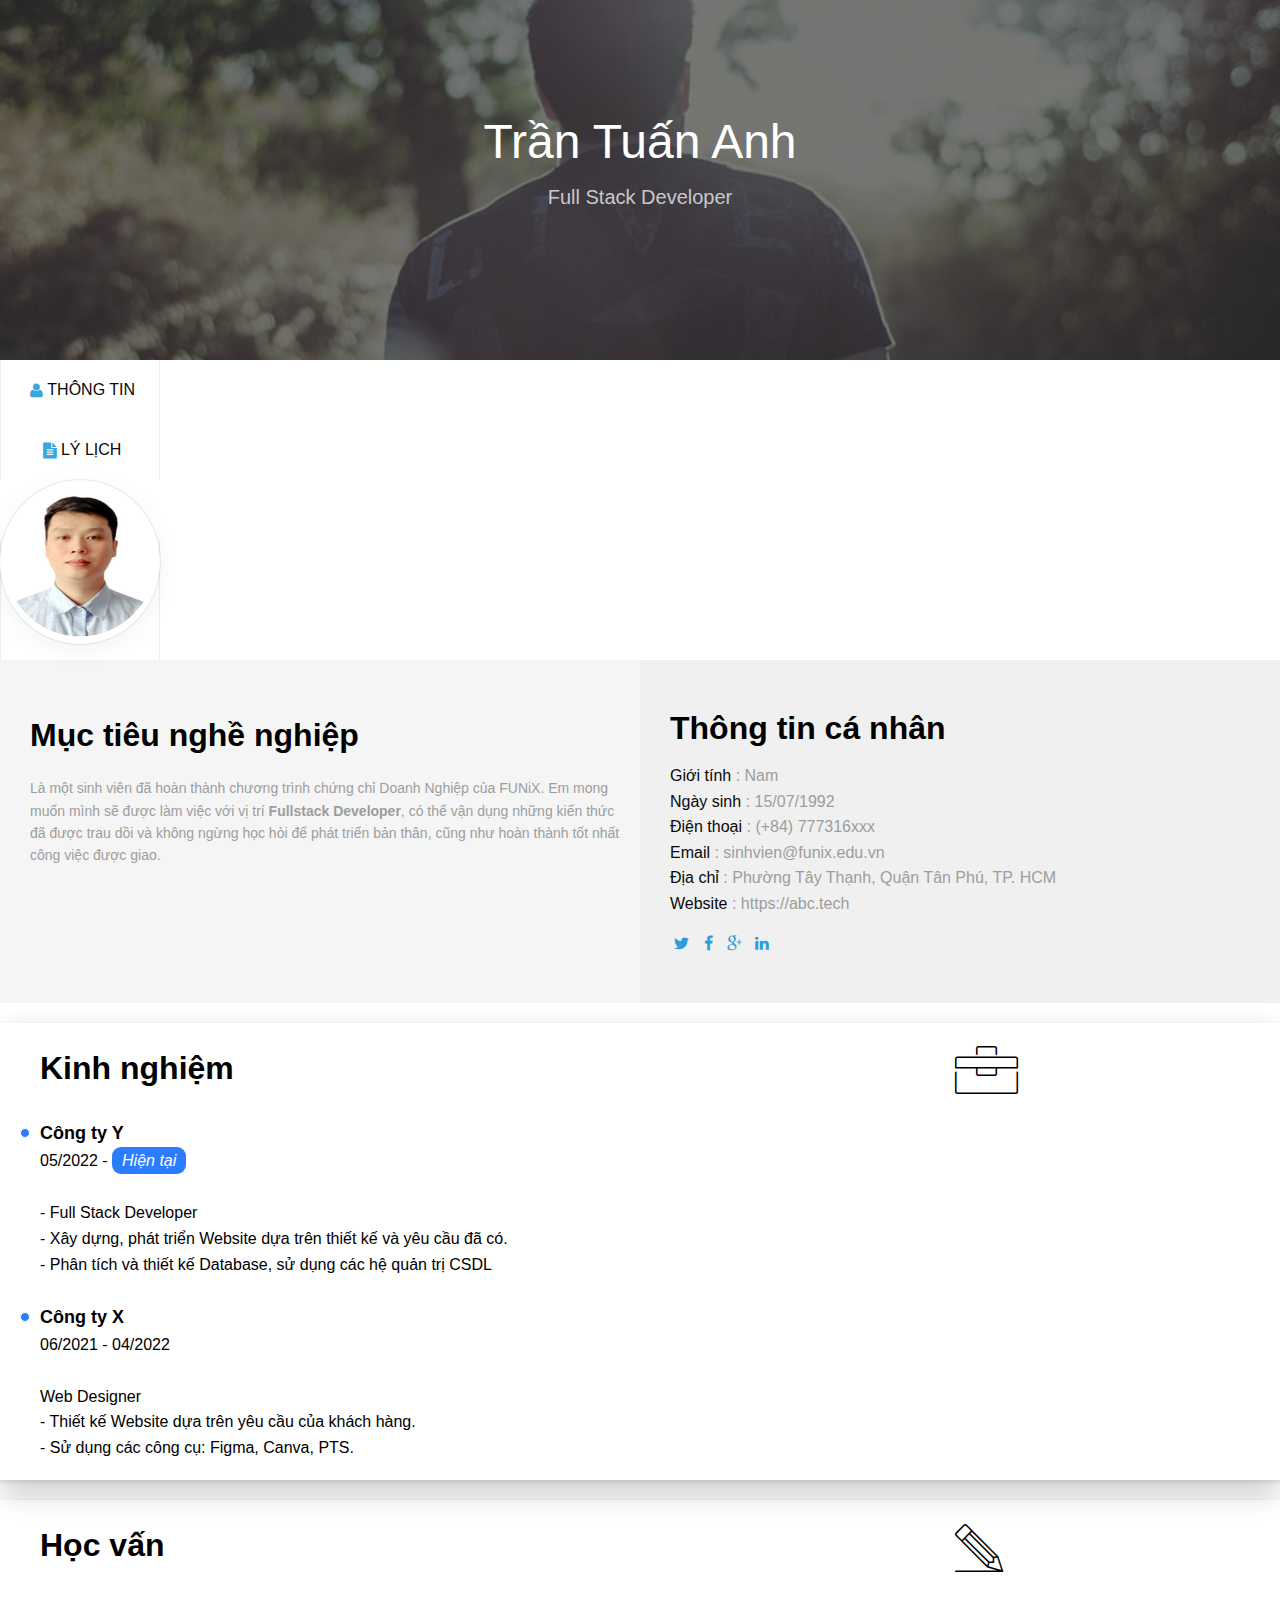
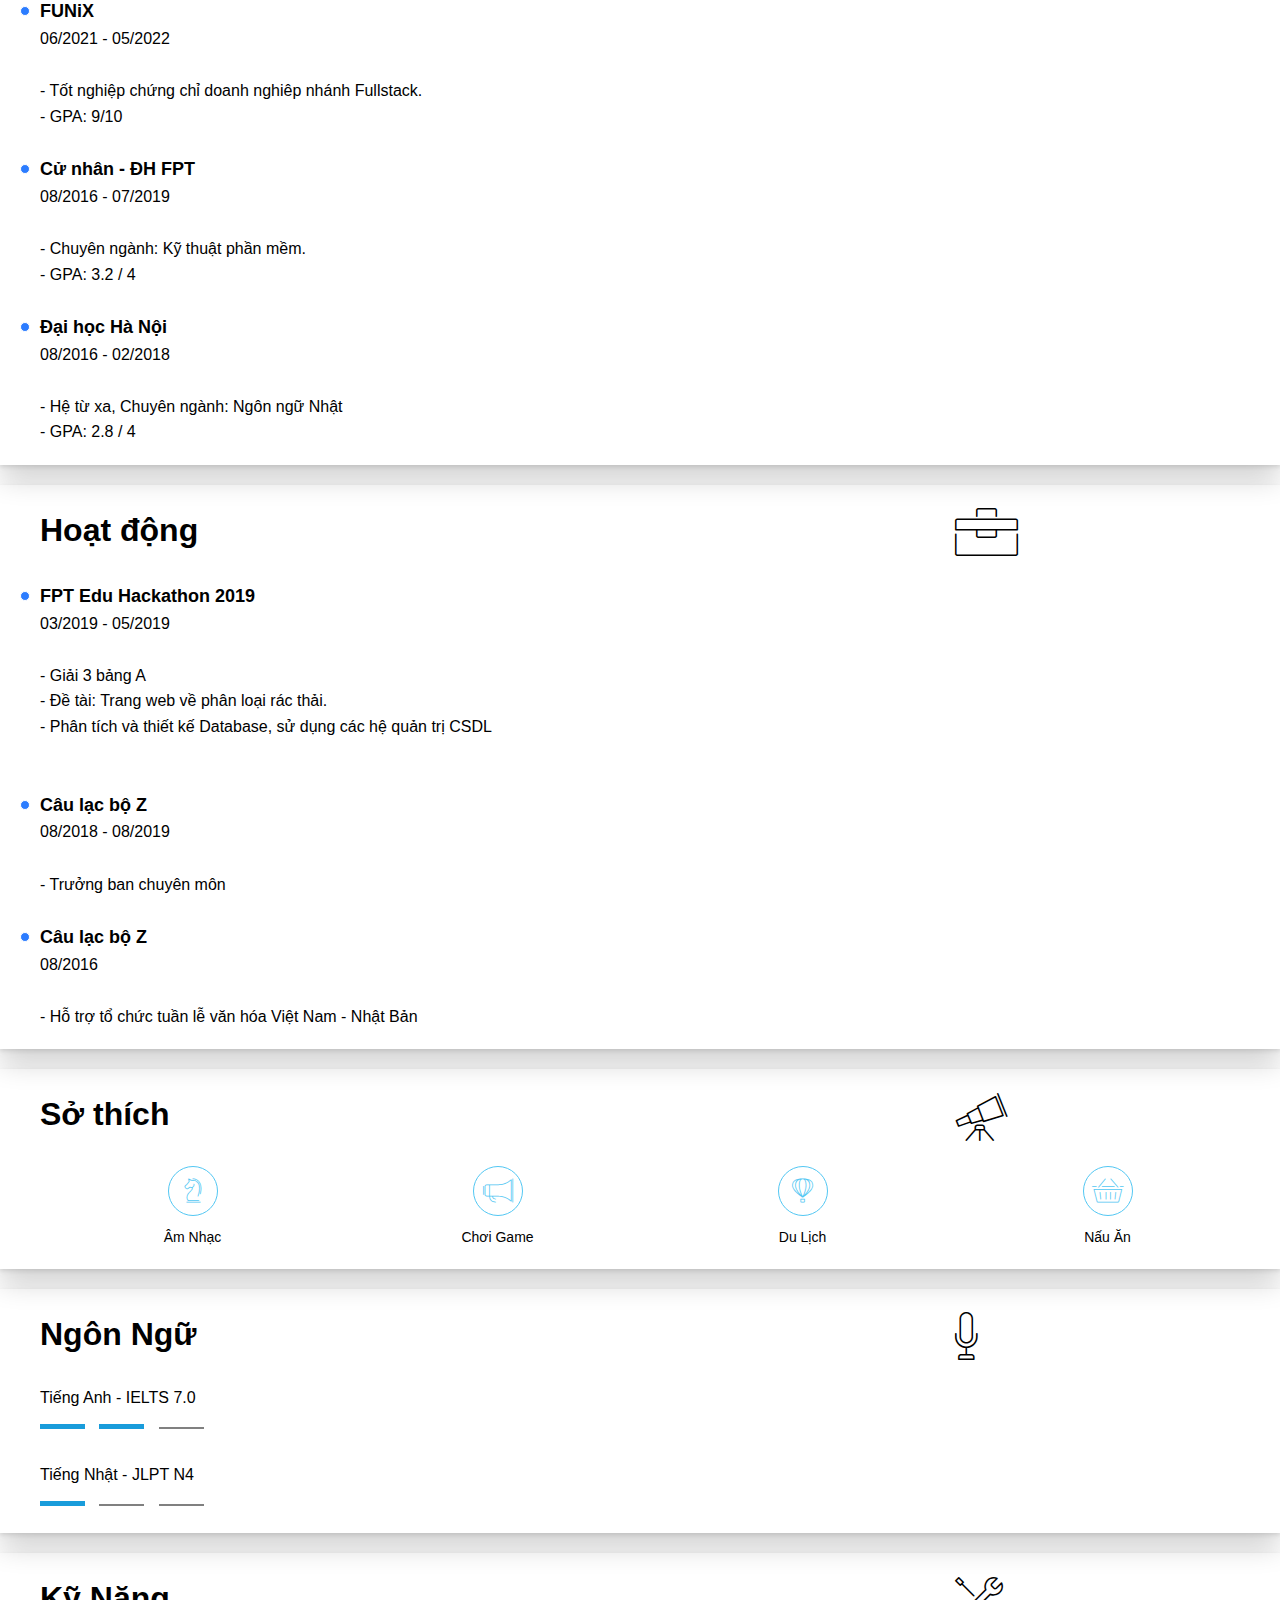
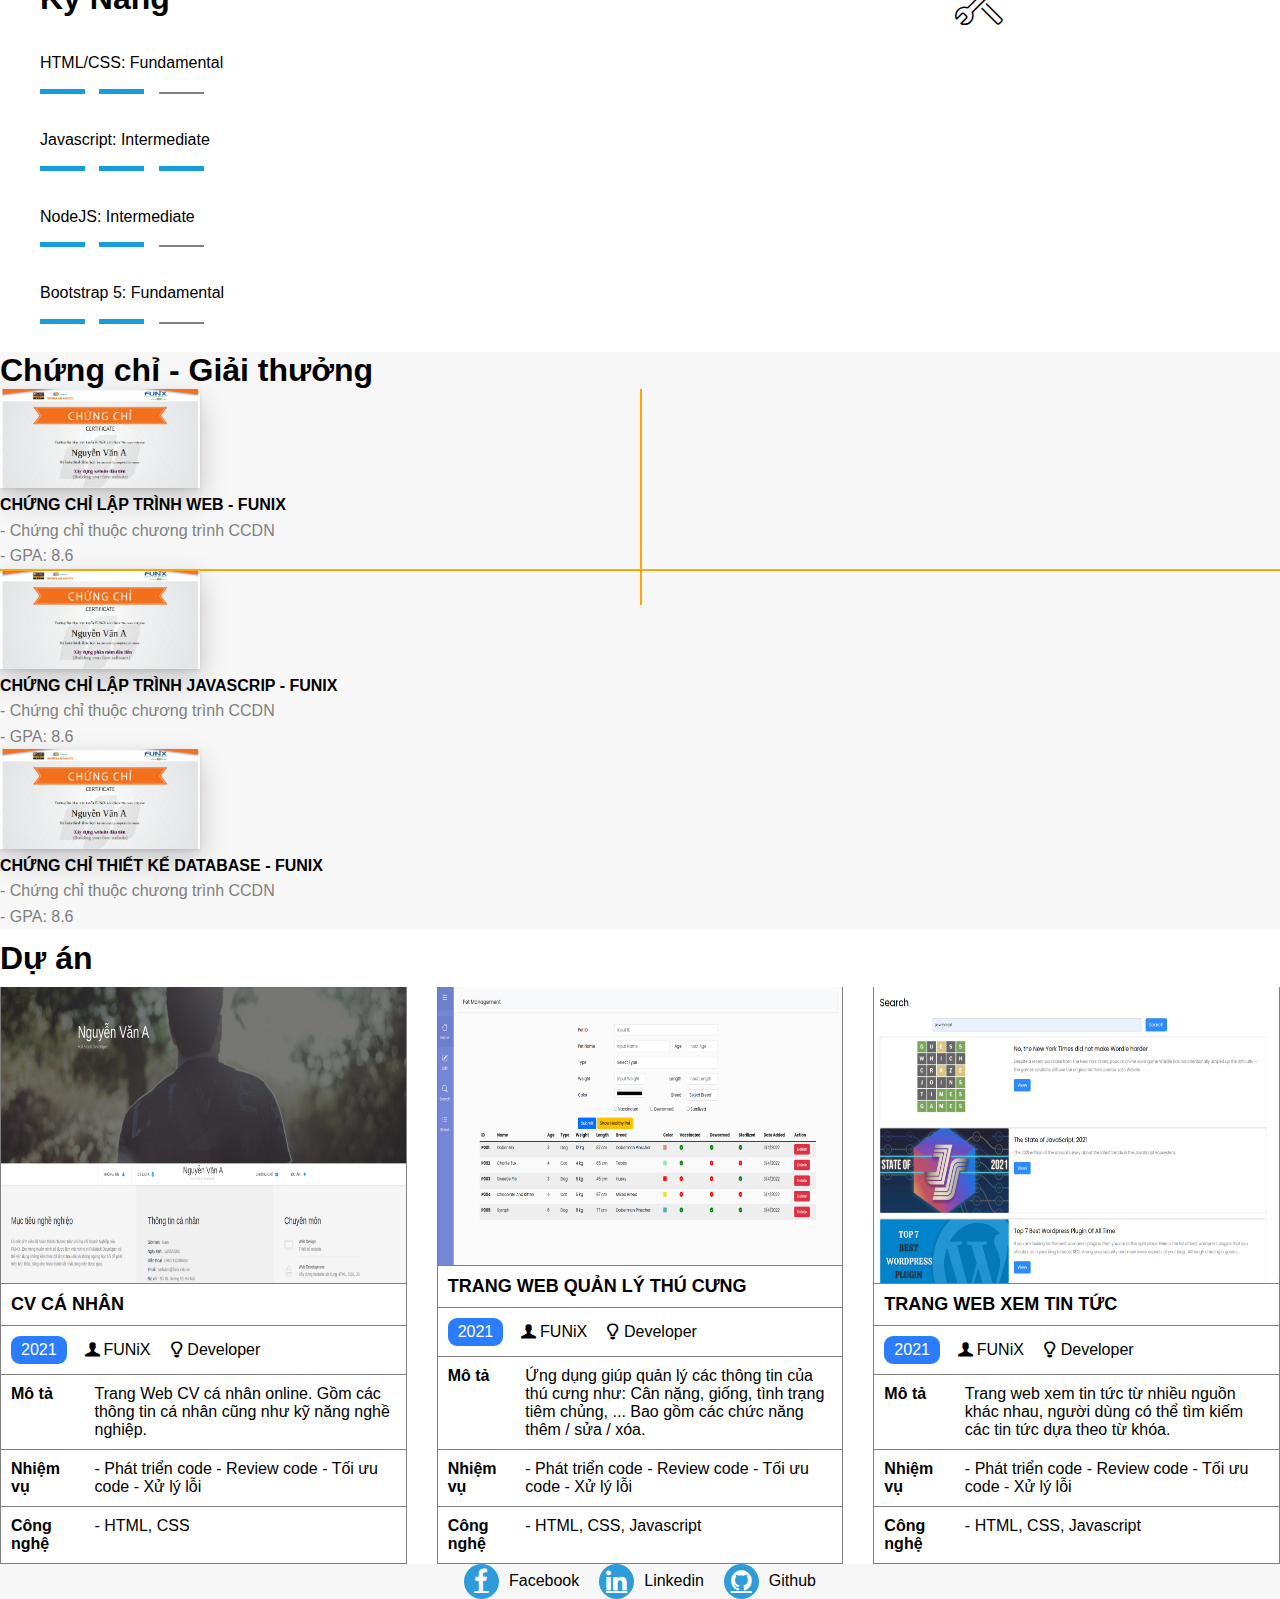
<file: index.html>
<!DOCTYPE html>
<html lang="en">
  <head>
    <meta charset="UTF-8" />
    <meta http-equiv="X-UA-Compatible" content="IE=edge" />
    <meta name="viewport" content="width=device-width, initial-scale=1.0" />
    <link
      href="https://cdn.jsdelivr.net/npm/bootstrap@5.3.0/dist/css/bootstrap.min.css"
      rel="stylesheet"
      integrity="sha384-9ndCyUaIbzAi2FUVXJi0CjmCapSmO7SnpJef0486qhLnuZ2cdeRhO02iuK6FUUVM"
      crossorigin="anonymous"
    />
    <link rel="stylesheet" href="./css/style.css" />
    <link rel="stylesheet" href="./css/font.css" />
    <link rel="stylesheet" href="./css/mobile.css" />
    <link rel="stylesheet" href="./css/tablet.css" />
    <link rel="stylesheet" href="./css/laptop.css" />
    <title>Assignment 03</title>
  </head>

  <body>
    <div class="header">
      <!-- <img
        class="banner--img"
        src="./images/banner.jpg"
        alt="hinh banner"
        style="width: 100%"
      /> -->
      <div id="banner" style="padding: 50px">
        <div class="banner--info">
          <h1>Trần Tuấn Anh</h1>
          <span>Full Stack Developer</span>
        </div>
      </div>
    </div>

    <!-- NAVBAR -->
    <section id="nav-bar">
      <nav class="container--nav">
        <div class="navbar justify-content-center">
          <div>
            <a
              class="icon-user border-start border-end border-secondary-subtle"
              href="./digital-cv.html"
              >Thông tin</a
            >
          </div>
          <div>
            <a
              class="icon-doc-text-inv border-start border-end border-secondary-subtle"
              href="./digital-cv.html"
              >Lý lịch</a
            >
          </div>
          <!-- AVATAR -->
          <div class="default-avatar d--none">
            <img src="./images/avatar.jpg" alt="default-avatar" />
          </div>
          <!-- END AVATAR -->
          <!-- SPACE BETWEEN FOR TABLET AND MOBILE-->
          <div class="ovuong"></div>
          <!-- SPACE BETWEEN FOR TABLET AND MOBILE-->
          <div class="ovuong1 d--none">
            <!-- <img src="./images/default-avatar.webp" alt="default avatar" /> -->
          </div>
          <div>
            <a
              class="icon-mail-alt border-start border-end border-secondary-subtle"
              href="./digital-cv.html"
              >Chứng chỉ</a
            >
          </div>
          <div>
            <a
              class="icon-star-1 border-start border-end border-secondary-subtle"
              href="./digital-cv.html"
              >Dự Án</a
            >
          </div>
        </div>
      </nav>
    </section>
    <!-- END NAVBAR -->

    <section id="about" class="bg-grey">
      <div class="container-md" id="container--about">
        <div id="target" class="card">
          <h1 class="section-title">Mục tiêu nghề nghiệp</h1>
          <p>
            Là một sinh viên đã hoàn thành chương trình chứng chỉ Doanh Nghiệp
            của FUNiX. Em mong muốn mình sẽ được làm việc với vị trí
            <b>Fullstack Developer</b>, có thể vận dụng những kiến thức đã được
            trau dồi và không ngừng học hỏi để phát triển bản thân, cũng như
            hoàn thành tốt nhất công việc được giao.
          </p>
        </div>
        <div id="personal-info" class="card" style="margin-top: 0px">
          <h1 class="section-title">Thông tin cá nhân</h1>
          <ul class="mt-40 info">
            <li><span>Giới tính</span> : Nam</li>
            <li><span>Ngày sinh</span> : 15/07/1992</li>
            <li><span>Điện thoại</span> : (+84) 777316xxx</li>
            <li><span>Email</span> : sinhvien@funix.edu.vn</li>
            <li>
              <span>Địa chỉ</span> : Phường Tây Thạnh, Quận Tân Phú, TP. HCM
            </li>
            <li><span>Website</span> : https://abc.tech</li>
          </ul>
          <br />
          <div class="personal-info-icon">
            <i class="icon-twitter"></i>
            <i class="icon-facebook" id="icon-facebook--Blue"></i>
            <i class="icon-gplus"></i>
            <i class="icon-linkedin" id="icon-facebook--Blue"></i>
          </div>
        </div>
      </div>
    </section>
    <!-- THÔNG TIN CÔNG VIỆC -->
    <section id="job-info">
      <div
        class="container row justify-content-evenly"
        id="job-info--container"
      >
        <!-- KINH NGHIỆM -->
        <div
          class="job-info--container--item col-md-5 col-xl-4 col-12"
          style="margin-top: 20px"
        >
          <div class="job-info--tittle">
            <h1>Kinh nghiệm</h1>
            <i class="ic-toolbox"></i>
          </div>
          <div>
            <br />
            <div class="mini-tittle">
              <i class="mini-tittle__icon"></i>
              <h2>Công ty Y</h2>
              05/2022 -
              <i class="hilight"> Hiện tại </i>
            </div>
            <br />
            - Full Stack Developer <br />
            - Xây dựng, phát triển Website dựa trên thiết kế và yêu cầu đã có.
            <br />
            - Phân tích và thiết kế Database, sử dụng các hệ quản trị CSDL
            <br />
            <br />
            <div class="mini-tittle">
              <i class="mini-tittle__icon"></i>
              <h2>Công ty X</h2>
              06/2021 - 04/2022
            </div>
            <br />

            Web Designer
            <br />
            - Thiết kế Website dựa trên yêu cầu của khách hàng.
            <br />
            - Sử dụng các công cụ: Figma, Canva, PTS.
          </div>
        </div>
        <!-- END KINH NGHIỆM -->
        <!-- HỌC VẤN -->
        <div
          class="job-info--container--item col-md-5 col-xl-4 col-12"
          style="margin-top: 20px"
        >
          <div class="job-info--tittle">
            <h1>Học vấn</h1>
            <i class="ic-pencil" style="font-size: 48px"></i>
          </div>
          <br />
          <div class="mini-tittle">
            <i class="mini-tittle__icon"></i>
            <h2>FUNiX</h2>
            06/2021 - 05/2022
          </div>
          <br />
          - Tốt nghiệp chứng chỉ doanh nghiêp nhánh Fullstack.
          <br />
          - GPA: 9/10
          <br />
          <br />
          <div class="mini-tittle">
            <i class="mini-tittle__icon"></i>
            <h2>Cử nhân - ĐH FPT</h2>
            08/2016 - 07/2019
          </div>
          <br />
          - Chuyên ngành: Kỹ thuật phần mềm.
          <br />
          - GPA: 3.2 / 4
          <br />
          <br />
          <div class="mini-tittle">
            <i class="mini-tittle__icon"></i>
            <h2>Đại học Hà Nội</h2>
            08/2016 - 02/2018
          </div>

          <br />
          - Hệ từ xa, Chuyên ngành: Ngôn ngữ Nhật
          <br />
          - GPA: 2.8 / 4
        </div>

        <!-- END HỌC VẤN-->
        <!-- HOẠT ĐỘNG -->
        <div
          class="job-info--container--item col-md-5 col-xl-4 col-12"
          style="margin-top: 20px"
        >
          <div class="job-info--tittle">
            <h1>Hoạt động</h1>
            <i class="ic-toolbox"></i>
          </div>
          <div>
            <br />
            <div class="mini-tittle">
              <i class="mini-tittle__icon"></i>
              <h2>FPT Edu Hackathon 2019</h2>
              <p>03/2019 - 05/2019</p>
              <!-- <i class="hilight"> Hiện tại </i> -->
            </div>
            <br />
            <p>
              - Giải 3 bảng A
              <br />
              - Đề tài: Trang web về phân loại rác thải.
              <br />
              - Phân tích và thiết kế Database, sử dụng các hệ quản trị CSDL
            </p>
            <br />
            <br />
            <div class="mini-tittle">
              <i class="mini-tittle__icon"></i>
              <h2>Câu lạc bộ Z</h2>
              <p>08/2018 - 08/2019</p>
            </div>
            <br />
            <p>- Trưởng ban chuyên môn</p>
            <br />
            <div class="mini-tittle">
              <i class="mini-tittle__icon"></i>
              <h2>Câu lạc bộ Z</h2>
              <p>08/2016</p>
            </div>
            <br />
            <p>- Hỗ trợ tổ chức tuần lễ văn hóa Việt Nam - Nhật Bản</p>
          </div>
        </div>
        <!-- END HOẠT ĐỘNG -->
        <!-- SỞ THÍCH -->
        <div
          class="job-info--container--item col-md-5 col-xl-4 col-12"
          style="margin-top: 20px"
        >
          <div class="job-info--tittle">
            <h1>Sở thích</h1>
            <i class="ic-telescope" style="font-size: 48px"></i>
          </div>
          <br />
          <!-- Container icon hobby -->
          <div>
            <div id="container--icon">
              <div class="icon--item">
                <div class="icon--item--1st">
                  <div class="container--icon--item ic-strategy"></div>
                </div>
                <div class="icon--item--2nd">Âm Nhạc</div>
              </div>
              <div class="icon--item">
                <div class="icon--item--1st">
                  <div class="container--icon--item ic-megaphone"></div>
                </div>
                <div class="icon--item--2nd" style="white-space: nowrap">
                  Chơi Game
                </div>
              </div>
              <div class="icon--item">
                <div class="icon--item--1st">
                  <div class="container--icon--item ic-hotairballoon"></div>
                </div>
                <div class="icon--item--2nd">Du Lịch</div>
              </div>
              <div class="icon--item">
                <div class="icon--item--1st">
                  <div class="container--icon--item ic-basket"></div>
                </div>
                <div class="icon--item--2nd">Nấu Ăn</div>
              </div>
            </div>
          </div>
          <!-- Container icon hobby -->
        </div>
        <!--End SỞ THÍCH -->
        <!-- 1 BLOCK -->
        <!-- NGÔN NGỮ -->
        <div
          class="job-info--container--item col-md-5 col-xl-4 col-12"
          style="margin-top: 20px"
        >
          <div class="job-info--tittle">
            <h1>Ngôn Ngữ</h1>
            <i class="ic-mic" style="font-size: 48px"></i>
          </div>
          <br />
          <div>
            <p>Tiếng Anh - IELTS 7.0</p>
            <p class="border active"></p>
            <p class="border active"></p>
            <p class="border"></p>
          </div>
          <br />
          <div>
            <p>Tiếng Nhật - JLPT N4</p>
            <p class="border active"></p>
            <p class="border"></p>
            <p class="border"></p>
          </div>
        </div>
        <!-- END NGÔN NGỮ -->
        <!-- KỸ NĂNG -->
        <div
          class="job-info--container--item col-md-5 col-xl-4 col-12"
          style="margin-top: 20px"
        >
          <div class="job-info--tittle">
            <h1>Kỹ Năng</h1>
            <i class="ic-tools-2" style="font-size: 48px"></i>
          </div>
          <br />
          <div>
            <p>HTML/CSS: Fundamental</p>
            <p class="border active"></p>
            <p class="border active"></p>
            <p class="border"></p>
          </div>
          <br />
          <div>
            <p>Javascript: Intermediate</p>
            <p class="border active"></p>
            <p class="border active"></p>
            <p class="border active"></p>
          </div>
          <br />
          <div>
            <p>NodeJS: Intermediate</p>
            <p class="border active"></p>
            <p class="border active"></p>
            <p class="border"></p>
          </div>
          <br />
          <div>
            <p>Bootstrap 5: Fundamental</p>
            <p class="border active"></p>
            <p class="border active"></p>
            <p class="border"></p>
          </div>
        </div>
        <!-- END KỸ NĂNG -->
      </div>
    </section>
    <!-- CHỨNG CHỈ GIẢI THƯỞNG -->
    <section id="certificate" class="bg-grey mt-3">
      <div class="container">
        <h1 class="section-title">Chứng chỉ - Giải thưởng</h1>
        <!--  -->
        <div class="container_item my-1 row container justify-content-between">
          <div
            class="container_item__1 container_item__2 project col-md-5 p-1 m-1"
          >
            <img class="w-75" src="./images/Cert_DBI.png" alt="certificate 1" />
            <p>
              <b style="color: black"> CHỨNG CHỈ LẬP TRÌNH WEB - FUNIX</b>
              <br />

              - Chứng chỉ thuộc chương trình CCDN
              <br />
              - GPA: 8.6
            </p>
          </div>
          <!--  -->

          <!--  -->
          <div class="container_item__1 col-md-5 p-1 m-1">
            <img class="w-75" src="./images/Cert_PRF.png" alt="certificate 2" />
            <div>
              <p>
                <b style="color: black">
                  CHỨNG CHỈ LẬP TRÌNH JAVASCRIP - FUNIX
                </b>
                <br />
                - Chứng chỉ thuộc chương trình CCDN
                <br />
                - GPA: 8.6
              </p>
            </div>
          </div>
          <!--  -->
          <div class="container_item__1 col-md-5 p-1 m-1">
            <img class="w-75" src="./images/Cert_WEB.png" alt="certificate 3" />
            <p>
              <b style="color: black">CHỨNG CHỈ THIẾT KẾ DATABASE - FUNIX</b>
              <br />

              - Chứng chỉ thuộc chương trình CCDN
              <br />
              - GPA: 8.6
            </p>
          </div>
          <!--  -->
          <div class="container_item__1 col-md-5 p-1 m-1"></div>
          <!--  -->
        </div>
      </div>
    </section>
    <!-- END CHỨNG CHỈ GIẢI THƯỞNG -->
    <!-- DỰ ÁN -->
    <section id="project" class="mt-3 mb-3">
      <div class="container">
        <h1 class="section-title padding_1">Dự án</h1>
        <div class="project-container">
          <!-- PROJECT 1 -->
          <div class="grid1 border_left_right">
            <img src="./images/project_1.png" alt="project 1" />
            <div class="padding_1 border_top_bot">
              <h2 style="margin-left: 10px">CV CÁ NHÂN</h2>
            </div>
            <div class="padding_1">
              <p
                class="hilight"
                style="
                  width: fit-content;
                  display: inline-block;
                  margin-left: 10px;
                "
              >
                2021
              </p>
              <span class="icon-user-1 margin_left_right">FUNiX </span>

              <span class="icon-lamp">Developer</span>
            </div>
            <table>
              <tr>
                <th>Mô tả</th>
                <td>
                  Trang Web CV cá nhân online. Gồm các thông tin cá nhân cũng
                  như kỹ năng nghề nghiệp.
                </td>
              </tr>
              <tr>
                <th>Nhiệm vụ</th>
                <td>
                  - Phát triển code - Review code - Tối ưu code - Xử lý lỗi
                </td>
              </tr>
              <tr>
                <th>Công nghệ</th>
                <td>- HTML, CSS</td>
              </tr>
            </table>
          </div>
          <!-- END PROJECT 1 -->
          <!-- PROJECT 2 -->
          <div class="grid1 border_left_right">
            <img src="./images/project_2.png" alt="project 1" />
            <div class="padding_1 border_top_bot">
              <h2 style="margin-left: 10px">TRANG WEB QUẢN LÝ THÚ CƯNG</h2>
            </div>
            <div class="padding_1">
              <p
                class="hilight"
                style="
                  width: fit-content;
                  display: inline-block;
                  margin-left: 10px;
                "
              >
                2021
              </p>
              <span class="icon-user-1 margin_left_right">FUNiX </span>

              <span class="icon-lamp">Developer</span>
            </div>
            <table>
              <tr>
                <th>Mô tả</th>
                <td>
                  Ứng dụng giúp quản lý các thông tin của thú cưng như: Cân
                  nặng, giống, tình trạng tiêm chủng, ... Bao gồm các chức năng
                  thêm / sửa / xóa.
                </td>
              </tr>
              <tr>
                <th>Nhiệm vụ</th>
                <td>
                  - Phát triển code - Review code - Tối ưu code - Xử lý lỗi
                </td>
              </tr>
              <tr>
                <th>Công nghệ</th>
                <td>- HTML, CSS, Javascript</td>
              </tr>
            </table>
          </div>
          <!-- END PROJECT 2 -->
          <!-- PROJECT 3 -->
          <div class="grid1 border_left_right">
            <img src="./images/project_3.png" alt="project 1" />
            <div class="padding_1 border_top_bot">
              <h2 style="margin-left: 10px">TRANG WEB XEM TIN TỨC</h2>
            </div>
            <div class="padding_1">
              <p
                class="hilight"
                style="
                  width: fit-content;
                  display: inline-block;
                  margin-left: 10px;
                "
              >
                2021
              </p>
              <span class="icon-user-1 margin_left_right">FUNiX </span>

              <span class="icon-lamp">Developer</span>
            </div>
            <table>
              <tr>
                <th>Mô tả</th>
                <td>
                  Trang web xem tin tức từ nhiều nguồn khác nhau, người dùng có
                  thể tìm kiếm các tin tức dựa theo từ khóa.
                </td>
              </tr>
              <tr>
                <th>Nhiệm vụ</th>
                <td>
                  - Phát triển code - Review code - Tối ưu code - Xử lý lỗi
                </td>
              </tr>
              <tr>
                <th>Công nghệ</th>
                <td>- HTML, CSS, Javascript</td>
              </tr>
            </table>
          </div>
          <!-- END PROJECT 3 -->
        </div>
      </div>
    </section>
    <!-- END DỰ ÁN -->
    <section id="footer" class="bg-grey">
      <div class="container">
        <ul class="footer__icon">
          <li class="footer__icon__facebook">
            <a class="icon-facebook circleicon" href="./digital-cv.html"></a>
            <span>Facebook</span>
          </li>
          <li class="footer__icon__facebook">
            <a
              class="icon-linkedin circleicon"
              href="./digital-cv.html"
              style="color: white"
            ></a>
            <span>Linkedin</span>
          </li>
          <li class="footer__icon__facebook">
            <a
              class="icon-github-circled circleicon"
              href="./digital-cv.html"
            ></a>
            <span>Github</span>
          </li>
        </ul>
      </div>
    </section>
  </body>
</html>
</file>
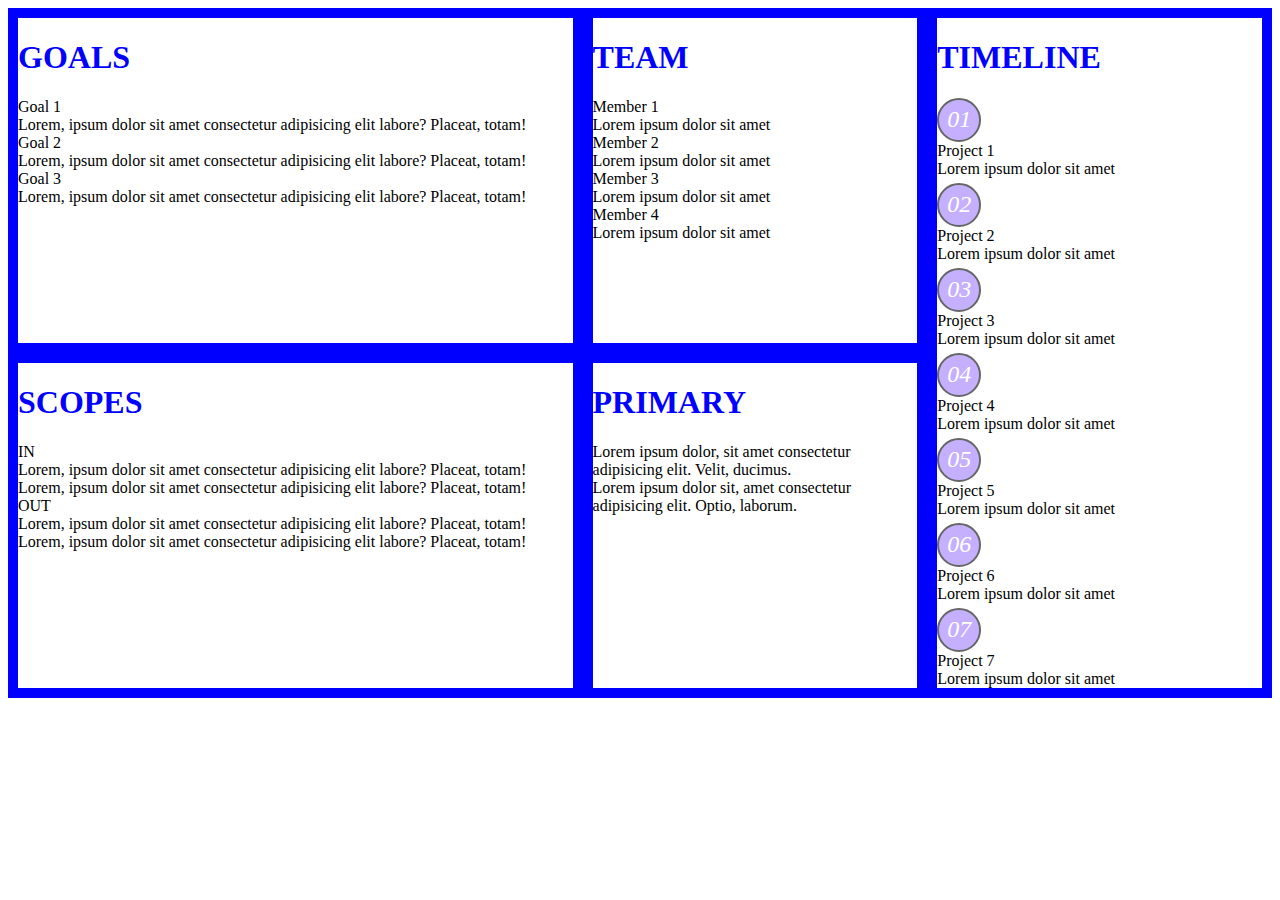
<file: digital-cv.html>
<!DOCTYPE html>
<html lang="en">
  <head>
    <meta charset="UTF-8" />
    <meta http-equiv="X-UA-Compatible" content="IE=edge" />
    <meta name="viewport" content="width=device-width, initial-scale=1.0" />
    <link
      href="https://cdn.jsdelivr.net/npm/bootstrap@5.0.2/dist/css/bootstrap.min.css"
      rel="stylesheet"
      integrity="sha384-EVSTQN3/azprG1Anm3QDgpJLIm9Nao0Yz1ztcQTwFspd3yD65VohhpuuCOmLASjC"
      crossorigin="anonymous"
    />
    <link
      rel="stylesheet"
      href="https://cdnjs.cloudflare.com/ajax/libs/font-awesome/6.4.0/css/all.min.css"
      integrity="sha512-iecdLmaskl7CVkqkXNQ/ZH/XLlvWZOJyj7Yy7tcenmpD1ypASozpmT/E0iPtmFIB46ZmdtAc9eNBvH0H/ZpiBw=="
      crossorigin="anonymous"
      referrerpolicy="no-referrer"
    />
    <link rel="stylesheet" href="./css/laptop.css" />
    <link rel="stylesheet" href="./css/tablet.css" />
    <link rel="stylesheet" href="./css/mobile.css" />
    <style>
      .border-top {
        width: 100%;
      }
      .card {
        border: 10px solid blue;
      }
      .text-blue {
        color: blue;
      }

      .circle {
        margin-top: 5px;
        display: flex;
        border-radius: 50%;
        width: 60px;
        height: 60px;
        background: #c4b0ff;
        border: 2px solid #666;
        justify-content: center;
        align-items: center;
      }
      .number {
        padding: 8px;
        color: white;
        text-align: center;
        font-size: 32px;
      }
    </style>
    <title>Digital-CV</title>
  </head>

  <body>
    <div class="digital-cv container">
      <!-- GOAL CARD -->
      <div class="goals card">
        <div class="row container mb-5 mt-3 ms-3">
          <h1 class="tittle text-blue">GOALS</h1>
          <!--  -->
          <div
            class="row justify-content-around border-2 border-top border-secondary pt-2"
          >
            <div class="col-xl-1 col-md-11 fs-1 text-center">
              <i class="fa-solid fa-flag-checkered"></i>
            </div>
            <div class="col-xl-10">
              <p class="fw-bold">Goal 1</p>
              <p>
                Lorem, ipsum dolor sit amet consectetur adipisicing elit labore?
                Placeat, totam!
              </p>
            </div>
          </div>
          <!--  -->
          <!--  -->
          <div
            class="row justify-content-around border-2 border-top border-secondary pt-2"
          >
            <div class="col-xl-1 col-md-11 fs-1 text-center">
              <i class="fa-solid fa-flag-checkered"></i>
            </div>
            <div class="col-xl-10">
              <p class="fw-bold">Goal 2</p>
              <p>
                Lorem, ipsum dolor sit amet consectetur adipisicing elit labore?
                Placeat, totam!
              </p>
            </div>
          </div>
          <!--  -->
          <!--  -->
          <div
            class="row justify-content-around border-2 border-top border-secondary pt-2"
          >
            <div class="col-xl-1 col-md-11 fs-1 text-center">
              <i class="fa-solid fa-flag-checkered"></i>
            </div>
            <div class="col-xl-10">
              <p class="fw-bold">Goal 3</p>
              <p>
                Lorem, ipsum dolor sit amet consectetur adipisicing elit labore?
                Placeat, totam!
              </p>
            </div>
          </div>
          <!--  -->
        </div>
      </div>
      <!--END GOAL CARD -->
      <!--TEAM CARD -->
      <div class="team card">
        <div class="row container mb-5 mt-3 ms-3">
          <h1 class="tittle text-blue">TEAM</h1>
          <!--  -->
          <div
            class="row justify-content-around border-2 border-top border-secondary pt-2"
          >
            <div class="col-xl-2 fs-1 text-center">
              <i class="fa-solid fa-user"></i>
            </div>
            <div class="col-xl-9">
              <p class="fw-bold">Member 1</p>
              <p>Lorem ipsum dolor sit amet</p>
            </div>
          </div>
          <!--  -->
          <!--  -->
          <div
            class="row justify-content-around border-2 border-top border-secondary pt-2"
          >
            <div class="col-xl-2 fs-1 text-center">
              <i class="fa-solid fa-user"></i>
            </div>
            <div class="col-xl-9">
              <p class="fw-bold">Member 2</p>
              <p>Lorem ipsum dolor sit amet</p>
            </div>
          </div>
          <!--  --xl-2
          <!--  -->
          <div
            class="row justify-content-around border-2 border-top border-secondary pt-2"
          >
            <div class="col-xl-2 fs-1 text-center">
              <i class="fa-solid fa-user"></i>
            </div>
            <div class="col-xl-9">
              <p class="fw-bold">Member 3</p>
              <p>Lorem ipsum dolor sit amet</p>
            </div>
          </div>
          <!--  -->
          <!--  -->
          <div
            class="row justify-content-around border-2 border-top border-secondary pt-2"
          >
            <div class="col-xl-2 fs-1 text-center">
              <i class="fa-solid fa-user"></i>
            </div>
            <div class="col-xl-9">
              <p class="fw-bold">Member 4</p>
              <p>Lorem ipsum dolor sit amet</p>
            </div>
          </div>
          <!--  -->
        </div>
      </div>
      <!--END TEAM CARD -->

      <!--TIMELINE -->
      <div class="timeline card">
        <div class="row container mb-5 mt-3 ms-3">
          <h1 class="tittle text-blue">TIMELINE</h1>
          <!--  -->
          <div
            class="row justify-content-between border-2 border-top border-secondary pt-2"
          >
            <div class="col-xl-2 fs-1">
              <div class="circle">
                <i class="number">01</i>
              </div>
            </div>
            <div class="col-xl-9">
              <p class="fw-bold">Project 1</p>
              <p>Lorem ipsum dolor sit amet</p>
            </div>
          </div>
          <!--  -->
          <!--  -->
          <div
            class="row justify-content-between border-2 border-top border-secondary pt-2"
          >
            <div class="col-xl-2 fxl-2-1">
              <div class="circle">
                <i class="number">02</i>
              </div>
            </div>
            <div class="col-xl-9">
              <p class="fw-bold">Project 2</p>
              <p>Lorem ipsum dolor sit amet</p>
            </div>
          </div>
          <!--  -->
          <!--  -->
          <div
            class="row justify-content-between border-2 border-top border-secondary pt-2"
          >
            <div class="col-xl-2 fs-1">
              <div class="circle">
                <i class="number">03</i>
              </div>
            </div>
            <div class="col-xl-9">
              <p class="fw-bold">Project 3</p>
              <p>Lorem ipsum dolor sit amet</p>
            </div>
          </div>
          <!--  -->
          <!--  -->
          <div
            class="row justify-content-between border-2 border-top border-secondary pt-2"
          >
            <div class="col-xl-2 fs-1">
              <div class="circle">
                <i class="number">04</i>
              </div>
            </div>
            <div class="col-xl-9">
              <p class="fw-bold">Project 4</p>
              <p>Lorem ipsum dolor sit amet</p>
            </div>
          </div>
          <!--  -->
          <!--  -->
          <div
            class="row justify-content-between border-2 border-top border-secondary pt-2"
          >
            <div class="col-xl-2 fs-1">
              <div class="circle">
                <i class="number">05</i>
              </div>
            </div>
            <div class="col-xl-9">
              <p class="fw-bold">Project 5</p>
              <p>Lorem ipsum dolor sit amet</p>
            </div>
          </div>
          <!--  -->
          <!--  -->
          <div
            class="row justify-content-between border-2 border-top border-secondary pt-2"
          >
            <div class="col-xl-2 fs-1">
              <div class="circle">
                <i class="number">06</i>
              </div>
            </div>
            <div class="col-xl-9">
              <p class="fw-bold">Project 6</p>
              <p>Lorem ipsum dolor sit amet</p>
            </div>
          </div>
          <!--  -->
          <!--  -->
          <div
            class="row justify-content-between border-2 border-top border-secondary pt-2"
          >
            <div class="col-xl-2 fs-1">
              <div class="circle">
                <i class="number">07</i>
              </div>
            </div>
            <div class="col-xl-9">
              <p class="fw-bold">Project 7</p>
              <p>Lorem ipsum dolor sit amet</p>
            </div>
          </div>
          <!--  -->
        </div>
      </div>
      <!--END TIMELINE -->

      <!-- SCOPES -->
      <div class="goals card">
        <div class="row container mb-5 mt-3 ms-3">
          <h1 class="tittle text-blue">SCOPES</h1>
          <!--  -->
          <div
            class="row justify-content-center border-2 border-top border-secondary pt-2"
          >
            <!--  -->
            <div class="col-xl-5 col-md-11">
              <p class="fw-bold fs-2">IN</p>
              <p>
                Lorem, ipsum dolor sit amet consectetur adipisicing elit labore?
                Placeat, totam!
              </p>
              <p>
                Lorem, ipsum dolor sit amet consectetur adipisicing elit labore?
                Placeat, totam!
              </p>
            </div>
            <!--  -->
            <div class="col-xl-5 col-md-11">
              <p class="fw-bold fs-2">OUT</p>
              <p>
                Lorem, ipsum dolor sit amet consectetur adipisicing elit labore?
                Placeat, totam!
              </p>
              <p>
                Lorem, ipsum dolor sit amet consectetur adipisicing elit labore?
                Placeat, totam!
              </p>
            </div>
            <!--  -->
          </div>
          <!--  -->
        </div>
      </div>
      <!--END SCOPES -->
      <!-- PRIMARY -->
      <div class="goals card">
        <div class="row container mb-5 mt-3 ms-3">
          <h1 class="tittle text-blue">PRIMARY</h1>
          <!--  -->
          <div
            class="row justify-content-center border-2 border-top border-secondary pt-2"
          >
            <!--  -->
            <!--  -->
            <div class="row justify-content-between pt-2">
              <div class="col-xl-2 fs-1 text-center">
                <i
                  class="fa-solid fa-circle-question"
                  style="text-align: center"
                ></i>
              </div>
              <div
                class="col-xl-9"
                style="
                  display: flex;
                  justify-content: flex-start;
                  align-items: center;
                "
              >
                <p>
                  Lorem ipsum dolor, sit amet consectetur adipisicing elit.
                  Velit, ducimus.
                </p>
              </div>
            </div>
            <!--  -->
            <!--  -->
            <div class="row justify-content-between pt-2">
              <div class="col-xl-2 fs-1 text-center">
                <i class="fa-solid fa-circle-question"></i>
              </div>
              <div
                class="col-xl-9"
                style="
                  display: flex;
                  justify-content: flex-start;
                  align-items: center;
                "
              >
                <p>
                  Lorem ipsum dolor sit, amet consectetur adipisicing elit.
                  Optio, laborum.
                </p>
              </div>
            </div>
            <!--  -->
          </div>
          <!--  -->
        </div>
      </div>
      <!--END PRIMARY -->
    </div>

    <script
      src="https://cdn.jsdelivr.net/npm/bootstrap@5.0.2/dist/js/bootstrap.bundle.min.js"
      integrity="sha384-MrcW6ZMFYlzcLA8Nl+NtUVF0sA7MsXsP1UyJoMp4YLEuNSfAP+JcXn/tWtIaxVXM"
      crossorigin="anonymous"
    ></script>
  </body>
</html>
</file>
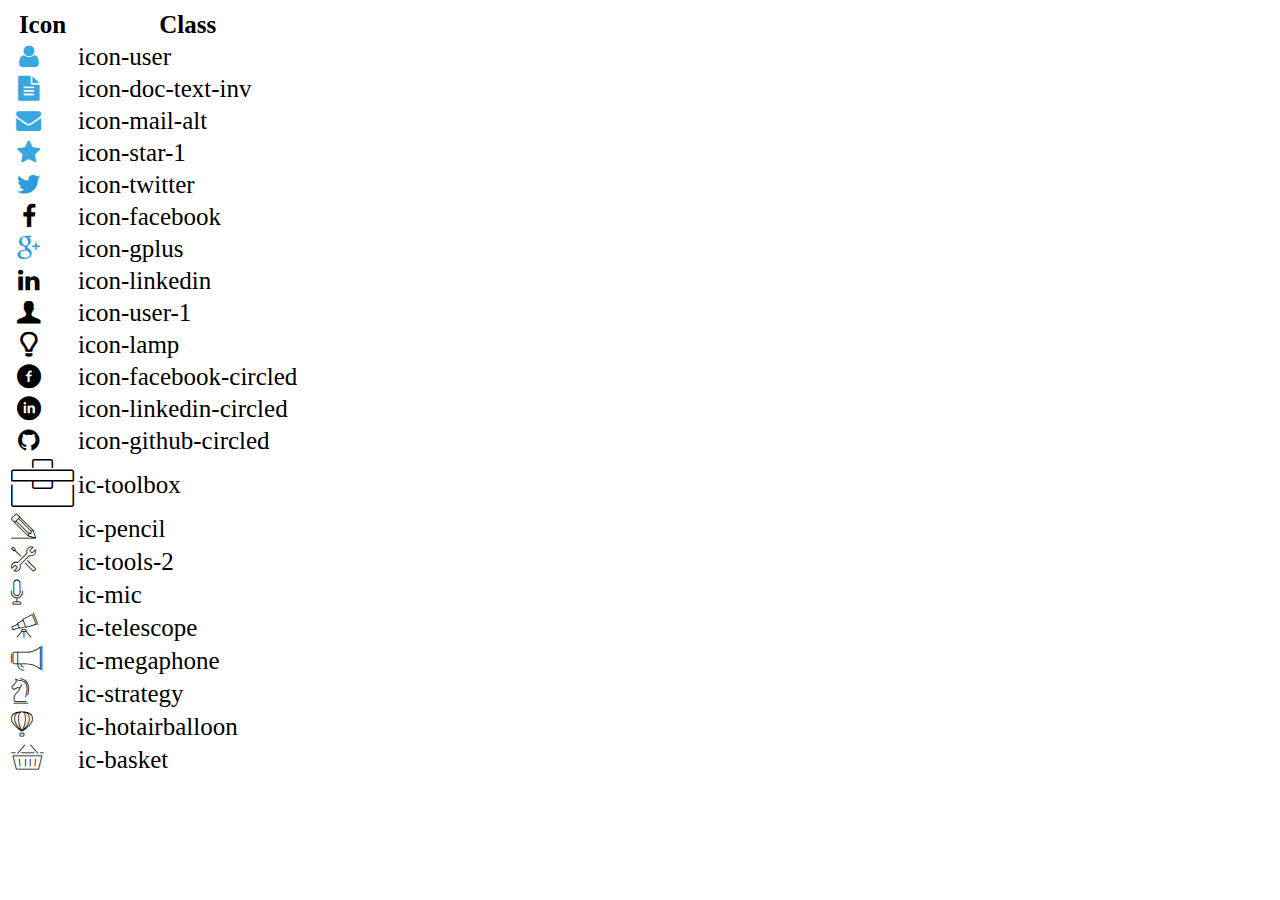
<file: icon-list.html>
<!DOCTYPE html>
<html lang="en">

<head>
    <meta charset="UTF-8">
    <meta http-equiv="X-UA-Compatible" content="IE=edge">
    <meta name="viewport" content="width=device-width, initial-scale=1.0">
    <link rel="stylesheet" href="css/font.css">
    <title>Icon List</title>
</head>

<body>
    <table style="font-size: 25px;">
        <thead>
            <tr>
                <th>Icon</th>
                <th>Class</th>
            </tr>
        </thead>
        <tbody>
            <tr>
                <td><i class="icon-user"></i></td>
                <td>icon-user</td>
            </tr>
            <tr>
                <td><i class="icon-doc-text-inv"></i></td>
                <td>icon-doc-text-inv</td>
            </tr>
            <tr>
                <td><i class="icon-mail-alt"></i></td>
                <td>icon-mail-alt</td>
            </tr>
            <tr>
                <td><i class="icon-star-1"></i></td>
                <td>icon-star-1</td>
            </tr>
            <tr>
                <td><i class="icon-twitter"></i></td>
                <td>icon-twitter</td>
            </tr>
            <tr>
                <td><i class="icon-facebook"></i></td>
                <td>icon-facebook</td>
            </tr>
            <tr>
                <td><i class="icon-gplus"></i></td>
                <td>icon-gplus</td>
            </tr>
            <tr>
                <td><i class="icon-linkedin"></i></td>
                <td>icon-linkedin</td>
            </tr>
            <tr>
                <td><i class="icon-user-1"></i></td>
                <td>icon-user-1</td>
            </tr>
            <tr>
                <td><i class="icon-lamp"></i></td>
                <td>icon-lamp</td>
            </tr>
            <tr>
                <td><i class="icon-facebook-circled"></i></td>
                <td>icon-facebook-circled</td>
            </tr>
            <tr>
                <td><i class="icon-linkedin-circled"></i></td>
                <td>icon-linkedin-circled</td>
            </tr>
            <tr>
                <td><i class="icon-github-circled"></i></td>
                <td>icon-github-circled</td>
            </tr>
            <tr>
                <td><i class="ic-toolbox"></i></td>
                <td>ic-toolbox</td>
            </tr>
            <tr>
                <td><i class="ic-pencil"></i></td>
                <td>ic-pencil</td>
            </tr>
            <tr>
                <td><i class="ic-tools-2"></i></td>
                <td>ic-tools-2</td>
            </tr>

            <tr>
                <td><i class="ic-mic"></i></td>
                <td>ic-mic</td>
            </tr>
            <tr>
                <td><i class="ic-telescope"></i></td>
                <td>ic-telescope</td>
            </tr>
            <tr>
                <td><i class="ic-megaphone"></i></td>
                <td>ic-megaphone</td>
            </tr>
            <tr>
                <td><i class="ic-strategy"></i></td>
                <td>ic-strategy</td>
            </tr>
            <tr>
                <td><i class="ic-hotairballoon"></i></td>
                <td>ic-hotairballoon</td>
            </tr>
            <tr>
                <td><i class="ic-basket"></i></td>
                <td>ic-basket</td>
            </tr>
        </tbody>
    </table>
</body>

</html>
</file>
<file: css/style.css>
* {
  margin: 0px;
  padding: 0px;
  box-sizing: border-box;
}
html {
  font-family: "Open Sans", sans-serif;
}

.bg-grey {
  background: #f7f7f7;
}

/* HEADER */
h2 {
  font-size: 18px;
}
/* BANNER */
.header {
  position: relative;
  background-image: linear-gradient(
      rgba(34, 34, 34, 0.6),
      rgba(34, 34, 34, 0.6)
    ),
    url(../images/banner.jpg);
  background-size: cover;
  height: 40vh;
}
.banner--info {
  position: absolute;
  top: 50px;
  /* right: 50%; */
  left: 50%;
  transform: translate(-50%, 50%);
  color: white;
  text-align: center;
  line-height: 1.6;
}
.banner--info h1 {
  font-size: 48px;
  font-weight: normal;
}
.banner--info span {
  font-size: 20px;
  font-weight: normal;
  color: rgb(201, 201, 201);
}

/* NAV BAR */

#nav-bar {
  text-align: center;
}
.nav--container {
  width: 80%;
  height: fit-content;
  margin: 0 auto;
  display: flex;
  justify-content: center;
  justify-items: center;
  align-items: center;
  position: relative;
}
.container--nav a {
  display: flex;
  width: 160px;
  height: 60px;
  text-transform: uppercase;
  text-decoration: none;
  padding: 15px 20px;
  border-right: solid 1px rgb(238, 238, 238);
  border-left: solid 1px rgb(238, 238, 238);
  justify-content: center;
  align-items: center;
  color: #090909;
}
.nav--container a {
  display: flex;
  width: 160px;
  height: 60px;
  text-transform: uppercase;
  text-decoration: none;
  padding: 15px 20px;
  border-right: solid 1px rgb(238, 238, 238);
  border-left: solid 1px rgb(238, 238, 238);
  justify-content: center;
  align-items: center;
  color: #090909;
}
.nav--container a:hover {
  color: black;
  background-color: gray;
}
.nav--info {
  padding: 5px 60px;

  /* width: 160px; */
  /* position: absolute; */
}
.default-avatar {
  position: absolute;
  padding: 5px;
  background-color: white;
  border-radius: 50%;
  box-shadow: rgba(0, 0, 0, 0.05) 0px 6px 24px 0px,
    rgba(0, 0, 0, 0.08) 0px 0px 0px 1px;
}
.default-avatar img {
  width: 150px;
  height: 150px;
  border-radius: 50%;
  transform: translate(0, 1%);
}

#icon-facebook--Blue {
  color: #2e9cdb;
  font-size: 16px;
}
/* ABOUT */
#container--about {
  display: grid;
  grid-template-columns: 1fr 1fr;
  padding: 0px;
}
#target {
  line-height: 1.6;
  padding-left: 30px;
  padding-right: 20px;
  padding-top: 50px;
  padding-bottom: 50px;
  background-color: #f5f5f5;
}
#target p {
  padding-top: 16px;
  font-size: 14px;
  color: #9d9d9d;
}
#personal-info {
  padding-left: 30px;
  padding-top: 50px;
  padding-bottom: 50px;
  background-color: #f0f0f0;
}
.mt-40 {
  list-style: none;
  color: #9d9d9d;
  padding-top: 16px;
}
.mt-40 span {
  list-style: none;
  color: #090909;
  line-height: 1.6;
}

/* JOB INFO */
#job-info--container {
  margin: 0 auto;
}
.job-info--tittle {
  /* display: flex;
  justify-content: space-between; */
  display: grid;
  grid-template-columns: 3fr 1fr;
  align-items: end;
}
.job-info--container--item {
  /* max-height: 650px;
  min-height: 400px;
  height: fit-content; */
  box-shadow: rgba(0, 0, 0, 0.2) 0px 12px 28px 0px,
    rgba(0, 0, 0, 0.1) 0px 2px 4px 0px,
    rgba(255, 255, 255, 0.05) 0px 0px 0px 1px inset;
  padding: 20px 20px 20px 40px;
  line-height: 1.6;
}
.hilight {
  padding: 5px 10px;
  background-color: #2b7cff;
  border-radius: 9px;
  color: white;
}
.mini-tittle {
  margin-bottom: 1px;
  position: relative;
}
.mini-tittle__icon {
  position: absolute;
  width: 10px;
  height: 10px;
  background-color: #2b7cff;
  border: 1px solid white;
  border-radius: 50%;
  top: 9px;
  transform: translate(-200%, 0%);
}
#container--icon {
  display: grid;
  grid-template-columns: 1fr 1fr 1fr 1fr;
  /* justify-content: space-around; */
}
.icon--item {
  display: flex;
  flex-direction: column;
  justify-content: center;
  align-items: center;
  gap: 10px;
}
.icon--item--1st {
  display: flex;
  width: 50px;
  height: 50px;
  color: #52c7f3;
  border: 1px solid #52c7f3;
  border-radius: 50%;
  justify-content: center;
  align-items: center;
}
.icon--item--2nd {
  font-size: 14px;
  text-align: center;
}
.container--icon--item {
  font-size: 24px;
  color: #52c7f3;
  /* padding-bottom: -50%; */
  /* transform: translate(0, -50%); */
  text-align: center;
}
.border {
  background: gray;
  display: inline-block;
  height: 2px;
  margin-right: 10px;
  width: 45px;
}
.active {
  background: #199cdb !important;
  display: inline-block;
  height: 5px;
  margin-right: 10px;
  width: 45px;
}
.container_item {
  position: relative;
}
.container_item img {
  width: 200px;
  box-shadow: rgba(0, 0, 0, 0.2) 0px 12px 28px 0px,
    rgba(0, 0, 0, 0.1) 0px 2px 4px 0px,
    rgba(255, 255, 255, 0.05) 0px 0px 0px 1px inset;
  margin-right: 20px;
}
.container_item p {
  /* width: 500px; */
  line-height: 1.6;
  color: gray;
}
.container_item__1 {
}
.project-container {
  display: grid;
  grid-template-columns: 1fr 1fr 1fr;
  gap: 30px;
}
.project-container img {
  width: 100%;
}
.grid1 {
  display: grid;
  grid-template-columns: 1fr;
  grid-template-rows: 4fr 0.6fr 0.6fr 4fr;
  width: auto;
}
.margin_left_right {
  margin: 0px 10px;
}
.padding_1 {
  padding-top: 10px;
  padding-bottom: 10px;
}
.border_top_bot {
  border-top: 1px solid gray;
  border-bottom: 1px solid gray;
}
.border_left_right {
  border-left: 1px solid gray;
  border-right: 1px solid gray;
}
table {
  border-bottom: 1px solid gray;
  border-collapse: collapse;
  width: fit-content;
}
td {
  vertical-align: top;
  padding: 10px 10px;
  border-top: 1px solid gray;
  height: fit-content;
}
th {
  vertical-align: top;
  padding: 10px 10px;
  border-top: 1px solid gray;
  height: fit-content;
  width: 110px;
  text-align: left;
}
.footer__icon {
  display: flex;
  justify-content: center;
  list-style: none;
  gap: 20px;
}
.footer__icon__facebook {
  display: flex;
  justify-content: space-between;
  gap: 10px;
}

.icon-facebook {
  color: white;
  font-size: 24px;
}
.icon-linkedin {
  color: white;
  font-size: 24px;
}
.icon-github-circled {
  color: white;
  font-size: 24px;
}
.circleicon {
  display: flex;
  width: 35px;
  height: 35px;
  background-color: #2e9cdb;
  border-radius: 50%;
  justify-content: center;
  align-items: center;
}
.footer__icon span {
  display: flex;
  justify-content: center;
  align-items: center;
}
</file>
<file: css/font.css>
@font-face {
  font-family: "open_sanslight";
  src: url("../fonts/OpenSans-Light-webfont.eot");
  src: url("../fonts/OpenSans-Light-webfont.eot#iefix")
      format("embedded-opentype"),
    url("../fonts/OpenSans-Light-webfont.woff") format("woff"),
    url("../fonts/OpenSans-Light-webfont.ttf") format("truetype"),
    url("../fonts/OpenSans-Light-webfont.svg#open_sanslight") format("svg");
  font-weight: normal;
  font-style: normal;
}

@font-face {
  font-family: "open_sansitalic";
  src: url("../fonts/OpenSans-Italic-webfont.eot");
  src: url("../fonts/OpenSans-Italic-webfont.eot#iefix")
      format("embedded-opentype"),
    url("../fonts/OpenSans-Italic-webfont.woff") format("woff"),
    url("../fonts/OpenSans-Italic-webfont.ttf") format("truetype"),
    url("../fonts/OpenSans-Italic-webfont.svg#open_sansitalic") format("svg");
  font-weight: normal;
  font-style: normal;
}

@font-face {
  font-family: "open_sanssemibold";
  src: url("../fonts/OpenSans-Semibold-webfont.eot");
  src: url("../fonts/OpenSans-Semibold-webfont.eot#iefix")
      format("embedded-opentype"),
    url("../fonts/OpenSans-Semibold-webfont.woff") format("woff"),
    url("../fonts/OpenSans-Semibold-webfont.ttf") format("truetype"),
    url("../fonts/OpenSans-Semibold-webfont.svg#open_sanssemibold")
      format("svg");
  font-weight: normal;
  font-style: normal;
}

@font-face {
  font-family: "open_sanslight_italic";
  src: url("../fonts/OpenSans-LightItalic-webfont.eot");
  src: url("../fonts/OpenSans-LightItalic-webfont.eot#iefix")
      format("embedded-opentype"),
    url("../fonts/OpenSans-LightItalic-webfont.woff") format("woff"),
    url("../fonts/OpenSans-LightItalic-webfont.ttf") format("truetype"),
    url("../fonts/OpenSans-LightItalic-webfont.svg#open_sanslight_italic")
      format("svg");
  font-weight: normal;
  font-style: normal;
}

@font-face {
  font-family: "open_sansregular";
  src: url("../fonts/OpenSans-Regular-webfont.eot");
  src: url("../fonts/OpenSans-Regular-webfont.eot#iefix")
      format("embedded-opentype"),
    url("../fonts/OpenSans-Regular-webfont.woff") format("woff"),
    url("../fonts/OpenSans-Regular-webfont.ttf") format("truetype"),
    url("../fonts/OpenSans-Regular-webfont.svg#open_sansregular") format("svg");
  font-weight: normal;
  font-style: normal;
}

@font-face {
  font-family: "fontello";
  src: url("../fonts/fontello.eot");
  src: url("../fonts/fontello.eot#iefix") format("embedded-opentype"),
    url("../fonts/fontello.woff") format("woff"),
    url("../fonts/fontello.ttf") format("truetype"),
    url("../fonts/fontello.svg#fontello") format("svg");
  font-weight: normal;
  font-style: normal;
}

[class^="icon-"]:before,
[class*=" icon-"]:before {
  font-family: "fontello";
  font-style: normal;
  font-weight: normal;
  speak: none;

  display: inline-block;
  text-decoration: inherit;
  width: 1em;
  margin-right: 0.2em;
  text-align: center;
  /* opacity: .8; */

  /* For safety - reset parent styles, that can break glyph codes*/
  font-variant: normal;
  text-transform: none;

  /* fix buttons height, for twitter bootstrap */
  line-height: 1em;

  /* Animation center compensation - margins should be symmetric */
  /* remove if not needed */
  margin-left: 0.2em;

  /* you can be more comfortable with increased icons size */
  /* font-size: 120%; */

  /* Font smoothing. That was taken from TWBS */
  -webkit-font-smoothing: antialiased;
  -moz-osx-font-smoothing: grayscale;

  /* Uncomment for 3D effect */
  /* text-shadow: 1px 1px 1px rgba(127, 127, 127, 0.3); */
}

.icon-emo-happy:before {
  content: "\e800";
}

/* '' */
.icon-emo-wink:before {
  content: "\e801";
}

/* '' */
.icon-emo-wink2:before {
  content: "\e802";
}

/* '' */
.icon-emo-unhappy:before {
  content: "\e803";
}

/* '' */
.icon-emo-sleep:before {
  content: "\e804";
}

/* '' */
.icon-emo-thumbsup:before {
  content: "\e805";
}

/* '' */
.icon-emo-devil:before {
  content: "\e806";
}

/* '' */
.icon-emo-surprised:before {
  content: "\e807";
}

/* '' */
.icon-emo-tongue:before {
  content: "\e808";
}

/* '' */
.icon-emo-coffee:before {
  content: "\e809";
}

/* '' */
.icon-emo-sunglasses:before {
  content: "\e80a";
}

/* '' */
.icon-emo-displeased:before {
  content: "\e80b";
}

/* '' */
.icon-emo-beer:before {
  content: "\e80c";
}

/* '' */
.icon-emo-grin:before {
  content: "\e80d";
}

/* '' */
.icon-emo-angry:before {
  content: "\e80e";
}

/* '' */
.icon-emo-saint:before {
  content: "\e80f";
}

/* '' */
.icon-emo-cry:before {
  content: "\e810";
}

/* '' */
.icon-emo-shoot:before {
  content: "\e811";
}

/* '' */
.icon-emo-squint:before {
  content: "\e812";
}

/* '' */
.icon-emo-laugh:before {
  content: "\e813";
}

/* '' */
.icon-spin1:before {
  content: "\e814";
}

/* '' */
.icon-spin2:before {
  content: "\e815";
}

/* '' */
.icon-spin3:before {
  content: "\e816";
}

/* '' */
.icon-spin4:before {
  content: "\e817";
}

/* '' */
.icon-spin5:before {
  content: "\e818";
}

/* '' */
.icon-spin6:before {
  content: "\e819";
}

/* '' */
.icon-firefox:before {
  content: "\e81a";
}

/* '' */
.icon-chrome:before {
  content: "\e81b";
}

/* '' */
.icon-opera:before {
  content: "\e81c";
}

/* '' */
.icon-ie:before {
  content: "\e81d";
}

/* '' */
.icon-crown:before {
  content: "\e81e";
}

/* '' */
.icon-crown-plus:before {
  content: "\e81f";
}

/* '' */
.icon-crown-minus:before {
  content: "\e820";
}

/* '' */
.icon-marquee:before {
  content: "\e821";
}

/* '' */
.icon-glass:before {
  content: "\e822";
}

/* '' */
.icon-music:before {
  content: "\e823";
}

/* '' */
.icon-search:before {
  content: "\e824";
}

/* '' */
.icon-mail:before {
  content: "\e825";
}

/* '' */
.icon-mail-alt:before {
  content: "\e826";
  color: #38a6df;
}

/* '' */
.icon-mail-squared:before {
  content: "\e827";
}

/* '' */
.icon-heart:before {
  content: "\e828";
}

/* '' */
.icon-heart-empty:before {
  content: "\e829";
}

/* '' */
.icon-star-1:before {
  content: "\e82a";
  color: #38a6df;
}

/* '' */
.icon-star-empty-1:before {
  content: "\e82b";
}

/* '' */
.icon-star-half:before {
  content: "\e82c";
}

/* '' */
.icon-star-half-alt:before {
  content: "\e82d";
}

/* '' */
.icon-user:before {
  content: "\e82e";
  color: #38a6df;
}

/* '' */
.icon-user-plus:before {
  content: "\e82f";
}

/* '' */
.icon-user-times:before {
  content: "\e830";
}

/* '' */
.icon-users:before {
  content: "\e831";
}

/* '' */
.icon-male:before {
  content: "\e832";
}

/* '' */
.icon-female:before {
  content: "\e833";
}

/* '' */
.icon-child:before {
  content: "\e834";
}

/* '' */
.icon-user-secret:before {
  content: "\e835";
}

/* '' */
.icon-video:before {
  content: "\e836";
}

/* '' */
.icon-videocam:before {
  content: "\e837";
}

/* '' */
.icon-picture:before {
  content: "\e838";
}

/* '' */
.icon-camera:before {
  content: "\e839";
}

/* '' */
.icon-camera-alt:before {
  content: "\e83a";
}

/* '' */
.icon-th-large:before {
  content: "\e83b";
}

/* '' */
.icon-th:before {
  content: "\e83c";
}

/* '' */
.icon-th-list:before {
  content: "\e83d";
}

/* '' */
.icon-ok:before {
  content: "\e83e";
}

/* '' */
.icon-ok-circled:before {
  content: "\e83f";
}

/* '' */
.icon-ok-circled2:before {
  content: "\e840";
}

/* '' */
.icon-ok-squared:before {
  content: "\e841";
}

/* '' */
.icon-cancel:before {
  content: "\e842";
}

/* '' */
.icon-cancel-circled:before {
  content: "\e843";
}

/* '' */
.icon-cancel-circled2:before {
  content: "\e844";
}

/* '' */
.icon-plus:before {
  content: "\e845";
}

/* '' */
.icon-plus-circled:before {
  content: "\e846";
}

/* '' */
.icon-plus-squared:before {
  content: "\e847";
}

/* '' */
.icon-plus-squared-alt:before {
  content: "\e848";
}

/* '' */
.icon-minus:before {
  content: "\e849";
}

/* '' */
.icon-minus-circled:before {
  content: "\e84a";
}

/* '' */
.icon-minus-squared:before {
  content: "\e84b";
}

/* '' */
.icon-minus-squared-alt:before {
  content: "\e84c";
}

/* '' */
.icon-help:before {
  content: "\e84d";
}

/* '' */
.icon-help-circled:before {
  content: "\e84e";
}

/* '' */
.icon-info-circled:before {
  content: "\e84f";
}

/* '' */
.icon-info:before {
  content: "\e850";
}

/* '' */
.icon-home:before {
  content: "\e851";
}

/* '' */
.icon-link:before {
  content: "\e852";
}

/* '' */
.icon-unlink:before {
  content: "\e853";
}

/* '' */
.icon-link-ext:before {
  content: "\e854";
}

/* '' */
.icon-link-ext-alt:before {
  content: "\e855";
}

/* '' */
.icon-attach:before {
  content: "\e856";
}

/* '' */
.icon-lock:before {
  content: "\e857";
}

/* '' */
.icon-lock-open:before {
  content: "\e858";
}

/* '' */
.icon-lock-open-alt:before {
  content: "\e859";
}

/* '' */
.icon-pin:before {
  content: "\e85a";
}

/* '' */
.icon-eye:before {
  content: "\e85b";
}

/* '' */
.icon-eye-off:before {
  content: "\e85c";
}

/* '' */
.icon-tag-1:before {
  content: "\e85d";
}

/* '' */
.icon-tags:before {
  content: "\e85e";
}

/* '' */
.icon-bookmark:before {
  content: "\e85f";
}

/* '' */
.icon-bookmark-empty:before {
  content: "\e860";
}

/* '' */
.icon-flag:before {
  content: "\e861";
}

/* '' */
.icon-flag-empty:before {
  content: "\e862";
}

/* '' */
.icon-flag-checkered:before {
  content: "\e863";
}

/* '' */
.icon-thumbs-up:before {
  content: "\e864";
}

/* '' */
.icon-thumbs-down:before {
  content: "\e865";
}

/* '' */
.icon-thumbs-up-alt:before {
  content: "\e866";
}

/* '' */
.icon-thumbs-down-alt:before {
  content: "\e867";
}

/* '' */
.icon-download:before {
  content: "\e868";
}

/* '' */
.icon-upload:before {
  content: "\e869";
}

/* '' */
.icon-download-cloud:before {
  content: "\e86a";
}

/* '' */
.icon-upload-cloud:before {
  content: "\e86b";
}

/* '' */
.icon-reply:before {
  content: "\e86c";
}

/* '' */
.icon-reply-all:before {
  content: "\e86d";
}

/* '' */
.icon-forward:before {
  content: "\e86e";
}

/* '' */
.icon-quote-left:before {
  content: "\e86f";
}

/* '' */
.icon-quote-right:before {
  content: "\e870";
}

/* '' */
.icon-code:before {
  content: "\e871";
}

/* '' */
.icon-export:before {
  content: "\e872";
}

/* '' */
.icon-export-alt:before {
  content: "\e873";
}

/* '' */
.icon-share:before {
  content: "\e874";
}

/* '' */
.icon-share-squared:before {
  content: "\e875";
}

/* '' */
.icon-pencil:before {
  content: "\e876";
}

/* '' */
.icon-pencil-squared:before {
  content: "\e877";
}

/* '' */
.icon-edit:before {
  content: "\e878";
}

/* '' */
.icon-print:before {
  content: "\e879";
}

/* '' */
.icon-retweet:before {
  content: "\e87a";
}

/* '' */
.icon-keyboard:before {
  content: "\e87b";
}

/* '' */
.icon-gamepad:before {
  content: "\e87c";
}

/* '' */
.icon-comment:before {
  content: "\e87d";
}

/* '' */
.icon-chat:before {
  content: "\e87e";
}

/* '' */
.icon-comment-empty:before {
  content: "\e87f";
}

/* '' */
.icon-chat-empty:before {
  content: "\e880";
}

/* '' */
.icon-bell:before {
  content: "\e881";
}

/* '' */
.icon-bell-alt:before {
  content: "\e882";
}

/* '' */
.icon-bell-off:before {
  content: "\e883";
}

/* '' */
.icon-bell-off-empty:before {
  content: "\e884";
}

/* '' */
.icon-attention-alt:before {
  content: "\e885";
}

/* '' */
.icon-attention:before {
  content: "\e886";
}

/* '' */
.icon-attention-circled:before {
  content: "\e887";
}

/* '' */
.icon-location:before {
  content: "\e888";
}

/* '' */
.icon-direction:before {
  content: "\e889";
}

/* '' */
.icon-compass:before {
  content: "\e88a";
}

/* '' */
.icon-trash:before {
  content: "\e88b";
}

/* '' */
.icon-trash-empty:before {
  content: "\e88c";
}

/* '' */
.icon-doc:before {
  content: "\e88d";
}

/* '' */
.icon-docs:before {
  content: "\e88e";
}

/* '' */
.icon-doc-text:before {
  content: "\e88f";
}

/* '' */
.icon-doc-inv:before {
  content: "\e890";
}

/* '' */
.icon-doc-text-inv:before {
  content: "\e891";
  color: #38a6df;
}

/* '' */
.icon-file-pdf:before {
  content: "\e892";
}

/* '' */
.icon-file-word:before {
  content: "\e893";
}

/* '' */
.icon-file-excel:before {
  content: "\e894";
}

/* '' */
.icon-file-powerpoint:before {
  content: "\e895";
}

/* '' */
.icon-file-image:before {
  content: "\e896";
}

/* '' */
.icon-file-archive:before {
  content: "\e897";
}

/* '' */
.icon-file-audio:before {
  content: "\e898";
}

/* '' */
.icon-file-video:before {
  content: "\e899";
}

/* '' */
.icon-file-code:before {
  content: "\e89a";
}

/* '' */
.icon-folder:before {
  content: "\e89b";
}

/* '' */
.icon-folder-open:before {
  content: "\e89c";
}

/* '' */
.icon-folder-empty:before {
  content: "\e89d";
}

/* '' */
.icon-folder-open-empty:before {
  content: "\e89e";
}

/* '' */
.icon-box:before {
  content: "\e89f";
}

/* '' */
.icon-rss:before {
  content: "\e8a0";
}

/* '' */
.icon-rss-squared:before {
  content: "\e8a1";
}

/* '' */
.icon-phone:before {
  content: "\e8a2";
}

/* '' */
.icon-phone-squared:before {
  content: "\e8a3";
}

/* '' */
.icon-fax:before {
  content: "\e8a4";
}

/* '' */
.icon-menu:before {
  content: "\e8a5";
}

/* '' */
.icon-cog:before {
  content: "\e8a6";
}

/* '' */
.icon-cog-alt:before {
  content: "\e8a7";
}

/* '' */
.icon-wrench:before {
  content: "\e8a8";
}

/* '' */
.icon-sliders:before {
  content: "\e8a9";
}

/* '' */
.icon-basket:before {
  content: "\e8aa";
}

/* '' */
.icon-cart-plus:before {
  content: "\e8ab";
}

/* '' */
.icon-cart-arrow-down:before {
  content: "\e8ac";
}

/* '' */
.icon-calendar:before {
  content: "\e8ad";
}

/* '' */
.icon-calendar-empty:before {
  content: "\e8ae";
}

/* '' */
.icon-login:before {
  content: "\e8af";
}

/* '' */
.icon-logout:before {
  content: "\e8b0";
}

/* '' */
.icon-mic:before {
  content: "\e8b1";
}

/* '' */
.icon-mute:before {
  content: "\e8b2";
}

/* '' */
.icon-volume-off:before {
  content: "\e8b3";
}

/* '' */
.icon-volume-down:before {
  content: "\e8b4";
}

/* '' */
.icon-volume-up:before {
  content: "\e8b5";
}

/* '' */
.icon-headphones:before {
  content: "\e8b6";
}

/* '' */
.icon-clock:before {
  content: "\e8b7";
}

/* '' */
.icon-lightbulb:before {
  content: "\e8b8";
}

/* '' */
.icon-block:before {
  content: "\e8b9";
}

/* '' */
.icon-resize-full:before {
  content: "\e8ba";
}

/* '' */
.icon-resize-full-alt:before {
  content: "\e8bb";
}

/* '' */
.icon-resize-small:before {
  content: "\e8bc";
}

/* '' */
.icon-resize-vertical:before {
  content: "\e8bd";
}

/* '' */
.icon-resize-horizontal:before {
  content: "\e8be";
}

/* '' */
.icon-move:before {
  content: "\e8bf";
}

/* '' */
.icon-zoom-in:before {
  content: "\e8c0";
}

/* '' */
.icon-zoom-out:before {
  content: "\e8c1";
}

/* '' */
.icon-down-circled2:before {
  content: "\e8c2";
}

/* '' */
.icon-up-circled2:before {
  content: "\e8c3";
}

/* '' */
.icon-left-circled2:before {
  content: "\e8c4";
}

/* '' */
.icon-right-circled2:before {
  content: "\e8c5";
}

/* '' */
.icon-down-dir:before {
  content: "\e8c6";
}

/* '' */
.icon-up-dir:before {
  content: "\e8c7";
}

/* '' */
.icon-left-dir:before {
  content: "\e8c8";
}

/* '' */
.icon-right-dir:before {
  content: "\e8c9";
}

/* '' */
.icon-down-open:before {
  content: "\e8ca";
}

/* '' */
.icon-left-open:before {
  content: "\e8cb";
}

/* '' */
.icon-right-open:before {
  content: "\e8cc";
}

/* '' */
.icon-up-open:before {
  content: "\e8cd";
}

/* '' */
.icon-angle-left:before {
  content: "\e8ce";
}

/* '' */
.icon-angle-right:before {
  content: "\e8cf";
}

/* '' */
.icon-angle-up:before {
  content: "\e8d0";
}

/* '' */
.icon-angle-down:before {
  content: "\e8d1";
}

/* '' */
.icon-angle-circled-left:before {
  content: "\e8d2";
}

/* '' */
.icon-angle-circled-right:before {
  content: "\e8d3";
}

/* '' */
.icon-angle-circled-up:before {
  content: "\e8d4";
}

/* '' */
.icon-angle-circled-down:before {
  content: "\e8d5";
}

/* '' */
.icon-angle-double-left:before {
  content: "\e8d6";
}

/* '' */
.icon-angle-double-right:before {
  content: "\e8d7";
}

/* '' */
.icon-angle-double-up:before {
  content: "\e8d8";
}

/* '' */
.icon-angle-double-down:before {
  content: "\e8d9";
}

/* '' */
.icon-down:before {
  content: "\e8da";
}

/* '' */
.icon-left:before {
  content: "\e8db";
}

/* '' */
.icon-right:before {
  content: "\e8dc";
}

/* '' */
.icon-up:before {
  content: "\e8dd";
}

/* '' */
.icon-down-big:before {
  content: "\e8de";
}

/* '' */
.icon-left-big:before {
  content: "\e8df";
}

/* '' */
.icon-right-big:before {
  content: "\e8e0";
}

/* '' */
.icon-up-big:before {
  content: "\e8e1";
}

/* '' */
.icon-right-hand:before {
  content: "\e8e2";
}

/* '' */
.icon-left-hand:before {
  content: "\e8e3";
}

/* '' */
.icon-up-hand:before {
  content: "\e8e4";
}

/* '' */
.icon-down-hand:before {
  content: "\e8e5";
}

/* '' */
.icon-left-circled:before {
  content: "\e8e6";
}

/* '' */
.icon-right-circled:before {
  content: "\e8e7";
}

/* '' */
.icon-up-circled:before {
  content: "\e8e8";
}

/* '' */
.icon-down-circled:before {
  content: "\e8e9";
}

/* '' */
.icon-cw:before {
  content: "\e8ea";
}

/* '' */
.icon-ccw:before {
  content: "\e8eb";
}

/* '' */
.icon-arrows-cw:before {
  content: "\e8ec";
}

/* '' */
.icon-level-up:before {
  content: "\e8ed";
}

/* '' */
.icon-level-down:before {
  content: "\e8ee";
}

/* '' */
.icon-shuffle:before {
  content: "\e8ef";
}

/* '' */
.icon-exchange:before {
  content: "\e8f0";
}

/* '' */
.icon-history:before {
  content: "\e8f1";
}

/* '' */
.icon-expand:before {
  content: "\e8f2";
}

/* '' */
.icon-collapse:before {
  content: "\e8f3";
}

/* '' */
.icon-expand-right:before {
  content: "\e8f4";
}

/* '' */
.icon-collapse-left:before {
  content: "\e8f5";
}

/* '' */
.icon-play:before {
  content: "\e8f6";
}

/* '' */
.icon-play-circled:before {
  content: "\e8f7";
}

/* '' */
.icon-play-circled2:before {
  content: "\e8f8";
}

/* '' */
.icon-stop:before {
  content: "\e8f9";
}

/* '' */
.icon-pause:before {
  content: "\e8fa";
}

/* '' */
.icon-to-end:before {
  content: "\e8fb";
}

/* '' */
.icon-to-end-alt:before {
  content: "\e8fc";
}

/* '' */
.icon-to-start:before {
  content: "\e8fd";
}

/* '' */
.icon-to-start-alt:before {
  content: "\e8fe";
}

/* '' */
.icon-fast-fw:before {
  content: "\e8ff";
}

/* '' */
.icon-fast-bw:before {
  content: "\e900";
}

/* '' */
.icon-eject:before {
  content: "\e901";
}

/* '' */
.icon-target:before {
  content: "\e902";
}

/* '' */
.icon-signal:before {
  content: "\e903";
}

/* '' */
.icon-wifi:before {
  content: "\e904";
}

/* '' */
.icon-award:before {
  content: "\e905";
}

/* '' */
.icon-desktop:before {
  content: "\e906";
}

/* '' */
.icon-laptop:before {
  content: "\e907";
}

/* '' */
.icon-tablet:before {
  content: "\e908";
}

/* '' */
.icon-mobile:before {
  content: "\e909";
}

/* '' */
.icon-inbox:before {
  content: "\e90a";
}

/* '' */
.icon-globe:before {
  content: "\e90b";
}

/* '' */
.icon-sun:before {
  content: "\e90c";
}

/* '' */
.icon-cloud:before {
  content: "\e90d";
}

/* '' */
.icon-flash:before {
  content: "\e90e";
}

/* '' */
.icon-moon:before {
  content: "\e90f";
}

/* '' */
.icon-umbrella-1:before {
  content: "\e910";
}

/* '' */
.icon-flight:before {
  content: "\e911";
}

/* '' */
.icon-fighter-jet:before {
  content: "\e912";
}

/* '' */
.icon-paper-plane:before {
  content: "\e913";
}

/* '' */
.icon-paper-plane-empty:before {
  content: "\e914";
}

/* '' */
.icon-space-shuttle:before {
  content: "\e915";
}

/* '' */
.icon-leaf:before {
  content: "\e916";
}

/* '' */
.icon-font:before {
  content: "\e917";
}

/* '' */
.icon-bold:before {
  content: "\e918";
}

/* '' */
.icon-medium:before {
  content: "\e919";
}

/* '' */
.icon-italic:before {
  content: "\e91a";
}

/* '' */
.icon-header:before {
  content: "\e91b";
}

/* '' */
.icon-paragraph:before {
  content: "\e91c";
}

/* '' */
.icon-text-height:before {
  content: "\e91d";
}

/* '' */
.icon-text-width:before {
  content: "\e91e";
}

/* '' */
.icon-align-left:before {
  content: "\e91f";
}

/* '' */
.icon-align-center:before {
  content: "\e920";
}

/* '' */
.icon-align-right:before {
  content: "\e921";
}

/* '' */
.icon-align-justify:before {
  content: "\e922";
}

/* '' */
.icon-list:before {
  content: "\e923";
}

/* '' */
.icon-indent-left:before {
  content: "\e924";
}

/* '' */
.icon-indent-right:before {
  content: "\e925";
}

/* '' */
.icon-list-bullet:before {
  content: "\e926";
}

/* '' */
.icon-list-numbered:before {
  content: "\e927";
}

/* '' */
.icon-strike:before {
  content: "\e928";
}

/* '' */
.icon-underline:before {
  content: "\e929";
}

/* '' */
.icon-superscript:before {
  content: "\e92a";
}

/* '' */
.icon-subscript:before {
  content: "\e92b";
}

/* '' */
.icon-table:before {
  content: "\e92c";
}

/* '' */
.icon-columns:before {
  content: "\e92d";
}

/* '' */
.icon-crop:before {
  content: "\e92e";
}

/* '' */
.icon-scissors:before {
  content: "\e92f";
}

/* '' */
.icon-paste:before {
  content: "\e930";
}

/* '' */
.icon-briefcase:before {
  content: "\e931";
}

/* '' */
.icon-suitcase:before {
  content: "\e932";
}

/* '' */
.icon-ellipsis:before {
  content: "\e933";
}

/* '' */
.icon-ellipsis-vert:before {
  content: "\e934";
}

/* '' */
.icon-off:before {
  content: "\e935";
}

/* '' */
.icon-road:before {
  content: "\e936";
}

/* '' */
.icon-list-alt:before {
  content: "\e937";
}

/* '' */
.icon-qrcode:before {
  content: "\e938";
}

/* '' */
.icon-barcode:before {
  content: "\e939";
}

/* '' */
.icon-book:before {
  content: "\e93a";
}

/* '' */
.icon-ajust:before {
  content: "\e93b";
}

/* '' */
.icon-tint:before {
  content: "\e93c";
}

/* '' */
.icon-toggle-off:before {
  content: "\e93d";
}

/* '' */
.icon-toggle-on:before {
  content: "\e93e";
}

/* '' */
.icon-check:before {
  content: "\e93f";
}

/* '' */
.icon-check-empty:before {
  content: "\e940";
}

/* '' */
.icon-circle:before {
  content: "\e941";
}

/* '' */
.icon-circle-empty:before {
  content: "\e942";
}

/* '' */
.icon-circle-thin:before {
  content: "\e943";
}

/* '' */
.icon-circle-notch:before {
  content: "\e944";
}

/* '' */
.icon-dot-circled:before {
  content: "\e945";
}

/* '' */
.icon-asterisk:before {
  content: "\e946";
}

/* '' */
.icon-gift:before {
  content: "\e947";
}

/* '' */
.icon-fire:before {
  content: "\e948";
}

/* '' */
.icon-magnet:before {
  content: "\e949";
}

/* '' */
.icon-chart-bar:before {
  content: "\e94a";
}

/* '' */
.icon-chart-area:before {
  content: "\e94b";
}

/* '' */
.icon-chart-pie:before {
  content: "\e94c";
}

/* '' */
.icon-chart-line:before {
  content: "\e94d";
}

/* '' */
.icon-ticket:before {
  content: "\e94e";
}

/* '' */
.icon-credit-card:before {
  content: "\e94f";
}

/* '' */
.icon-floppy:before {
  content: "\e950";
}

/* '' */
.icon-megaphone:before {
  content: "\e951";
}

/* '' */
.icon-hdd:before {
  content: "\e952";
}

/* '' */
.icon-key:before {
  content: "\e953";
}

/* '' */
.icon-fork:before {
  content: "\e954";
}

/* '' */
.icon-rocket:before {
  content: "\e955";
}

/* '' */
.icon-bug:before {
  content: "\e956";
}

/* '' */
.icon-certificate:before {
  content: "\e957";
}

/* '' */
.icon-tasks:before {
  content: "\e958";
}

/* '' */
.icon-filter:before {
  content: "\e959";
}

/* '' */
.icon-beaker:before {
  content: "\e95a";
}

/* '' */
.icon-magic:before {
  content: "\e95b";
}

/* '' */
.icon-cab:before {
  content: "\e95c";
}

/* '' */
.icon-taxi:before {
  content: "\e95d";
}

/* '' */
.icon-truck:before {
  content: "\e95e";
}

/* '' */
.icon-bus:before {
  content: "\e95f";
}

/* '' */
.icon-bicycle:before {
  content: "\e960";
}

/* '' */
.icon-motorcycle:before {
  content: "\e961";
}

/* '' */
.icon-train:before {
  content: "\e962";
}

/* '' */
.icon-subway:before {
  content: "\e963";
}

/* '' */
.icon-ship:before {
  content: "\e964";
}

/* '' */
.icon-money:before {
  content: "\e965";
}

/* '' */
.icon-euro:before {
  content: "\e966";
}

/* '' */
.icon-pound:before {
  content: "\e967";
}

/* '' */
.icon-dollar:before {
  content: "\e968";
}

/* '' */
.icon-rupee:before {
  content: "\e969";
}

/* '' */
.icon-yen:before {
  content: "\e96a";
}

/* '' */
.icon-rouble:before {
  content: "\e96b";
}

/* '' */
.icon-shekel:before {
  content: "\e96c";
}

/* '' */
.icon-try:before {
  content: "\e96d";
}

/* '' */
.icon-won:before {
  content: "\e96e";
}

/* '' */
.icon-bitcoin:before {
  content: "\e96f";
}

/* '' */
.icon-viacoin:before {
  content: "\e970";
}

/* '' */
.icon-sort:before {
  content: "\e971";
}

/* '' */
.icon-sort-down:before {
  content: "\e972";
}

/* '' */
.icon-sort-up:before {
  content: "\e973";
}

/* '' */
.icon-sort-alt-up:before {
  content: "\e974";
}

/* '' */
.icon-sort-alt-down:before {
  content: "\e975";
}

/* '' */
.icon-sort-name-up:before {
  content: "\e976";
}

/* '' */
.icon-sort-name-down:before {
  content: "\e977";
}

/* '' */
.icon-sort-number-up:before {
  content: "\e978";
}

/* '' */
.icon-sort-number-down:before {
  content: "\e979";
}

/* '' */
.icon-hammer:before {
  content: "\e97a";
}

/* '' */
.icon-gauge:before {
  content: "\e97b";
}

/* '' */
.icon-sitemap:before {
  content: "\e97c";
}

/* '' */
.icon-spinner:before {
  content: "\e97d";
}

/* '' */
.icon-coffee:before {
  content: "\e97e";
}

/* '' */
.icon-food:before {
  content: "\e97f";
}

/* '' */
.icon-beer:before {
  content: "\e980";
}

/* '' */
.icon-user-md:before {
  content: "\e981";
}

/* '' */
.icon-stethoscope:before {
  content: "\e982";
}

/* '' */
.icon-heartbeat:before {
  content: "\e983";
}

/* '' */
.icon-ambulance:before {
  content: "\e984";
}

/* '' */
.icon-medkit:before {
  content: "\e985";
}

/* '' */
.icon-h-sigh:before {
  content: "\e986";
}

/* '' */
.icon-bed:before {
  content: "\e987";
}

/* '' */
.icon-hospital:before {
  content: "\e988";
}

/* '' */
.icon-building:before {
  content: "\e989";
}

/* '' */
.icon-building-filled:before {
  content: "\e98a";
}

/* '' */
.icon-bank:before {
  content: "\e98b";
}

/* '' */
.icon-smile:before {
  content: "\e98c";
}

/* '' */
.icon-frown:before {
  content: "\e98d";
}

/* '' */
.icon-meh:before {
  content: "\e98e";
}

/* '' */
.icon-anchor:before {
  content: "\e98f";
}

/* '' */
.icon-terminal:before {
  content: "\e990";
}

/* '' */
.icon-eraser:before {
  content: "\e991";
}

/* '' */
.icon-puzzle:before {
  content: "\e992";
}

/* '' */
.icon-shield:before {
  content: "\e993";
}

/* '' */
.icon-extinguisher:before {
  content: "\e994";
}

/* '' */
.icon-bullseye:before {
  content: "\e995";
}

/* '' */
.icon-wheelchair:before {
  content: "\e996";
}

/* '' */
.icon-language:before {
  content: "\e997";
}

/* '' */
.icon-graduation-cap:before {
  content: "\e998";
}

/* '' */
.icon-paw:before {
  content: "\e999";
}

/* '' */
.icon-spoon:before {
  content: "\e99a";
}

/* '' */
.icon-cube:before {
  content: "\e99b";
}

/* '' */
.icon-cubes:before {
  content: "\e99c";
}

/* '' */
.icon-recycle:before {
  content: "\e99d";
}

/* '' */
.icon-tree:before {
  content: "\e99e";
}

/* '' */
.icon-database:before {
  content: "\e99f";
}

/* '' */
.icon-server:before {
  content: "\e9a0";
}

/* '' */
.icon-lifebuoy:before {
  content: "\e9a1";
}

/* '' */
.icon-rebel:before {
  content: "\e9a2";
}

/* '' */
.icon-empire:before {
  content: "\e9a3";
}

/* '' */
.icon-bomb:before {
  content: "\e9a4";
}

/* '' */
.icon-soccer-ball:before {
  content: "\e9a5";
}

/* '' */
.icon-tty:before {
  content: "\e9a6";
}

/* '' */
.icon-binoculars:before {
  content: "\e9a7";
}

/* '' */
.icon-plug:before {
  content: "\e9a8";
}

/* '' */
.icon-newspaper:before {
  content: "\e9a9";
}

/* '' */
.icon-calc:before {
  content: "\e9aa";
}

/* '' */
.icon-copyright:before {
  content: "\e9ab";
}

/* '' */
.icon-at:before {
  content: "\e9ac";
}

/* '' */
.icon-eyedropper:before {
  content: "\e9ad";
}

/* '' */
.icon-brush:before {
  content: "\e9ae";
}

/* '' */
.icon-birthday:before {
  content: "\e9af";
}

/* '' */
.icon-diamond:before {
  content: "\e9b0";
}

/* '' */
.icon-street-view:before {
  content: "\e9b1";
}

/* '' */
.icon-venus:before {
  content: "\e9b2";
}

/* '' */
.icon-mars:before {
  content: "\e9b3";
}

/* '' */
.icon-mercury:before {
  content: "\e9b4";
}

/* '' */
.icon-transgender:before {
  content: "\e9b5";
}

/* '' */
.icon-transgender-alt:before {
  content: "\e9b6";
}

/* '' */
.icon-venus-double:before {
  content: "\e9b7";
}

/* '' */
.icon-mars-double:before {
  content: "\e9b8";
}

/* '' */
.icon-venus-mars:before {
  content: "\e9b9";
}

/* '' */
.icon-mars-stroke:before {
  content: "\e9ba";
}

/* '' */
.icon-mars-stroke-v:before {
  content: "\e9bb";
}

/* '' */
.icon-mars-stroke-h:before {
  content: "\e9bc";
}

/* '' */
.icon-neuter:before {
  content: "\e9bd";
}

/* '' */
.icon-cc-visa:before {
  content: "\e9be";
}

/* '' */
.icon-cc-mastercard:before {
  content: "\e9bf";
}

/* '' */
.icon-cc-discover:before {
  content: "\e9c0";
}

/* '' */
.icon-cc-amex:before {
  content: "\e9c1";
}

/* '' */
.icon-cc-paypal:before {
  content: "\e9c2";
}

/* '' */
.icon-cc-stripe:before {
  content: "\e9c3";
}

/* '' */
.icon-adn:before {
  content: "\e9c4";
}

/* '' */
.icon-android:before {
  content: "\e9c5";
}

/* '' */
.icon-angellist:before {
  content: "\e9c6";
}

/* '' */
.icon-apple:before {
  content: "\e9c7";
}

/* '' */
.icon-behance:before {
  content: "\e9c8";
}

/* '' */
.icon-behance-squared:before {
  content: "\e9c9";
}

/* '' */
.icon-bitbucket:before {
  content: "\e9ca";
}

/* '' */
.icon-bitbucket-squared:before {
  content: "\e9cb";
}

/* '' */
.icon-buysellads:before {
  content: "\e9cc";
}

/* '' */
.icon-cc:before {
  content: "\e9cd";
}

/* '' */
.icon-codeopen:before {
  content: "\e9ce";
}

/* '' */
.icon-connectdevelop:before {
  content: "\e9cf";
}

/* '' */
.icon-css3:before {
  content: "\e9d0";
}

/* '' */
.icon-dashcube:before {
  content: "\e9d1";
}

/* '' */
.icon-delicious:before {
  content: "\e9d2";
}

/* '' */
.icon-deviantart:before {
  content: "\e9d3";
}

/* '' */
.icon-digg:before {
  content: "\e9d4";
}

/* '' */
.icon-dribbble:before {
  content: "\e9d5";
}

/* '' */
.icon-dropbox:before {
  content: "\e9d6";
}

/* '' */
.icon-drupal:before {
  content: "\e9d7";
}

/* '' */
.icon-facebook:before {
  content: "\e9d8";
}

/* '' */
.icon-facebook-squared:before {
  content: "\e9d9";
}

/* '' */
.icon-facebook-official:before {
  content: "\e9da";
}

/* '' */
.icon-flickr:before {
  content: "\e9db";
}

/* '' */
.icon-forumbee:before {
  content: "\e9dc";
}

/* '' */
.icon-foursquare:before {
  content: "\e9dd";
}

/* '' */
.icon-git-squared:before {
  content: "\e9de";
}

/* '' */
.icon-git:before {
  content: "\e9df";
}

/* '' */
.icon-github:before {
  content: "\e9e0";
}

/* '' */
.icon-github-squared:before {
  content: "\e9e1";
}

/* '' */
.icon-github-circled:before {
  content: "\e9e2";
}

/* '' */
.icon-gittip:before {
  content: "\e9e3";
}

/* '' */
.icon-google:before {
  content: "\e9e4";
}

/* '' */
.icon-gplus:before {
  content: "\e9e5";
  color: #2e9cdb;
}

/* '' */
.icon-gplus-squared:before {
  content: "\e9e6";
}

/* '' */
.icon-gwallet:before {
  content: "\e9e7";
}

/* '' */
.icon-hacker-news:before {
  content: "\e9e8";
}

/* '' */
.icon-html5:before {
  content: "\e9e9";
}

/* '' */
.icon-instagram:before {
  content: "\e9ea";
}

/* '' */
.icon-ioxhost:before {
  content: "\e9eb";
}

/* '' */
.icon-joomla:before {
  content: "\e9ec";
}

/* '' */
.icon-jsfiddle:before {
  content: "\e9ed";
}

/* '' */
.icon-lastfm:before {
  content: "\e9ee";
}

/* '' */
.icon-lastfm-squared:before {
  content: "\e9ef";
}

/* '' */
.icon-leanpub:before {
  content: "\e9f0";
}

/* '' */
.icon-linkedin-squared:before {
  content: "\e9f1";
}

/* '' */
.icon-linux:before {
  content: "\e9f2";
}

/* '' */
.icon-linkedin:before {
  content: "\e9f3";
}

/* '' */
.icon-maxcdn:before {
  content: "\e9f4";
}

/* '' */
.icon-meanpath:before {
  content: "\e9f5";
}

/* '' */
.icon-openid:before {
  content: "\e9f6";
}

/* '' */
.icon-pagelines:before {
  content: "\e9f7";
}

/* '' */
.icon-paypal:before {
  content: "\e9f8";
}

/* '' */
.icon-pied-piper-squared:before {
  content: "\e9f9";
}

/* '' */
.icon-pied-piper-alt:before {
  content: "\e9fa";
}

/* '' */
.icon-pinterest:before {
  content: "\e9fb";
}

/* '' */
.icon-pinterest-circled:before {
  content: "\e9fc";
}

/* '' */
.icon-pinterest-squared:before {
  content: "\e9fd";
}

/* '' */
.icon-qq:before {
  content: "\e9fe";
}

/* '' */
.icon-reddit:before {
  content: "\e9ff";
}

/* '' */
.icon-reddit-squared:before {
  content: "\ea00";
}

/* '' */
.icon-renren:before {
  content: "\ea01";
}

/* '' */
.icon-sellsy:before {
  content: "\ea02";
}

/* '' */
.icon-shirtsinbulk:before {
  content: "\ea03";
}

/* '' */
.icon-simplybuilt:before {
  content: "\ea04";
}

/* '' */
.icon-skyatlas:before {
  content: "\ea05";
}

/* '' */
.icon-skype:before {
  content: "\ea06";
}

/* '' */
.icon-slack:before {
  content: "\ea07";
}

/* '' */
.icon-slideshare:before {
  content: "\ea08";
}

/* '' */
.icon-soundcloud:before {
  content: "\ea09";
}

/* '' */
.icon-spotify:before {
  content: "\ea0a";
}

/* '' */
.icon-stackexchange:before {
  content: "\ea0b";
}

/* '' */
.icon-stackoverflow:before {
  content: "\ea0c";
}

/* '' */
.icon-steam:before {
  content: "\ea0d";
}

/* '' */
.icon-steam-squared:before {
  content: "\ea0e";
}

/* '' */
.icon-stumbleupon:before {
  content: "\ea0f";
}

/* '' */
.icon-stumbleupon-circled:before {
  content: "\ea10";
}

/* '' */
.icon-tencent-weibo:before {
  content: "\ea11";
}

/* '' */
.icon-trello:before {
  content: "\ea12";
}

/* '' */
.icon-tumblr:before {
  content: "\ea13";
}

/* '' */
.icon-tumblr-squared:before {
  content: "\ea14";
}

/* '' */
.icon-twitch:before {
  content: "\ea15";
}

/* '' */
.icon-note:before {
  content: "\ea16";
}

/* '' */
.icon-note-beamed:before {
  content: "\ea17";
}

/* '' */
.icon-music-1:before {
  content: "\ea18";
}

/* '' */
.icon-search-1:before {
  content: "\ea19";
}

/* '' */
.icon-flashlight:before {
  content: "\ea1a";
}

/* '' */
.icon-mail-1:before {
  content: "\ea1b";
}

/* '' */
.icon-heart-1:before {
  content: "\ea1c";
}

/* '' */
.icon-heart-empty-1:before {
  content: "\ea1d";
}

/* '' */
.icon-star:before {
  content: "\ea1e";
}

/* '' */
.icon-star-empty:before {
  content: "\ea1f";
}

/* '' */
.icon-user-1:before {
  content: "\ea20";
}

/* '' */
.icon-users-1:before {
  content: "\ea21";
}

/* '' */
.icon-user-add:before {
  content: "\ea22";
}

/* '' */
.icon-video-1:before {
  content: "\ea23";
}

/* '' */
.icon-picture-1:before {
  content: "\ea24";
}

/* '' */
.icon-camera-1:before {
  content: "\ea25";
}

/* '' */
.icon-layout:before {
  content: "\ea26";
}

/* '' */
.icon-menu-1:before {
  content: "\ea27";
}

/* '' */
.icon-check-1:before {
  content: "\ea28";
}

/* '' */
.icon-cancel-1:before {
  content: "\ea29";
}

/* '' */
.icon-cancel-circled-1:before {
  content: "\ea2a";
}

/* '' */
.icon-cancel-squared:before {
  content: "\ea2b";
}

/* '' */
.icon-plus-1:before {
  content: "\ea2c";
}

/* '' */
.icon-plus-circled-1:before {
  content: "\ea2d";
}

/* '' */
.icon-plus-squared-1:before {
  content: "\ea2e";
}

/* '' */
.icon-minus-1:before {
  content: "\ea2f";
}

/* '' */
.icon-minus-circled-1:before {
  content: "\ea30";
}

/* '' */
.icon-minus-squared-1:before {
  content: "\ea31";
}

/* '' */
.icon-help-1:before {
  content: "\ea32";
}

/* '' */
.icon-help-circled-1:before {
  content: "\ea33";
}

/* '' */
.icon-info-1:before {
  content: "\ea34";
}

/* '' */
.icon-info-circled-1:before {
  content: "\ea35";
}

/* '' */
.icon-back:before {
  content: "\ea36";
}

/* '' */
.icon-home-1:before {
  content: "\ea37";
}

/* '' */
.icon-link-1:before {
  content: "\ea38";
}

/* '' */
.icon-attach-1:before {
  content: "\ea39";
}

/* '' */
.icon-lock-1:before {
  content: "\ea3a";
}

/* '' */
.icon-lock-open-1:before {
  content: "\ea3b";
}

/* '' */
.icon-eye-1:before {
  content: "\ea3c";
}

/* '' */
.icon-tag:before {
  content: "\ea3d";
}

/* '' */
.icon-bookmark-1:before {
  content: "\ea3e";
}

/* '' */
.icon-bookmarks:before {
  content: "\ea3f";
}

/* '' */
.icon-flag-1:before {
  content: "\ea40";
}

/* '' */
.icon-thumbs-up-1:before {
  content: "\ea41";
}

/* '' */
.icon-thumbs-down-1:before {
  content: "\ea42";
}

/* '' */
.icon-download-1:before {
  content: "\ea43";
}

/* '' */
.icon-upload-1:before {
  content: "\ea44";
}

/* '' */
.icon-upload-cloud-1:before {
  content: "\ea45";
}

/* '' */
.icon-reply-1:before {
  content: "\ea46";
}

/* '' */
.icon-reply-all-1:before {
  content: "\ea47";
}

/* '' */
.icon-forward-1:before {
  content: "\ea48";
}

/* '' */
.icon-quote:before {
  content: "\ea49";
}

/* '' */
.icon-code-1:before {
  content: "\ea4a";
}

/* '' */
.icon-export-1:before {
  content: "\ea4b";
}

/* '' */
.icon-pencil-1:before {
  content: "\ea4c";
}

/* '' */
.icon-feather:before {
  content: "\ea4d";
}

/* '' */
.icon-print-1:before {
  content: "\ea4e";
}

/* '' */
.icon-retweet-1:before {
  content: "\ea4f";
}

/* '' */
.icon-keyboard-1:before {
  content: "\ea50";
}

/* '' */
.icon-comment-1:before {
  content: "\ea51";
}

/* '' */
.icon-chat-1:before {
  content: "\ea52";
}

/* '' */
.icon-bell-1:before {
  content: "\ea53";
}

/* '' */
.icon-attention-1:before {
  content: "\ea54";
}

/* '' */
.icon-alert:before {
  content: "\ea55";
}

/* '' */
.icon-vcard:before {
  content: "\ea56";
}

/* '' */
.icon-address:before {
  content: "\ea57";
}

/* '' */
.icon-location-1:before {
  content: "\ea58";
}

/* '' */
.icon-map:before {
  content: "\ea59";
}

/* '' */
.icon-direction-1:before {
  content: "\ea5a";
}

/* '' */
.icon-compass-1:before {
  content: "\ea5b";
}

/* '' */
.icon-cup:before {
  content: "\ea5c";
}

/* '' */
.icon-trash-1:before {
  content: "\ea5d";
}

/* '' */
.icon-doc-1:before {
  content: "\ea5e";
}

/* '' */
.icon-docs-1:before {
  content: "\ea5f";
}

/* '' */
.icon-doc-landscape:before {
  content: "\ea60";
}

/* '' */
.icon-doc-text-1:before {
  content: "\ea61";
}

/* '' */
.icon-doc-text-inv-1:before {
  content: "\ea62";
}

/* '' */
.icon-newspaper-1:before {
  content: "\ea63";
}

/* '' */
.icon-book-open:before {
  content: "\ea64";
}

/* '' */
.icon-book-1:before {
  content: "\ea65";
}

/* '' */
.icon-folder-1:before {
  content: "\ea66";
}

/* '' */
.icon-archive:before {
  content: "\ea67";
}

/* '' */
.icon-box-1:before {
  content: "\ea68";
}

/* '' */
.icon-rss-1:before {
  content: "\ea69";
}

/* '' */
.icon-phone-1:before {
  content: "\ea6a";
}

/* '' */
.icon-cog-1:before {
  content: "\ea6b";
}

/* '' */
.icon-tools:before {
  content: "\ea6c";
}

/* '' */
.icon-share-1:before {
  content: "\ea6d";
}

/* '' */
.icon-shareable:before {
  content: "\ea6e";
}

/* '' */
.icon-basket-1:before {
  content: "\ea6f";
}

/* '' */
.icon-bag:before {
  content: "\ea70";
}

/* '' */
.icon-calendar-1:before {
  content: "\ea71";
}

/* '' */
.icon-login-1:before {
  content: "\ea72";
}

/* '' */
.icon-logout-1:before {
  content: "\ea73";
}

/* '' */
.icon-mic-1:before {
  content: "\ea74";
}

/* '' */
.icon-mute-1:before {
  content: "\ea75";
}

/* '' */
.icon-sound:before {
  content: "\ea76";
}

/* '' */
.icon-volume:before {
  content: "\ea77";
}

/* '' */
.icon-clock-1:before {
  content: "\ea78";
}

/* '' */
.icon-hourglass:before {
  content: "\ea79";
}

/* '' */
.icon-lamp:before {
  content: "\ea7a";
}

/* '' */
.icon-light-down:before {
  content: "\ea7b";
}

/* '' */
.icon-light-up:before {
  content: "\ea7c";
}

/* '' */
.icon-adjust:before {
  content: "\ea7d";
}

/* '' */
.icon-block-1:before {
  content: "\ea7e";
}

/* '' */
.icon-resize-full-1:before {
  content: "\ea7f";
}

/* '' */
.icon-resize-small-1:before {
  content: "\ea80";
}

/* '' */
.icon-popup:before {
  content: "\ea81";
}

/* '' */
.icon-publish:before {
  content: "\ea82";
}

/* '' */
.icon-window:before {
  content: "\ea83";
}

/* '' */
.icon-arrow-combo:before {
  content: "\ea84";
}

/* '' */
.icon-down-circled-1:before {
  content: "\ea85";
}

/* '' */
.icon-left-circled-1:before {
  content: "\ea86";
}

/* '' */
.icon-right-circled-1:before {
  content: "\ea87";
}

/* '' */
.icon-up-circled-1:before {
  content: "\ea88";
}

/* '' */
.icon-down-open-1:before {
  content: "\ea89";
}

/* '' */
.icon-left-open-1:before {
  content: "\ea8a";
}

/* '' */
.icon-right-open-1:before {
  content: "\ea8b";
}

/* '' */
.icon-up-open-1:before {
  content: "\ea8c";
}

/* '' */
.icon-down-open-mini:before {
  content: "\ea8d";
}

/* '' */
.icon-left-open-mini:before {
  content: "\ea8e";
}

/* '' */
.icon-right-open-mini:before {
  content: "\ea8f";
}

/* '' */
.icon-up-open-mini:before {
  content: "\ea90";
}

/* '' */
.icon-down-open-big:before {
  content: "\ea91";
}

/* '' */
.icon-left-open-big:before {
  content: "\ea92";
}

/* '' */
.icon-right-open-big:before {
  content: "\ea93";
}

/* '' */
.icon-up-open-big:before {
  content: "\ea94";
}

/* '' */
.icon-down-1:before {
  content: "\ea95";
}

/* '' */
.icon-left-1:before {
  content: "\ea96";
}

/* '' */
.icon-right-1:before {
  content: "\ea97";
}

/* '' */
.icon-up-1:before {
  content: "\ea98";
}

/* '' */
.icon-down-dir-1:before {
  content: "\ea99";
}

/* '' */
.icon-left-dir-1:before {
  content: "\ea9a";
}

/* '' */
.icon-right-dir-1:before {
  content: "\ea9b";
}

/* '' */
.icon-up-dir-1:before {
  content: "\ea9c";
}

/* '' */
.icon-down-bold:before {
  content: "\ea9d";
}

/* '' */
.icon-left-bold:before {
  content: "\ea9e";
}

/* '' */
.icon-right-bold:before {
  content: "\ea9f";
}

/* '' */
.icon-up-bold:before {
  content: "\eaa0";
}

/* '' */
.icon-down-thin:before {
  content: "\eaa1";
}

/* '' */
.icon-left-thin:before {
  content: "\eaa2";
}

/* '' */
.icon-right-thin:before {
  content: "\eaa3";
}

/* '' */
.icon-up-thin:before {
  content: "\eaa4";
}

/* '' */
.icon-ccw-1:before {
  content: "\eaa5";
}

/* '' */
.icon-cw-1:before {
  content: "\eaa6";
}

/* '' */
.icon-arrows-ccw:before {
  content: "\eaa7";
}

/* '' */
.icon-level-down-1:before {
  content: "\eaa8";
}

/* '' */
.icon-level-up-1:before {
  content: "\eaa9";
}

/* '' */
.icon-shuffle-1:before {
  content: "\eaaa";
}

/* '' */
.icon-loop:before {
  content: "\eaab";
}

/* '' */
.icon-switch:before {
  content: "\eaac";
}

/* '' */
.icon-play-1:before {
  content: "\eaad";
}

/* '' */
.icon-stop-1:before {
  content: "\eaae";
}

/* '' */
.icon-pause-1:before {
  content: "\eaaf";
}

/* '' */
.icon-record:before {
  content: "\eab0";
}

/* '' */
.icon-to-end-1:before {
  content: "\eab1";
}

/* '' */
.icon-to-start-1:before {
  content: "\eab2";
}

/* '' */
.icon-fast-forward:before {
  content: "\eab3";
}

/* '' */
.icon-fast-backward:before {
  content: "\eab4";
}

/* '' */
.icon-progress-0:before {
  content: "\eab5";
}

/* '' */
.icon-progress-1:before {
  content: "\eab6";
}

/* '' */
.icon-progress-2:before {
  content: "\eab7";
}

/* '' */
.icon-progress-3:before {
  content: "\eab8";
}

/* '' */
.icon-target-1:before {
  content: "\eab9";
}

/* '' */
.icon-palette:before {
  content: "\eaba";
}

/* '' */
.icon-list-1:before {
  content: "\eabb";
}

/* '' */
.icon-list-add:before {
  content: "\eabc";
}

/* '' */
.icon-signal-1:before {
  content: "\eabd";
}

/* '' */
.icon-trophy:before {
  content: "\eabe";
}

/* '' */
.icon-battery:before {
  content: "\eabf";
}

/* '' */
.icon-back-in-time:before {
  content: "\eac0";
}

/* '' */
.icon-monitor:before {
  content: "\eac1";
}

/* '' */
.icon-mobile-1:before {
  content: "\eac2";
}

/* '' */
.icon-network:before {
  content: "\eac3";
}

/* '' */
.icon-cd:before {
  content: "\eac4";
}

/* '' */
.icon-inbox-1:before {
  content: "\eac5";
}

/* '' */
.icon-install:before {
  content: "\eac6";
}

/* '' */
.icon-globe-1:before {
  content: "\eac7";
}

/* '' */
.icon-cloud-1:before {
  content: "\eac8";
}

/* '' */
.icon-cloud-thunder:before {
  content: "\eac9";
}

/* '' */
.icon-flash-1:before {
  content: "\eaca";
}

/* '' */
.icon-moon-1:before {
  content: "\eacb";
}

/* '' */
.icon-flight-1:before {
  content: "\eacc";
}

/* '' */
.icon-paper-plane-1:before {
  content: "\eacd";
}

/* '' */
.icon-leaf-1:before {
  content: "\eace";
}

/* '' */
.icon-lifebuoy-1:before {
  content: "\eacf";
}

/* '' */
.icon-mouse:before {
  content: "\ead0";
}

/* '' */
.icon-briefcase-1:before {
  content: "\ead1";
}

/* '' */
.icon-suitcase-1:before {
  content: "\ead2";
}

/* '' */
.icon-dot:before {
  content: "\ead3";
}

/* '' */
.icon-dot-2:before {
  content: "\ead4";
}

/* '' */
.icon-dot-3:before {
  content: "\ead5";
}

/* '' */
.icon-brush-1:before {
  content: "\ead6";
}

/* '' */
.icon-magnet-1:before {
  content: "\ead7";
}

/* '' */
.icon-infinity:before {
  content: "\ead8";
}

/* '' */
.icon-erase:before {
  content: "\ead9";
}

/* '' */
.icon-chart-pie-1:before {
  content: "\eada";
}

/* '' */
.icon-chart-line-1:before {
  content: "\eadb";
}

/* '' */
.icon-chart-bar-1:before {
  content: "\eadc";
}

/* '' */
.icon-chart-area-1:before {
  content: "\eadd";
}

/* '' */
.icon-tape:before {
  content: "\eade";
}

/* '' */
.icon-graduation-cap-1:before {
  content: "\eadf";
}

/* '' */
.icon-language-1:before {
  content: "\eae0";
}

/* '' */
.icon-ticket-1:before {
  content: "\eae1";
}

/* '' */
.icon-water:before {
  content: "\eae2";
}

/* '' */
.icon-droplet:before {
  content: "\eae3";
}

/* '' */
.icon-air:before {
  content: "\eae4";
}

/* '' */
.icon-credit-card-1:before {
  content: "\eae5";
}

/* '' */
.icon-floppy-1:before {
  content: "\eae6";
}

/* '' */
.icon-clipboard:before {
  content: "\eae7";
}

/* '' */
.icon-megaphone-1:before {
  content: "\eae8";
}

/* '' */
.icon-database-1:before {
  content: "\eae9";
}

/* '' */
.icon-drive:before {
  content: "\eaea";
}

/* '' */
.icon-bucket:before {
  content: "\eaeb";
}

/* '' */
.icon-thermometer:before {
  content: "\eaec";
}

/* '' */
.icon-key-1:before {
  content: "\eaed";
}

/* '' */
.icon-flow-cascade:before {
  content: "\eaee";
}

/* '' */
.icon-flow-branch:before {
  content: "\eaef";
}

/* '' */
.icon-flow-tree:before {
  content: "\eaf0";
}

/* '' */
.icon-flow-line:before {
  content: "\eaf1";
}

/* '' */
.icon-flow-parallel:before {
  content: "\eaf2";
}

/* '' */
.icon-rocket-1:before {
  content: "\eaf3";
}

/* '' */
.icon-gauge-1:before {
  content: "\eaf4";
}

/* '' */
.icon-traffic-cone:before {
  content: "\eaf5";
}

/* '' */
.icon-cc-1:before {
  content: "\eaf6";
}

/* '' */
.icon-cc-by:before {
  content: "\eaf7";
}

/* '' */
.icon-cc-nc:before {
  content: "\eaf8";
}

/* '' */
.icon-cc-nc-eu:before {
  content: "\eaf9";
}

/* '' */
.icon-cc-nc-jp:before {
  content: "\eafa";
}

/* '' */
.icon-cc-sa:before {
  content: "\eafb";
}

/* '' */
.icon-cc-nd:before {
  content: "\eafc";
}

/* '' */
.icon-cc-pd:before {
  content: "\eafd";
}

/* '' */
.icon-cc-zero:before {
  content: "\eafe";
}

/* '' */
.icon-cc-share:before {
  content: "\eaff";
}

/* '' */
.icon-cc-remix:before {
  content: "\eb00";
}

/* '' */
.icon-github-1:before {
  content: "\eb01";
}

/* '' */
.icon-github-circled-1:before {
  content: "\eb02";
}

/* '' */
.icon-flickr-1:before {
  content: "\eb03";
}

/* '' */
.icon-flickr-circled:before {
  content: "\eb04";
}

/* '' */
.icon-vimeo:before {
  content: "\eb05";
}

/* '' */
.icon-vimeo-circled:before {
  content: "\eb06";
}

/* '' */
.icon-twitter:before {
  content: "\eb07";
  color: #2e9cdb;
}

/* '' */
.icon-twitter-circled:before {
  content: "\eb08";
}

/* '' */
.icon-facebook-1:before {
  content: "\eb09";
  color: #2e9cdb;
}

/* '' */
.icon-facebook-circled:before {
  content: "\eb0a";
}

/* '' */
.icon-facebook-squared-1:before {
  content: "\eb0b";
}

/* '' */
.icon-gplus-1:before {
  content: "\eb0c";
}

/* '' */
.icon-gplus-circled:before {
  content: "\eb0d";
}

/* '' */
.icon-pinterest-1:before {
  content: "\eb0e";
}

/* '' */
.icon-pinterest-circled-1:before {
  content: "\eb0f";
}

/* '' */
.icon-tumblr-1:before {
  content: "\eb10";
}

/* '' */
.icon-tumblr-circled:before {
  content: "\eb11";
}

/* '' */
.icon-linkedin-1:before {
  content: "\eb12";
}

/* '' */
.icon-linkedin-circled:before {
  content: "\eb13";
}

/* '' */
.icon-dribbble-1:before {
  content: "\eb14";
}

/* '' */
.icon-dribbble-circled:before {
  content: "\eb15";
}

/* '' */
.icon-stumbleupon-1:before {
  content: "\eb16";
}

/* '' */
.icon-stumbleupon-circled-1:before {
  content: "\eb17";
}

/* '' */
.icon-lastfm-1:before {
  content: "\eb18";
}

/* '' */
.icon-lastfm-circled:before {
  content: "\eb19";
}

/* '' */
.icon-rdio:before {
  content: "\eb1a";
}

/* '' */
.icon-rdio-circled:before {
  content: "\eb1b";
}

/* '' */
.icon-spotify-1:before {
  content: "\eb1c";
}

/* '' */
.icon-spotify-circled:before {
  content: "\eb1d";
}

/* '' */
.icon-qq-1:before {
  content: "\eb1e";
}

/* '' */
.icon-instagram-1:before {
  content: "\eb1f";
}

/* '' */
.icon-dropbox-1:before {
  content: "\eb20";
}

/* '' */
.icon-evernote:before {
  content: "\eb21";
}

/* '' */
.icon-flattr:before {
  content: "\eb22";
}

/* '' */
.icon-skype-1:before {
  content: "\eb23";
}

/* '' */
.icon-skype-circled:before {
  content: "\eb24";
}

/* '' */
.icon-renren-1:before {
  content: "\eb25";
}

/* '' */
.icon-sina-weibo:before {
  content: "\eb26";
}

/* '' */
.icon-paypal-1:before {
  content: "\eb27";
}

/* '' */
.icon-picasa:before {
  content: "\eb28";
}

/* '' */
.icon-soundcloud-1:before {
  content: "\eb29";
}

/* '' */
.icon-mixi:before {
  content: "\eb2a";
}

/* '' */
.icon-behance-1:before {
  content: "\eb2b";
}

/* '' */
.icon-google-circles:before {
  content: "\eb2c";
}

/* '' */
.icon-vkontakte:before {
  content: "\eb2d";
}

/* '' */
.icon-music-outline:before {
  content: "\eb2e";
}

/* '' */
.icon-music-2:before {
  content: "\eb2f";
}

/* '' */
.icon-search-outline:before {
  content: "\eb30";
}

/* '' */
.icon-search-2:before {
  content: "\eb31";
}

/* '' */
.icon-mail-2:before {
  content: "\eb32";
}

/* '' */
.icon-heart-2:before {
  content: "\eb33";
}

/* '' */
.icon-heart-filled:before {
  content: "\eb34";
}

/* '' */
.icon-star-2:before {
  content: "\eb35";
}

/* '' */
.icon-star-filled:before {
  content: "\eb36";
}

/* '' */
.icon-user-outline:before {
  content: "\eb37";
}

/* '' */
.icon-user-2:before {
  content: "\eb38";
}

/* '' */
.icon-users-outline:before {
  content: "\eb39";
}

/* '' */
.icon-users-2:before {
  content: "\eb3a";
}

/* '' */
.icon-user-add-outline:before {
  content: "\eb3b";
}

/* '' */
.icon-user-add-1:before {
  content: "\eb3c";
}

/* '' */
.icon-user-delete-outline:before {
  content: "\eb3d";
}

/* '' */
.icon-user-delete:before {
  content: "\eb3e";
}

/* '' */
.icon-video-2:before {
  content: "\eb3f";
}

/* '' */
.icon-videocam-outline:before {
  content: "\eb40";
}

/* '' */
.icon-videocam-1:before {
  content: "\eb41";
}

/* '' */
.icon-picture-outline:before {
  content: "\eb42";
}

/* '' */
.icon-picture-2:before {
  content: "\eb43";
}

/* '' */
.icon-camera-outline:before {
  content: "\eb44";
}

/* '' */
.icon-camera-2:before {
  content: "\eb45";
}

/* '' */
.icon-th-outline:before {
  content: "\eb46";
}

/* '' */
.icon-th-1:before {
  content: "\eb47";
}

/* '' */
.icon-th-large-outline:before {
  content: "\eb48";
}

/* '' */
.icon-th-large-1:before {
  content: "\eb49";
}

/* '' */
.icon-th-list-outline:before {
  content: "\eb4a";
}

/* '' */
.icon-th-list-1:before {
  content: "\eb4b";
}

/* '' */
.icon-ok-outline:before {
  content: "\eb4c";
}

/* '' */
.icon-ok-1:before {
  content: "\eb4d";
}

/* '' */
.icon-cancel-outline:before {
  content: "\eb4e";
}

/* '' */
.icon-cancel-2:before {
  content: "\eb4f";
}

/* '' */
.icon-cancel-alt:before {
  content: "\eb50";
}

/* '' */
.icon-cancel-alt-filled:before {
  content: "\eb51";
}

/* '' */
.icon-cancel-circled-outline:before {
  content: "\eb52";
}

/* '' */
.icon-cancel-circled-2:before {
  content: "\eb53";
}

/* '' */
.icon-plus-outline:before {
  content: "\eb54";
}

/* '' */
.icon-plus-2:before {
  content: "\eb55";
}

/* '' */
.icon-minus-outline:before {
  content: "\eb56";
}

/* '' */
.icon-minus-2:before {
  content: "\eb57";
}

/* '' */
.icon-divide-outline:before {
  content: "\eb58";
}

/* '' */
.icon-divide:before {
  content: "\eb59";
}

/* '' */
.icon-eq-outline:before {
  content: "\eb5a";
}

/* '' */
.icon-eq:before {
  content: "\eb5b";
}

/* '' */
.icon-info-outline:before {
  content: "\eb5c";
}

/* '' */
.icon-info-2:before {
  content: "\eb5d";
}

/* '' */
.icon-home-outline:before {
  content: "\eb5e";
}

/* '' */
.icon-home-2:before {
  content: "\eb5f";
}

/* '' */
.icon-link-outline:before {
  content: "\eb60";
}

/* '' */
.icon-link-2:before {
  content: "\eb61";
}

/* '' */
.icon-attach-outline:before {
  content: "\eb62";
}

/* '' */
.icon-attach-2:before {
  content: "\eb63";
}

/* '' */
.icon-lock-2:before {
  content: "\eb64";
}

/* '' */
.icon-lock-filled:before {
  content: "\eb65";
}

/* '' */
.icon-lock-open-2:before {
  content: "\eb66";
}

/* '' */
.icon-lock-open-filled:before {
  content: "\eb67";
}

/* '' */
.icon-pin-outline:before {
  content: "\eb68";
}

/* '' */
.icon-pin-1:before {
  content: "\eb69";
}

/* '' */
.icon-eye-outline:before {
  content: "\eb6a";
}

/* '' */
.icon-eye-2:before {
  content: "\eb6b";
}

/* '' */
.icon-tag-2:before {
  content: "\eb6c";
}

/* '' */
.icon-tags-1:before {
  content: "\eb6d";
}

/* '' */
.icon-bookmark-2:before {
  content: "\eb6e";
}

/* '' */
.icon-flag-2:before {
  content: "\eb6f";
}

/* '' */
.icon-flag-filled:before {
  content: "\eb70";
}

/* '' */
.icon-thumbs-up-2:before {
  content: "\eb71";
}

/* '' */
.icon-thumbs-down-2:before {
  content: "\eb72";
}

/* '' */
.icon-download-outline:before {
  content: "\eb73";
}

/* '' */
.icon-download-2:before {
  content: "\eb74";
}

/* '' */
.icon-upload-outline:before {
  content: "\eb75";
}

/* '' */
.icon-upload-2:before {
  content: "\eb76";
}

/* '' */
.icon-upload-cloud-outline:before {
  content: "\eb77";
}

/* '' */
.icon-upload-cloud-2:before {
  content: "\eb78";
}

/* '' */
.icon-reply-outline:before {
  content: "\eb79";
}

/* '' */
.icon-reply-2:before {
  content: "\eb7a";
}

/* '' */
.icon-forward-outline:before {
  content: "\eb7b";
}

/* '' */
.icon-forward-2:before {
  content: "\eb7c";
}

/* '' */
.icon-code-outline:before {
  content: "\eb7d";
}

/* '' */
.icon-code-2:before {
  content: "\eb7e";
}

/* '' */
.icon-export-outline:before {
  content: "\eb7f";
}

/* '' */
.icon-export-2:before {
  content: "\eb80";
}

/* '' */
.icon-pencil-2:before {
  content: "\eb81";
}

/* '' */
.icon-pen:before {
  content: "\eb82";
}

/* '' */
.icon-feather-1:before {
  content: "\eb83";
}

/* '' */
.icon-edit-1:before {
  content: "\eb84";
}

/* '' */
.icon-print-2:before {
  content: "\eb85";
}

/* '' */
.icon-comment-2:before {
  content: "\eb86";
}

/* '' */
.icon-chat-2:before {
  content: "\eb87";
}

/* '' */
.icon-chat-alt:before {
  content: "\eb88";
}

/* '' */
.icon-bell-2:before {
  content: "\eb89";
}

/* '' */
.icon-attention-2:before {
  content: "\eb8a";
}

/* '' */
.icon-attention-filled:before {
  content: "\eb8b";
}

/* '' */
.icon-warning-empty:before {
  content: "\eb8c";
}

/* '' */
.icon-warning:before {
  content: "\eb8d";
}

/* '' */
.icon-contacts:before {
  content: "\eb8e";
}

/* '' */
.icon-vcard-1:before {
  content: "\eb8f";
}

/* '' */
.icon-address-1:before {
  content: "\eb90";
}

/* '' */
.icon-location-outline:before {
  content: "\eb91";
}

/* '' */
.icon-location-2:before {
  content: "\eb92";
}

/* '' */
.icon-map-1:before {
  content: "\eb93";
}

/* '' */
.icon-direction-outline:before {
  content: "\eb94";
}

/* '' */
.icon-direction-2:before {
  content: "\eb95";
}

/* '' */
.icon-compass-2:before {
  content: "\eb96";
}

/* '' */
.icon-trash-2:before {
  content: "\eb97";
}

/* '' */
.icon-doc-2:before {
  content: "\eb98";
}

/* '' */
.icon-doc-text-2:before {
  content: "\eb99";
}

/* '' */
.icon-doc-add:before {
  content: "\eb9a";
}

/* '' */
.icon-doc-remove:before {
  content: "\eb9b";
}

/* '' */
.icon-news:before {
  content: "\eb9c";
}

/* '' */
.icon-folder-2:before {
  content: "\eb9d";
}

/* '' */
.icon-folder-add:before {
  content: "\eb9e";
}

/* '' */
.icon-folder-delete:before {
  content: "\eb9f";
}

/* '' */
.icon-archive-1:before {
  content: "\eba0";
}

/* '' */
.icon-box-2:before {
  content: "\eba1";
}

/* '' */
.icon-rss-outline:before {
  content: "\eba2";
}

/* '' */
.icon-rss-2:before {
  content: "\eba3";
}

/* '' */
.icon-phone-outline:before {
  content: "\eba4";
}

/* '' */
.icon-phone-2:before {
  content: "\eba5";
}

/* '' */
.icon-menu-outline:before {
  content: "\eba6";
}

/* '' */
.icon-menu-2:before {
  content: "\eba7";
}

/* '' */
.icon-cog-outline:before {
  content: "\eba8";
}

/* '' */
.icon-cog-2:before {
  content: "\eba9";
}

/* '' */
.icon-wrench-outline:before {
  content: "\ebaa";
}

/* '' */
.icon-wrench-1:before {
  content: "\ebab";
}

/* '' */
.icon-basket-2:before {
  content: "\ebac";
}

/* '' */
.icon-calendar-outlilne:before {
  content: "\ebad";
}

/* '' */
.icon-calendar-2:before {
  content: "\ebae";
}

/* '' */
.icon-mic-outline:before {
  content: "\ebaf";
}

/* '' */
.icon-mic-2:before {
  content: "\ebb0";
}

/* '' */
.icon-volume-off-1:before {
  content: "\ebb1";
}

/* '' */
.icon-volume-low:before {
  content: "\ebb2";
}

/* '' */
.icon-volume-middle:before {
  content: "\ebb3";
}

/* '' */
.icon-volume-high:before {
  content: "\ebb4";
}

/* '' */
.icon-headphones-1:before {
  content: "\ebb5";
}

/* '' */
.icon-clock-2:before {
  content: "\ebb6";
}

/* '' */
.icon-wristwatch:before {
  content: "\ebb7";
}

/* '' */
.icon-stopwatch:before {
  content: "\ebb8";
}

/* '' */
.icon-lightbulb-1:before {
  content: "\ebb9";
}

/* '' */
.icon-block-outline:before {
  content: "\ebba";
}

/* '' */
.icon-block-2:before {
  content: "\ebbb";
}

/* '' */
.icon-resize-full-outline:before {
  content: "\ebbc";
}

/* '' */
.icon-resize-full-2:before {
  content: "\ebbd";
}

/* '' */
.icon-resize-normal-outline:before {
  content: "\ebbe";
}

/* '' */
.icon-resize-normal:before {
  content: "\ebbf";
}

/* '' */
.icon-move-outline:before {
  content: "\ebc0";
}

/* '' */
.icon-move-1:before {
  content: "\ebc1";
}

/* '' */
.icon-popup-1:before {
  content: "\ebc2";
}

/* '' */
.icon-zoom-in-outline:before {
  content: "\ebc3";
}

/* '' */
.icon-zoom-in-1:before {
  content: "\ebc4";
}

/* '' */
.icon-zoom-out-outline:before {
  content: "\ebc5";
}

/* '' */
.icon-zoom-out-1:before {
  content: "\ebc6";
}

/* '' */
.icon-popup-2:before {
  content: "\ebc7";
}

/* '' */
.icon-left-open-outline:before {
  content: "\ebc8";
}

/* '' */
.icon-left-open-2:before {
  content: "\ebc9";
}

/* '' */
.icon-right-open-outline:before {
  content: "\ebca";
}

/* '' */
.icon-right-open-2:before {
  content: "\ebcb";
}

/* '' */
.icon-down-2:before {
  content: "\ebcc";
}

/* '' */
.icon-left-2:before {
  content: "\ebcd";
}

/* '' */
.icon-right-2:before {
  content: "\ebce";
}

/* '' */
.icon-up-2:before {
  content: "\ebcf";
}

/* '' */
.icon-down-outline:before {
  content: "\ebd0";
}

/* '' */
.icon-left-outline:before {
  content: "\ebd1";
}

/* '' */
.icon-right-outline:before {
  content: "\ebd2";
}

/* '' */
.icon-up-outline:before {
  content: "\ebd3";
}

/* '' */
.icon-down-small:before {
  content: "\ebd4";
}

/* '' */
.icon-left-small:before {
  content: "\ebd5";
}

/* '' */
.icon-right-small:before {
  content: "\ebd6";
}

/* '' */
.icon-up-small:before {
  content: "\ebd7";
}

/* '' */
.icon-cw-outline:before {
  content: "\ebd8";
}

/* '' */
.icon-cw-2:before {
  content: "\ebd9";
}

/* '' */
.icon-arrows-cw-outline:before {
  content: "\ebda";
}

/* '' */
.icon-arrows-cw-1:before {
  content: "\ebdb";
}

/* '' */
.icon-loop-outline:before {
  content: "\ebdc";
}

/* '' */
.icon-loop-1:before {
  content: "\ebdd";
}

/* '' */
.icon-loop-alt-outline:before {
  content: "\ebde";
}

/* '' */
.icon-loop-alt:before {
  content: "\ebdf";
}

/* '' */
.icon-shuffle-2:before {
  content: "\ebe0";
}

/* '' */
.icon-play-outline:before {
  content: "\ebe1";
}

/* '' */
.icon-play-2:before {
  content: "\ebe2";
}

/* '' */
.icon-stop-outline:before {
  content: "\ebe3";
}

/* '' */
.icon-stop-2:before {
  content: "\ebe4";
}

/* '' */
.icon-pause-outline:before {
  content: "\ebe5";
}

/* '' */
.icon-pause-2:before {
  content: "\ebe6";
}

/* '' */
.icon-fast-fw-outline:before {
  content: "\ebe7";
}

/* '' */
.icon-fast-fw-1:before {
  content: "\ebe8";
}

/* '' */
.icon-rewind-outline:before {
  content: "\ebe9";
}

/* '' */
.icon-rewind:before {
  content: "\ebea";
}

/* '' */
.icon-record-outline:before {
  content: "\ebeb";
}

/* '' */
.icon-record-1:before {
  content: "\ebec";
}

/* '' */
.icon-eject-outline:before {
  content: "\ebed";
}

/* '' */
.icon-eject-1:before {
  content: "\ebee";
}

/* '' */
.icon-eject-alt-outline:before {
  content: "\ebef";
}

/* '' */
.icon-eject-alt:before {
  content: "\ebf0";
}

/* '' */
.icon-bat1:before {
  content: "\ebf1";
}

/* '' */
.icon-bat2:before {
  content: "\ebf2";
}

/* '' */
.icon-bat3:before {
  content: "\ebf3";
}

/* '' */
.icon-bat4:before {
  content: "\ebf4";
}

/* '' */
.icon-bat-charge:before {
  content: "\ebf5";
}

/* '' */
.icon-plug-1:before {
  content: "\ebf6";
}

/* '' */
.icon-target-outline:before {
  content: "\ebf7";
}

/* '' */
.icon-target-2:before {
  content: "\ebf8";
}

/* '' */
.icon-wifi-outline:before {
  content: "\ebf9";
}

/* '' */
.icon-wifi-1:before {
  content: "\ebfa";
}

/* '' */
.icon-desktop-1:before {
  content: "\ebfb";
}

/* '' */
.icon-laptop-1:before {
  content: "\ebfc";
}

/* '' */
.icon-tablet-1:before {
  content: "\ebfd";
}

/* '' */
.icon-mobile-2:before {
  content: "\ebfe";
}

/* '' */
.icon-contrast:before {
  content: "\ebff";
}

/* '' */
.icon-globe-outline:before {
  content: "\ec00";
}

/* '' */
.icon-globe-2:before {
  content: "\ec01";
}

/* '' */
.icon-globe-alt-outline:before {
  content: "\ec02";
}

/* '' */
.icon-globe-alt:before {
  content: "\ec03";
}

/* '' */
.icon-sun-1:before {
  content: "\ec04";
}

/* '' */
.icon-sun-filled:before {
  content: "\ec05";
}

/* '' */
.icon-cloud-2:before {
  content: "\ec06";
}

/* '' */
.icon-flash-outline:before {
  content: "\ec07";
}

/* '' */
.icon-flash-2:before {
  content: "\ec08";
}

/* '' */
.icon-moon-2:before {
  content: "\ec09";
}

/* '' */
.icon-waves-outline:before {
  content: "\ec0a";
}

/* '' */
.icon-waves:before {
  content: "\ec0b";
}

/* '' */
.icon-rain:before {
  content: "\ec0c";
}

/* '' */
.icon-cloud-sun:before {
  content: "\ec0d";
}

/* '' */
.icon-drizzle:before {
  content: "\ec0e";
}

/* '' */
.icon-snow:before {
  content: "\ec0f";
}

/* '' */
.icon-cloud-flash:before {
  content: "\ec10";
}

/* '' */
.icon-cloud-wind:before {
  content: "\ec11";
}

/* '' */
.icon-wind:before {
  content: "\ec12";
}

/* '' */
.icon-plane-outline:before {
  content: "\ec13";
}

/* '' */
.icon-plane:before {
  content: "\ec14";
}

/* '' */
.icon-leaf-2:before {
  content: "\ec15";
}

/* '' */
.icon-lifebuoy-2:before {
  content: "\ec16";
}

/* '' */
.icon-briefcase-2:before {
  content: "\ec17";
}

/* '' */
.icon-brush-2:before {
  content: "\ec18";
}

/* '' */
.icon-pipette:before {
  content: "\ec19";
}

/* '' */
.icon-power-outline:before {
  content: "\ec1a";
}

/* '' */
.icon-power:before {
  content: "\ec1b";
}

/* '' */
.icon-check-outline:before {
  content: "\ec1c";
}

/* '' */
.icon-check-2:before {
  content: "\ec1d";
}

/* '' */
.icon-gift-1:before {
  content: "\ec1e";
}

/* '' */
.icon-temperatire:before {
  content: "\ec1f";
}

/* '' */
.icon-chart-outline:before {
  content: "\ec20";
}

/* '' */
.icon-chart:before {
  content: "\ec21";
}

/* '' */
.icon-chart-alt-outline:before {
  content: "\ec22";
}

/* '' */
.icon-chart-alt:before {
  content: "\ec23";
}

/* '' */
.icon-chart-bar-outline:before {
  content: "\ec24";
}

/* '' */
.icon-chart-bar-2:before {
  content: "\ec25";
}

/* '' */
.icon-chart-pie-outline:before {
  content: "\ec26";
}

/* '' */
.icon-chart-pie-2:before {
  content: "\ec27";
}

/* '' */
.icon-ticket-2:before {
  content: "\ec28";
}

/* '' */
.icon-credit-card-2:before {
  content: "\ec29";
}

/* '' */
.icon-clipboard-1:before {
  content: "\ec2a";
}

/* '' */
.icon-database-2:before {
  content: "\ec2b";
}

/* '' */
.icon-key-outline:before {
  content: "\ec2c";
}

/* '' */
.icon-key-2:before {
  content: "\ec2d";
}

/* '' */
.icon-flow-split:before {
  content: "\ec2e";
}

/* '' */
.icon-flow-merge:before {
  content: "\ec2f";
}

/* '' */
.icon-flow-parallel-1:before {
  content: "\ec30";
}

/* '' */
.icon-flow-cross:before {
  content: "\ec31";
}

/* '' */
.icon-certificate-outline:before {
  content: "\ec32";
}

/* '' */
.icon-certificate-1:before {
  content: "\ec33";
}

/* '' */
.icon-scissors-outline:before {
  content: "\ec34";
}

/* '' */
.icon-scissors-1:before {
  content: "\ec35";
}

/* '' */
.icon-flask:before {
  content: "\ec36";
}

/* '' */
.icon-wine:before {
  content: "\ec37";
}

/* '' */
.icon-coffee-1:before {
  content: "\ec38";
}

/* '' */
.icon-beer-1:before {
  content: "\ec39";
}

/* '' */
.icon-anchor-outline:before {
  content: "\ec3a";
}

/* '' */
.icon-anchor-1:before {
  content: "\ec3b";
}

/* '' */
.icon-puzzle-outline:before {
  content: "\ec3c";
}

/* '' */
.icon-puzzle-1:before {
  content: "\ec3d";
}

/* '' */
.icon-tree-1:before {
  content: "\ec3e";
}

/* '' */
.icon-calculator:before {
  content: "\ec3f";
}

/* '' */
.icon-infinity-outline:before {
  content: "\ec40";
}

/* '' */
.icon-infinity-1:before {
  content: "\ec41";
}

/* '' */
.icon-pi-outline:before {
  content: "\ec42";
}

/* '' */
.icon-pi:before {
  content: "\ec43";
}

/* '' */
.icon-at-1:before {
  content: "\ec44";
}

/* '' */
.icon-at-circled:before {
  content: "\ec45";
}

/* '' */
.icon-looped-square-outline:before {
  content: "\ec46";
}

/* '' */
.icon-looped-square-interest:before {
  content: "\ec47";
}

/* '' */
.icon-sort-alphabet-outline:before {
  content: "\ec48";
}

/* '' */
.icon-sort-alphabet:before {
  content: "\ec49";
}

/* '' */
.icon-sort-numeric-outline:before {
  content: "\ec4a";
}

/* '' */
.icon-sort-numeric:before {
  content: "\ec4b";
}

/* '' */
.icon-dribbble-circled-1:before {
  content: "\ec4c";
}

/* '' */
.icon-dribbble-2:before {
  content: "\ec4d";
}

/* '' */
.icon-facebook-circled-1:before {
  content: "\ec4e";
}

/* '' */
.icon-facebook-2:before {
  content: "\ec4f";
}

/* '' */
.icon-flickr-circled-1:before {
  content: "\ec50";
}

/* '' */
.icon-flickr-2:before {
  content: "\ec51";
}

/* '' */
.icon-github-circled-2:before {
  content: "\ec52";
}

/* '' */
.icon-github-2:before {
  content: "\ec53";
}

/* '' */
.icon-lastfm-circled-1:before {
  content: "\ec54";
}

/* '' */
.icon-lastfm-2:before {
  content: "\ec55";
}

/* '' */
.icon-linkedin-circled-1:before {
  content: "\ec56";
}

/* '' */
.icon-linkedin-2:before {
  content: "\ec57";
}

/* '' */
.icon-pinterest-circled-2:before {
  content: "\ec58";
}

/* '' */
.icon-pinterest-2:before {
  content: "\ec59";
}

/* '' */
.icon-skype-outline:before {
  content: "\ec5a";
}

/* '' */
.icon-skype-2:before {
  content: "\ec5b";
}

/* '' */
.icon-tumbler-circled:before {
  content: "\ec5c";
}

/* '' */
.icon-tumbler:before {
  content: "\ec5d";
}

/* '' */
.icon-twitter-circled-1:before {
  content: "\ec5e";
}

/* '' */
.icon-twitter-1:before {
  content: "\ec5f";
}

/* '' */
.icon-vimeo-circled-1:before {
  content: "\ec60";
}

/* '' */
.icon-vimeo-1:before {
  content: "\ec61";
}

/* '' */
.icon-search-3:before {
  content: "\ec62";
}

/* '' */
.icon-mail-3:before {
  content: "\ec63";
}

/* '' */
.icon-heart-3:before {
  content: "\ec64";
}

/* '' */
.icon-heart-empty-2:before {
  content: "\ec65";
}

/* '' */
.icon-star-3:before {
  content: "\ec66";
}

/* '' */
.icon-user-3:before {
  content: "\ec67";
}

/* '' */
.icon-video-3:before {
  content: "\ec68";
}

/* '' */
.icon-picture-3:before {
  content: "\ec69";
}

/* '' */
.icon-camera-3:before {
  content: "\ec6a";
}

/* '' */
.icon-ok-2:before {
  content: "\ec6b";
}

/* '' */
.icon-ok-circle:before {
  content: "\ec6c";
}

/* '' */
.icon-cancel-3:before {
  content: "\ec6d";
}

/* '' */
.icon-cancel-circle:before {
  content: "\ec6e";
}

/* '' */
.icon-plus-3:before {
  content: "\ec6f";
}

/* '' */
.icon-plus-circle:before {
  content: "\ec70";
}

/* '' */
.icon-minus-3:before {
  content: "\ec71";
}

/* '' */
.icon-minus-circle:before {
  content: "\ec72";
}

/* '' */
.icon-help-2:before {
  content: "\ec73";
}

/* '' */
.icon-info-3:before {
  content: "\ec74";
}

/* '' */
.icon-home-3:before {
  content: "\ec75";
}

/* '' */
.icon-link-3:before {
  content: "\ec76";
}

/* '' */
.icon-attach-3:before {
  content: "\ec77";
}

/* '' */
.icon-lock-3:before {
  content: "\ec78";
}

/* '' */
.icon-lock-empty:before {
  content: "\ec79";
}

/* '' */
.icon-lock-open-3:before {
  content: "\ec7a";
}

/* '' */
.icon-lock-open-empty:before {
  content: "\ec7b";
}

/* '' */
.icon-pin-2:before {
  content: "\ec7c";
}

/* '' */
.icon-eye-3:before {
  content: "\ec7d";
}

/* '' */
.icon-tag-3:before {
  content: "\ec7e";
}

/* '' */
.icon-tag-empty:before {
  content: "\ec7f";
}

/* '' */
.icon-download-3:before {
  content: "\ec80";
}

/* '' */
.icon-upload-3:before {
  content: "\ec81";
}

/* '' */
.icon-download-cloud-1:before {
  content: "\ec82";
}

/* '' */
.icon-upload-cloud-3:before {
  content: "\ec83";
}

/* '' */
.icon-quote-left-1:before {
  content: "\ec84";
}

/* '' */
.icon-quote-right-1:before {
  content: "\ec85";
}

/* '' */
.icon-quote-left-alt:before {
  content: "\ec86";
}

/* '' */
.icon-quote-right-alt:before {
  content: "\ec87";
}

/* '' */
.icon-pencil-3:before {
  content: "\ec88";
}

/* '' */
.icon-pencil-neg:before {
  content: "\ec89";
}

/* '' */
.icon-pencil-alt:before {
  content: "\ec8a";
}

/* '' */
.icon-undo:before {
  content: "\ec8b";
}

/* '' */
.icon-comment-3:before {
  content: "\ec8c";
}

/* '' */
.icon-comment-inv:before {
  content: "\ec8d";
}

/* '' */
.icon-comment-alt:before {
  content: "\ec8e";
}

/* '' */
.icon-comment-inv-alt:before {
  content: "\ec8f";
}

/* '' */
.icon-comment-alt2:before {
  content: "\ec90";
}

/* '' */
.icon-comment-inv-alt2:before {
  content: "\ec91";
}

/* '' */
.icon-chat-3:before {
  content: "\ec92";
}

/* '' */
.icon-chat-inv:before {
  content: "\ec93";
}

/* '' */
.icon-location-3:before {
  content: "\ec94";
}

/* '' */
.icon-location-inv:before {
  content: "\ec95";
}

/* '' */
.icon-location-alt:before {
  content: "\ec96";
}

/* '' */
.icon-compass-3:before {
  content: "\ec97";
}

/* '' */
.icon-trash-3:before {
  content: "\ec98";
}

/* '' */
.icon-trash-empty-1:before {
  content: "\ec99";
}

/* '' */
.icon-doc-3:before {
  content: "\ec9a";
}

/* '' */
.icon-doc-inv-1:before {
  content: "\ec9b";
}

/* '' */
.icon-doc-alt:before {
  content: "\ec9c";
}

/* '' */
.icon-doc-inv-alt:before {
  content: "\ec9d";
}

/* '' */
.icon-article:before {
  content: "\ec9e";
}

/* '' */
.icon-article-alt:before {
  content: "\ec9f";
}

/* '' */
.icon-book-open-1:before {
  content: "\eca0";
}

/* '' */
.icon-folder-3:before {
  content: "\eca1";
}

/* '' */
.icon-folder-empty-1:before {
  content: "\eca2";
}

/* '' */
.icon-box-3:before {
  content: "\eca3";
}

/* '' */
.icon-rss-3:before {
  content: "\eca4";
}

/* '' */
.icon-rss-alt:before {
  content: "\eca5";
}

/* '' */
.icon-cog-3:before {
  content: "\eca6";
}

/* '' */
.icon-wrench-2:before {
  content: "\eca7";
}

/* '' */
.icon-share-2:before {
  content: "\eca8";
}

/* '' */
.icon-calendar-3:before {
  content: "\eca9";
}

/* '' */
.icon-calendar-inv:before {
  content: "\ecaa";
}

/* '' */
.icon-calendar-alt:before {
  content: "\ecab";
}

/* '' */
.icon-mic-3:before {
  content: "\ecac";
}

/* '' */
.icon-volume-off-2:before {
  content: "\ecad";
}

/* '' */
.icon-volume-up-1:before {
  content: "\ecae";
}

/* '' */
.icon-headphones-2:before {
  content: "\ecaf";
}

/* '' */
.icon-clock-3:before {
  content: "\ecb0";
}

/* '' */
.icon-lamp-1:before {
  content: "\ecb1";
}

/* '' */
.icon-block-3:before {
  content: "\ecb2";
}

/* '' */
.icon-resize-full-3:before {
  content: "\ecb3";
}

/* '' */
.icon-resize-full-alt-1:before {
  content: "\ecb4";
}

/* '' */
.icon-resize-small-2:before {
  content: "\ecb5";
}

/* '' */
.icon-resize-small-alt:before {
  content: "\ecb6";
}

/* '' */
.icon-resize-vertical-1:before {
  content: "\ecb7";
}

/* '' */
.icon-resize-horizontal-1:before {
  content: "\ecb8";
}

/* '' */
.icon-move-2:before {
  content: "\ecb9";
}

/* '' */
.icon-popup-3:before {
  content: "\ecba";
}

/* '' */
.icon-down-3:before {
  content: "\ecbb";
}

/* '' */
.icon-left-3:before {
  content: "\ecbc";
}

/* '' */
.icon-right-3:before {
  content: "\ecbd";
}

/* '' */
.icon-up-3:before {
  content: "\ecbe";
}

/* '' */
.icon-down-circle:before {
  content: "\ecbf";
}

/* '' */
.icon-left-circle:before {
  content: "\ecc0";
}

/* '' */
.icon-right-circle:before {
  content: "\ecc1";
}

/* '' */
.icon-up-circle:before {
  content: "\ecc2";
}

/* '' */
.icon-cw-3:before {
  content: "\ecc3";
}

/* '' */
.icon-loop-2:before {
  content: "\ecc4";
}

/* '' */
.icon-loop-alt-1:before {
  content: "\ecc5";
}

/* '' */
.icon-exchange-1:before {
  content: "\ecc6";
}

/* '' */
.icon-split:before {
  content: "\ecc7";
}

/* '' */
.icon-arrow-curved:before {
  content: "\ecc8";
}

/* '' */
.icon-play-3:before {
  content: "\ecc9";
}

/* '' */
.icon-play-circle2:before {
  content: "\ecca";
}

/* '' */
.icon-stop-3:before {
  content: "\eccb";
}

/* '' */
.icon-pause-3:before {
  content: "\eccc";
}

/* '' */
.icon-to-start-2:before {
  content: "\eccd";
}

/* '' */
.icon-to-end-2:before {
  content: "\ecce";
}

/* '' */
.icon-eject-2:before {
  content: "\eccf";
}

/* '' */
.icon-target-3:before {
  content: "\ecd0";
}

/* '' */
.icon-signal-2:before {
  content: "\ecd1";
}

/* '' */
.icon-award-1:before {
  content: "\ecd2";
}

/* '' */
.icon-award-empty:before {
  content: "\ecd3";
}

/* '' */
.icon-list-2:before {
  content: "\ecd4";
}

/* '' */
.icon-list-nested:before {
  content: "\ecd5";
}

/* '' */
.icon-bat-empty:before {
  content: "\ecd6";
}

/* '' */
.icon-bat-half:before {
  content: "\ecd7";
}

/* '' */
.icon-bat-full:before {
  content: "\ecd8";
}

/* '' */
.icon-bat-charge-1:before {
  content: "\ecd9";
}

/* '' */
.icon-mobile-3:before {
  content: "\ecda";
}

/* '' */
.icon-cd-1:before {
  content: "\ecdb";
}

/* '' */
.icon-equalizer:before {
  content: "\ecdc";
}

/* '' */
.icon-cursor:before {
  content: "\ecdd";
}

/* '' */
.icon-aperture:before {
  content: "\ecde";
}

/* '' */
.icon-aperture-alt:before {
  content: "\ecdf";
}

/* '' */
.icon-steering-wheel:before {
  content: "\ece0";
}

/* '' */
.icon-book-2:before {
  content: "\ece1";
}

/* '' */
.icon-book-alt:before {
  content: "\ece2";
}

/* '' */
.icon-brush-3:before {
  content: "\ece3";
}

/* '' */
.icon-brush-alt:before {
  content: "\ece4";
}

/* '' */
.icon-eyedropper-1:before {
  content: "\ece5";
}

/* '' */
.icon-layers:before {
  content: "\ece6";
}

/* '' */
.icon-layers-alt:before {
  content: "\ece7";
}

/* '' */
.icon-sun-2:before {
  content: "\ece8";
}

/* '' */
.icon-sun-inv:before {
  content: "\ece9";
}

/* '' */
.icon-cloud-3:before {
  content: "\ecea";
}

/* '' */
.icon-rain-1:before {
  content: "\eceb";
}

/* '' */
.icon-flash-3:before {
  content: "\ecec";
}

/* '' */
.icon-moon-3:before {
  content: "\eced";
}

/* '' */
.icon-moon-inv:before {
  content: "\ecee";
}

/* '' */
.icon-umbrella:before {
  content: "\ecef";
}

/* '' */
.icon-chart-bar-3:before {
  content: "\ecf0";
}

/* '' */
.icon-chart-pie-3:before {
  content: "\ecf1";
}

/* '' */
.icon-chart-pie-alt:before {
  content: "\ecf2";
}

/* '' */
.icon-key-3:before {
  content: "\ecf3";
}

/* '' */
.icon-key-inv:before {
  content: "\ecf4";
}

/* '' */
.icon-hash:before {
  content: "\ecf5";
}

/* '' */
.icon-at-2:before {
  content: "\ecf6";
}

/* '' */
.icon-pilcrow:before {
  content: "\ecf7";
}

/* '' */
.icon-dial:before {
  content: "\ecf8";
}

/* '' */
.icon-search-4:before {
  content: "\ecf9";
}

/* '' */
.icon-mail-4:before {
  content: "\ecfa";
}

/* '' */
.icon-heart-4:before {
  content: "\ecfb";
}

/* '' */
.icon-star-4:before {
  content: "\ecfc";
}

/* '' */
.icon-user-4:before {
  content: "\ecfd";
}

/* '' */
.icon-user-woman:before {
  content: "\ecfe";
}

/* '' */
.icon-user-pair:before {
  content: "\ecff";
}

/* '' */
.icon-video-alt:before {
  content: "\ed00";
}

/* '' */
.icon-videocam-2:before {
  content: "\ed01";
}

/* '' */
.icon-videocam-alt:before {
  content: "\ed02";
}

/* '' */
.icon-camera-4:before {
  content: "\ed03";
}

/* '' */
.icon-th-2:before {
  content: "\ed04";
}

/* '' */
.icon-th-list-2:before {
  content: "\ed05";
}

/* '' */
.icon-ok-3:before {
  content: "\ed06";
}

/* '' */
.icon-cancel-4:before {
  content: "\ed07";
}

/* '' */
.icon-cancel-circle-1:before {
  content: "\ed08";
}

/* '' */
.icon-plus-4:before {
  content: "\ed09";
}

/* '' */
.icon-home-4:before {
  content: "\ed0a";
}

/* '' */
.icon-lock-4:before {
  content: "\ed0b";
}

/* '' */
.icon-lock-open-4:before {
  content: "\ed0c";
}

/* '' */
.icon-eye-4:before {
  content: "\ed0d";
}

/* '' */
.icon-tag-4:before {
  content: "\ed0e";
}

/* '' */
.icon-thumbs-up-3:before {
  content: "\ed0f";
}

/* '' */
.icon-thumbs-down-3:before {
  content: "\ed10";
}

/* '' */
.icon-download-4:before {
  content: "\ed11";
}

/* '' */
.icon-export-3:before {
  content: "\ed12";
}

/* '' */
.icon-pencil-4:before {
  content: "\ed13";
}

/* '' */
.icon-pencil-alt-1:before {
  content: "\ed14";
}

/* '' */
.icon-edit-2:before {
  content: "\ed15";
}

/* '' */
.icon-chat-4:before {
  content: "\ed16";
}

/* '' */
.icon-print-3:before {
  content: "\ed17";
}

/* '' */
.icon-bell-3:before {
  content: "\ed18";
}

/* '' */
.icon-attention-3:before {
  content: "\ed19";
}

/* '' */
.icon-info-4:before {
  content: "\ed1a";
}

/* '' */
.icon-question:before {
  content: "\ed1b";
}

/* '' */
.icon-location-4:before {
  content: "\ed1c";
}

/* '' */
.icon-trash-4:before {
  content: "\ed1d";
}

/* '' */
.icon-doc-4:before {
  content: "\ed1e";
}

/* '' */
.icon-article-1:before {
  content: "\ed1f";
}

/* '' */
.icon-article-alt-1:before {
  content: "\ed20";
}

/* '' */
.icon-rss-4:before {
  content: "\ed21";
}

/* '' */
.icon-wrench-3:before {
  content: "\ed22";
}

/* '' */
.icon-basket-3:before {
  content: "\ed23";
}

/* '' */
.icon-basket-alt:before {
  content: "\ed24";
}

/* '' */
.icon-calendar-4:before {
  content: "\ed25";
}

/* '' */
.icon-calendar-alt-1:before {
  content: "\ed26";
}

/* '' */
.icon-volume-off-3:before {
  content: "\ed27";
}

/* '' */
.icon-volume-down-1:before {
  content: "\ed28";
}

/* '' */
.icon-volume-up-2:before {
  content: "\ed29";
}

/* '' */
.icon-bullhorn:before {
  content: "\ed2a";
}

/* '' */
.icon-clock-4:before {
  content: "\ed2b";
}

/* '' */
.icon-clock-alt:before {
  content: "\ed2c";
}

/* '' */
.icon-stop-4:before {
  content: "\ed2d";
}

/* '' */
.icon-resize-full-4:before {
  content: "\ed2e";
}

/* '' */
.icon-resize-small-3:before {
  content: "\ed2f";
}

/* '' */
.icon-zoom-in-2:before {
  content: "\ed30";
}

/* '' */
.icon-zoom-out-2:before {
  content: "\ed31";
}

/* '' */
.icon-popup-4:before {
  content: "\ed32";
}

/* '' */
.icon-down-dir-2:before {
  content: "\ed33";
}

/* '' */
.icon-left-dir-2:before {
  content: "\ed34";
}

/* '' */
.icon-right-dir-2:before {
  content: "\ed35";
}

/* '' */
.icon-up-dir-2:before {
  content: "\ed36";
}

/* '' */
.icon-down-4:before {
  content: "\ed37";
}

/* '' */
.icon-up-4:before {
  content: "\ed38";
}

/* '' */
.icon-cw-4:before {
  content: "\ed39";
}

/* '' */
.icon-signal-3:before {
  content: "\ed3a";
}

/* '' */
.icon-award-2:before {
  content: "\ed3b";
}

/* '' */
.icon-mobile-4:before {
  content: "\ed3c";
}

/* '' */
.icon-mobile-alt:before {
  content: "\ed3d";
}

/* '' */
.icon-tablet-2:before {
  content: "\ed3e";
}

/* '' */
.icon-ipod:before {
  content: "\ed3f";
}

/* '' */
.icon-cd-2:before {
  content: "\ed40";
}

/* '' */
.icon-grid:before {
  content: "\ed41";
}

/* '' */
.icon-book-3:before {
  content: "\ed42";
}

/* '' */
.icon-easel:before {
  content: "\ed43";
}

/* '' */
.icon-globe-3:before {
  content: "\ed44";
}

/* '' */
.icon-chart-1:before {
  content: "\ed45";
}

/* '' */
.icon-chart-bar-4:before {
  content: "\ed46";
}

/* '' */
.icon-chart-pie-4:before {
  content: "\ed47";
}

/* '' */
.icon-dollar-1:before {
  content: "\ed48";
}

/* '' */
.icon-at-3:before {
  content: "\ed49";
}

/* '' */
.icon-colon:before {
  content: "\ed4a";
}

/* '' */
.icon-semicolon:before {
  content: "\ed4b";
}

/* '' */
.icon-squares:before {
  content: "\ed4c";
}

/* '' */
.icon-money-1:before {
  content: "\ed4d";
}

/* '' */
.icon-facebook-3:before {
  content: "\ed4e";
}

/* '' */
.icon-facebook-rect:before {
  content: "\ed4f";
}

/* '' */
.icon-twitter-2:before {
  content: "\ed50";
}

/* '' */
.icon-twitter-bird:before {
  content: "\ed51";
}

/* '' */
.icon-twitter-rect:before {
  content: "\ed52";
}

/* '' */
.icon-youtube:before {
  content: "\ed53";
}

/* '' */
.icon-windy-rain-inv:before {
  content: "\ed54";
}

/* '' */
.icon-snow-inv:before {
  content: "\ed55";
}

/* '' */
.icon-snow-heavy-inv:before {
  content: "\ed56";
}

/* '' */
.icon-hail-inv:before {
  content: "\ed57";
}

/* '' */
.icon-clouds-inv:before {
  content: "\ed58";
}

/* '' */
.icon-clouds-flash-inv:before {
  content: "\ed59";
}

/* '' */
.icon-temperature:before {
  content: "\ed5a";
}

/* '' */
.icon-compass-4:before {
  content: "\ed5b";
}

/* '' */
.icon-na:before {
  content: "\ed5c";
}

/* '' */
.icon-celcius:before {
  content: "\ed5d";
}

/* '' */
.icon-fahrenheit:before {
  content: "\ed5e";
}

/* '' */
.icon-clouds-flash-alt:before {
  content: "\ed5f";
}

/* '' */
.icon-sun-inv-1:before {
  content: "\ed60";
}

/* '' */
.icon-moon-inv-1:before {
  content: "\ed61";
}

/* '' */
.icon-cloud-sun-inv:before {
  content: "\ed62";
}

/* '' */
.icon-cloud-moon-inv:before {
  content: "\ed63";
}

/* '' */
.icon-cloud-inv:before {
  content: "\ed64";
}

/* '' */
.icon-cloud-flash-inv:before {
  content: "\ed65";
}

/* '' */
.icon-drizzle-inv:before {
  content: "\ed66";
}

/* '' */
.icon-rain-inv:before {
  content: "\ed67";
}

/* '' */
.icon-windy-inv:before {
  content: "\ed68";
}

/* '' */
.icon-sunrise:before {
  content: "\ed69";
}

/* '' */
.icon-sun-3:before {
  content: "\ed6a";
}

/* '' */
.icon-moon-4:before {
  content: "\ed6b";
}

/* '' */
.icon-eclipse:before {
  content: "\ed6c";
}

/* '' */
.icon-mist:before {
  content: "\ed6d";
}

/* '' */
.icon-wind-1:before {
  content: "\ed6e";
}

/* '' */
.icon-snowflake:before {
  content: "\ed6f";
}

/* '' */
.icon-cloud-sun-1:before {
  content: "\ed70";
}

/* '' */
.icon-cloud-moon:before {
  content: "\ed71";
}

/* '' */
.icon-fog-sun:before {
  content: "\ed72";
}

/* '' */
.icon-fog-moon:before {
  content: "\ed73";
}

/* '' */
.icon-fog-cloud:before {
  content: "\ed74";
}

/* '' */
.icon-fog:before {
  content: "\ed75";
}

/* '' */
.icon-cloud-4:before {
  content: "\ed76";
}

/* '' */
.icon-cloud-flash-1:before {
  content: "\ed77";
}

/* '' */
.icon-cloud-flash-alt:before {
  content: "\ed78";
}

/* '' */
.icon-drizzle-1:before {
  content: "\ed79";
}

/* '' */
.icon-rain-2:before {
  content: "\ed7a";
}

/* '' */
.icon-windy:before {
  content: "\ed7b";
}

/* '' */
.icon-windy-rain:before {
  content: "\ed7c";
}

/* '' */
.icon-snow-1:before {
  content: "\ed7d";
}

/* '' */
.icon-snow-alt:before {
  content: "\ed7e";
}

/* '' */
.icon-snow-heavy:before {
  content: "\ed7f";
}

/* '' */
.icon-hail:before {
  content: "\ed80";
}

/* '' */
.icon-clouds:before {
  content: "\ed81";
}

/* '' */
.icon-clouds-flash:before {
  content: "\ed82";
}

/* '' */
.icon-search-5:before {
  content: "\ed83";
}

/* '' */
.icon-mail-5:before {
  content: "\ed84";
}

/* '' */
.icon-heart-5:before {
  content: "\ed85";
}

/* '' */
.icon-heart-broken:before {
  content: "\ed86";
}

/* '' */
.icon-star-5:before {
  content: "\ed87";
}

/* '' */
.icon-star-empty-2:before {
  content: "\ed88";
}

/* '' */
.icon-star-half-1:before {
  content: "\ed89";
}

/* '' */
.icon-star-half_empty:before {
  content: "\ed8a";
}

/* '' */
.icon-user-5:before {
  content: "\ed8b";
}

/* '' */
.icon-user-male:before {
  content: "\ed8c";
}

/* '' */
.icon-user-female:before {
  content: "\ed8d";
}

/* '' */
.icon-users-3:before {
  content: "\ed8e";
}

/* '' */
.icon-movie:before {
  content: "\ed8f";
}

/* '' */
.icon-videocam-3:before {
  content: "\ed90";
}

/* '' */
.icon-isight:before {
  content: "\ed91";
}

/* '' */
.icon-camera-5:before {
  content: "\ed92";
}

/* '' */
.icon-menu-3:before {
  content: "\ed93";
}

/* '' */
.icon-th-thumb:before {
  content: "\ed94";
}

/* '' */
.icon-th-thumb-empty:before {
  content: "\ed95";
}

/* '' */
.icon-th-list-3:before {
  content: "\ed96";
}

/* '' */
.icon-ok-4:before {
  content: "\ed97";
}

/* '' */
.icon-ok-circled-1:before {
  content: "\ed98";
}

/* '' */
.icon-cancel-5:before {
  content: "\ed99";
}

/* '' */
.icon-cancel-circled-3:before {
  content: "\ed9a";
}

/* '' */
.icon-plus-5:before {
  content: "\ed9b";
}

/* '' */
.icon-help-circled-2:before {
  content: "\ed9c";
}

/* '' */
.icon-help-circled-alt:before {
  content: "\ed9d";
}

/* '' */
.icon-info-circled-2:before {
  content: "\ed9e";
}

/* '' */
.icon-info-circled-alt:before {
  content: "\ed9f";
}

/* '' */
.icon-home-5:before {
  content: "\eda0";
}

/* '' */
.icon-link-4:before {
  content: "\eda1";
}

/* '' */
.icon-attach-4:before {
  content: "\eda2";
}

/* '' */
.icon-lock-5:before {
  content: "\eda3";
}

/* '' */
.icon-lock-alt:before {
  content: "\eda4";
}

/* '' */
.icon-lock-open-5:before {
  content: "\eda5";
}

/* '' */
.icon-lock-open-alt-1:before {
  content: "\eda6";
}

/* '' */
.icon-eye-5:before {
  content: "\eda7";
}

/* '' */
.icon-download-5:before {
  content: "\eda8";
}

/* '' */
.icon-upload-4:before {
  content: "\eda9";
}

/* '' */
.icon-download-cloud-2:before {
  content: "\edaa";
}

/* '' */
.icon-upload-cloud-4:before {
  content: "\edab";
}

/* '' */
.icon-reply-3:before {
  content: "\edac";
}

/* '' */
.icon-pencil-5:before {
  content: "\edad";
}

/* '' */
.icon-export-4:before {
  content: "\edae";
}

/* '' */
.icon-print-4:before {
  content: "\edaf";
}

/* '' */
.icon-retweet-2:before {
  content: "\edb0";
}

/* '' */
.icon-comment-4:before {
  content: "\edb1";
}

/* '' */
.icon-chat-5:before {
  content: "\edb2";
}

/* '' */
.icon-bell-4:before {
  content: "\edb3";
}

/* '' */
.icon-attention-4:before {
  content: "\edb4";
}

/* '' */
.icon-attention-alt-1:before {
  content: "\edb5";
}

/* '' */
.icon-location-5:before {
  content: "\edb6";
}

/* '' */
.icon-trash-5:before {
  content: "\edb7";
}

/* '' */
.icon-doc-5:before {
  content: "\edb8";
}

/* '' */
.icon-newspaper-2:before {
  content: "\edb9";
}

/* '' */
.icon-folder-4:before {
  content: "\edba";
}

/* '' */
.icon-folder-open-1:before {
  content: "\edbb";
}

/* '' */
.icon-folder-empty-2:before {
  content: "\edbc";
}

/* '' */
.icon-folder-open-empty-1:before {
  content: "\edbd";
}

/* '' */
.icon-cog-4:before {
  content: "\edbe";
}

/* '' */
.icon-calendar-5:before {
  content: "\edbf";
}

/* '' */
.icon-login-2:before {
  content: "\edc0";
}

/* '' */
.icon-logout-2:before {
  content: "\edc1";
}

/* '' */
.icon-mic-4:before {
  content: "\edc2";
}

/* '' */
.icon-mic-off:before {
  content: "\edc3";
}

/* '' */
.icon-clock-5:before {
  content: "\edc4";
}

/* '' */
.icon-stopwatch-1:before {
  content: "\edc5";
}

/* '' */
.icon-hourglass-1:before {
  content: "\edc6";
}

/* '' */
.icon-zoom-in-3:before {
  content: "\edc7";
}

/* '' */
.icon-zoom-out-3:before {
  content: "\edc8";
}

/* '' */
.icon-down-open-2:before {
  content: "\edc9";
}

/* '' */
.icon-left-open-3:before {
  content: "\edca";
}

/* '' */
.icon-right-open-3:before {
  content: "\edcb";
}

/* '' */
.icon-up-open-2:before {
  content: "\edcc";
}

/* '' */
.icon-down-5:before {
  content: "\edcd";
}

/* '' */
.icon-left-4:before {
  content: "\edce";
}

/* '' */
.icon-right-4:before {
  content: "\edcf";
}

/* '' */
.icon-up-5:before {
  content: "\edd0";
}

/* '' */
.icon-down-bold-1:before {
  content: "\edd1";
}

/* '' */
.icon-left-bold-1:before {
  content: "\edd2";
}

/* '' */
.icon-right-bold-1:before {
  content: "\edd3";
}

/* '' */
.icon-up-bold-1:before {
  content: "\edd4";
}

/* '' */
.icon-down-fat:before {
  content: "\edd5";
}

/* '' */
.icon-left-fat:before {
  content: "\edd6";
}

/* '' */
.icon-right-fat:before {
  content: "\edd7";
}

/* '' */
.icon-up-fat:before {
  content: "\edd8";
}

/* '' */
.icon-ccw-2:before {
  content: "\edd9";
}

/* '' */
.icon-shuffle-3:before {
  content: "\edda";
}

/* '' */
.icon-play-4:before {
  content: "\eddb";
}

/* '' */
.icon-pause-4:before {
  content: "\eddc";
}

/* '' */
.icon-stop-5:before {
  content: "\eddd";
}

/* '' */
.icon-to-end-3:before {
  content: "\edde";
}

/* '' */
.icon-to-start-3:before {
  content: "\eddf";
}

/* '' */
.icon-fast-forward-1:before {
  content: "\ede0";
}

/* '' */
.icon-fast-backward-1:before {
  content: "\ede1";
}

/* '' */
.icon-trophy-1:before {
  content: "\ede2";
}

/* '' */
.icon-monitor-1:before {
  content: "\ede3";
}

/* '' */
.icon-tablet-3:before {
  content: "\ede4";
}

/* '' */
.icon-mobile-5:before {
  content: "\ede5";
}

/* '' */
.icon-data-science:before {
  content: "\ede6";
}

/* '' */
.icon-data-science-inv:before {
  content: "\ede7";
}

/* '' */
.icon-inbox-2:before {
  content: "\ede8";
}

/* '' */
.icon-globe-4:before {
  content: "\ede9";
}

/* '' */
.icon-globe-inv:before {
  content: "\edea";
}

/* '' */
.icon-flash-4:before {
  content: "\edeb";
}

/* '' */
.icon-cloud-5:before {
  content: "\edec";
}

/* '' */
.icon-coverflow:before {
  content: "\eded";
}

/* '' */
.icon-coverflow-empty:before {
  content: "\edee";
}

/* '' */
.icon-math:before {
  content: "\edef";
}

/* '' */
.icon-math-circled:before {
  content: "\edf0";
}

/* '' */
.icon-math-circled-empty:before {
  content: "\edf1";
}

/* '' */
.icon-paper-plane-2:before {
  content: "\edf2";
}

/* '' */
.icon-paper-plane-alt:before {
  content: "\edf3";
}

/* '' */
.icon-paper-plane-alt2:before {
  content: "\edf4";
}

/* '' */
.icon-fontsize:before {
  content: "\edf5";
}

/* '' */
.icon-color-adjust:before {
  content: "\edf6";
}

/* '' */
.icon-fire-1:before {
  content: "\edf7";
}

/* '' */
.icon-chart-bar-5:before {
  content: "\edf8";
}

/* '' */
.icon-hdd-1:before {
  content: "\edf9";
}

/* '' */
.icon-connected-object:before {
  content: "\edfa";
}

/* '' */
.icon-ruler:before {
  content: "\edfb";
}

/* '' */
.icon-vector:before {
  content: "\edfc";
}

/* '' */
.icon-vector-pencil:before {
  content: "\edfd";
}

/* '' */
.icon-at-4:before {
  content: "\edfe";
}

/* '' */
.icon-hash-1:before {
  content: "\edff";
}

/* '' */
.icon-female-1:before {
  content: "\ee00";
}

/* '' */
.icon-male-1:before {
  content: "\ee01";
}

/* '' */
.icon-spread:before {
  content: "\ee02";
}

/* '' */
.icon-king:before {
  content: "\ee03";
}

/* '' */
.icon-anchor-2:before {
  content: "\ee04";
}

/* '' */
.icon-joystick:before {
  content: "\ee05";
}

/* '' */
.icon-spinner1:before {
  content: "\ee06";
}

/* '' */
.icon-spinner2:before {
  content: "\ee07";
}

/* '' */
.icon-github-3:before {
  content: "\ee08";
}

/* '' */
.icon-github-circled-3:before {
  content: "\ee09";
}

/* '' */
.icon-github-circled-alt:before {
  content: "\ee0a";
}

/* '' */
.icon-github-circled-alt2:before {
  content: "\ee0b";
}

/* '' */
.icon-twitter-3:before {
  content: "\ee0c";
}

/* '' */
.icon-twitter-circled-2:before {
  content: "\ee0d";
}

/* '' */
.icon-facebook-4:before {
  content: "\ee0e";
}

/* '' */
.icon-facebook-circled-2:before {
  content: "\ee0f";
}

/* '' */
.icon-gplus-2:before {
  content: "\ee10";
}

/* '' */
.icon-gplus-circled-1:before {
  content: "\ee11";
}

/* '' */
.icon-linkedin-3:before {
  content: "\ee12";
}

/* '' */
.icon-linkedin-circled-2:before {
  content: "\ee13";
}

/* '' */
.icon-dribbble-3:before {
  content: "\ee14";
}

/* '' */
.icon-dribbble-circled-2:before {
  content: "\ee15";
}

/* '' */
.icon-instagram-2:before {
  content: "\ee16";
}

/* '' */
.icon-instagram-circled:before {
  content: "\ee17";
}

/* '' */
.icon-soundcloud-2:before {
  content: "\ee18";
}

/* '' */
.icon-soundcloud-circled:before {
  content: "\ee19";
}

/* '' */
.icon-mfg-logo:before {
  content: "\ee1a";
}

/* '' */
.icon-mfg-logo-circled:before {
  content: "\ee1b";
}

/* '' */
.icon-aboveground-rail:before {
  content: "\ee1c";
}

/* '' */
.icon-airfield:before {
  content: "\ee1d";
}

/* '' */
.icon-airport:before {
  content: "\ee1e";
}

/* '' */
.icon-art-gallery:before {
  content: "\ee1f";
}

/* '' */
.icon-bar:before {
  content: "\ee20";
}

/* '' */
.icon-baseball:before {
  content: "\ee21";
}

/* '' */
.icon-basketball:before {
  content: "\ee22";
}

/* '' */
.icon-beer-2:before {
  content: "\ee23";
}

/* '' */
.icon-belowground-rail:before {
  content: "\ee24";
}

/* '' */
.icon-bicycle-1:before {
  content: "\ee25";
}

/* '' */
.icon-bus-1:before {
  content: "\ee26";
}

/* '' */
.icon-cafe:before {
  content: "\ee27";
}

/* '' */
.icon-campsite:before {
  content: "\ee28";
}

/* '' */
.icon-cemetery:before {
  content: "\ee29";
}

/* '' */
.icon-cinema:before {
  content: "\ee2a";
}

/* '' */
.icon-college:before {
  content: "\ee2b";
}

/* '' */
.icon-commerical-building:before {
  content: "\ee2c";
}

/* '' */
.icon-credit-card-3:before {
  content: "\ee2d";
}

/* '' */
.icon-cricket:before {
  content: "\ee2e";
}

/* '' */
.icon-embassy:before {
  content: "\ee2f";
}

/* '' */
.icon-fast-food:before {
  content: "\ee30";
}

/* '' */
.icon-ferry:before {
  content: "\ee31";
}

/* '' */
.icon-fire-station:before {
  content: "\ee32";
}

/* '' */
.icon-football:before {
  content: "\ee33";
}

/* '' */
.icon-fuel:before {
  content: "\ee34";
}

/* '' */
.icon-garden:before {
  content: "\ee35";
}

/* '' */
.icon-giraffe:before {
  content: "\ee36";
}

/* '' */
.icon-golf:before {
  content: "\ee37";
}

/* '' */
.icon-grocery-store:before {
  content: "\ee38";
}

/* '' */
.icon-harbor:before {
  content: "\ee39";
}

/* '' */
.icon-heliport:before {
  content: "\ee3a";
}

/* '' */
.icon-hospital-1:before {
  content: "\ee3b";
}

/* '' */
.icon-industrial-building:before {
  content: "\ee3c";
}

/* '' */
.icon-library:before {
  content: "\ee3d";
}

/* '' */
.icon-lodging:before {
  content: "\ee3e";
}

/* '' */
.icon-london-underground:before {
  content: "\ee3f";
}

/* '' */
.icon-minefield:before {
  content: "\ee40";
}

/* '' */
.icon-monument:before {
  content: "\ee41";
}

/* '' */
.icon-museum:before {
  content: "\ee42";
}

/* '' */
.icon-pharmacy:before {
  content: "\ee43";
}

/* '' */
.icon-pitch:before {
  content: "\ee44";
}

/* '' */
.icon-police:before {
  content: "\ee45";
}

/* '' */
.icon-post:before {
  content: "\ee46";
}

/* '' */
.icon-prison:before {
  content: "\ee47";
}

/* '' */
.icon-rail:before {
  content: "\ee48";
}

/* '' */
.icon-religious-christian:before {
  content: "\ee49";
}

/* '' */
.icon-religious-islam:before {
  content: "\ee4a";
}

/* '' */
.icon-religious-jewish:before {
  content: "\ee4b";
}

/* '' */
.icon-restaurant:before {
  content: "\ee4c";
}

/* '' */
.icon-roadblock:before {
  content: "\ee4d";
}

/* '' */
.icon-school:before {
  content: "\ee4e";
}

/* '' */
.icon-shop:before {
  content: "\ee4f";
}

/* '' */
.icon-skiing:before {
  content: "\ee50";
}

/* '' */
.icon-soccer:before {
  content: "\ee51";
}

/* '' */
.icon-swimming:before {
  content: "\ee52";
}

/* '' */
.icon-tennis:before {
  content: "\ee53";
}

/* '' */
.icon-theatre:before {
  content: "\ee54";
}

/* '' */
.icon-toilet:before {
  content: "\ee55";
}

/* '' */
.icon-town-hall:before {
  content: "\ee56";
}

/* '' */
.icon-trash-6:before {
  content: "\ee57";
}

/* '' */
.icon-tree-2:before {
  content: "\ee58";
}

/* '' */
.icon-tree-3:before {
  content: "\ee59";
}

/* '' */
.icon-warehouse:before {
  content: "\ee5a";
}

/* '' */
.icon-duckduckgo:before {
  content: "\ee5b";
}

/* '' */
.icon-aim:before {
  content: "\ee5c";
}

/* '' */
.icon-delicious-1:before {
  content: "\ee5d";
}

/* '' */
.icon-paypal-2:before {
  content: "\ee5e";
}

/* '' */
.icon-flattr-1:before {
  content: "\ee5f";
}

/* '' */
.icon-android-1:before {
  content: "\ee60";
}

/* '' */
.icon-eventful:before {
  content: "\ee61";
}

/* '' */
.icon-smashmag:before {
  content: "\ee62";
}

/* '' */
.icon-gplus-3:before {
  content: "\ee63";
}

/* '' */
.icon-wikipedia:before {
  content: "\ee64";
}

/* '' */
.icon-lanyrd:before {
  content: "\ee65";
}

/* '' */
.icon-calendar-6:before {
  content: "\ee66";
}

/* '' */
.icon-stumbleupon-2:before {
  content: "\ee67";
}

/* '' */
.icon-fivehundredpx:before {
  content: "\ee68";
}

/* '' */
.icon-pinterest-3:before {
  content: "\ee69";
}

/* '' */
.icon-bitcoin-1:before {
  content: "\ee6a";
}

/* '' */
.icon-w3c:before {
  content: "\ee6b";
}

/* '' */
.icon-foursquare-1:before {
  content: "\ee6c";
}

/* '' */
.icon-html5-1:before {
  content: "\ee6d";
}

/* '' */
.icon-ie-1:before {
  content: "\ee6e";
}

/* '' */
.icon-call:before {
  content: "\ee6f";
}

/* '' */
.icon-grooveshark:before {
  content: "\ee70";
}

/* '' */
.icon-ninetyninedesigns:before {
  content: "\ee71";
}

/* '' */
.icon-forrst:before {
  content: "\ee72";
}

/* '' */
.icon-digg-1:before {
  content: "\ee73";
}

/* '' */
.icon-spotify-2:before {
  content: "\ee74";
}

/* '' */
.icon-reddit-1:before {
  content: "\ee75";
}

/* '' */
.icon-guest:before {
  content: "\ee76";
}

/* '' */
.icon-gowalla:before {
  content: "\ee77";
}

/* '' */
.icon-appstore:before {
  content: "\ee78";
}

/* '' */
.icon-blogger:before {
  content: "\ee79";
}

/* '' */
.icon-cc-2:before {
  content: "\ee7a";
}

/* '' */
.icon-dribbble-4:before {
  content: "\ee7b";
}

/* '' */
.icon-evernote-1:before {
  content: "\ee7c";
}

/* '' */
.icon-flickr-3:before {
  content: "\ee7d";
}

/* '' */
.icon-google-1:before {
  content: "\ee7e";
}

/* '' */
.icon-viadeo:before {
  content: "\ee7f";
}

/* '' */
.icon-instapaper:before {
  content: "\ee80";
}

/* '' */
.icon-weibo:before {
  content: "\ee81";
}

/* '' */
.icon-klout:before {
  content: "\ee82";
}

/* '' */
.icon-linkedin-4:before {
  content: "\ee83";
}

/* '' */
.icon-meetup:before {
  content: "\ee84";
}

/* '' */
.icon-vk:before {
  content: "\ee85";
}

/* '' */
.icon-plancast:before {
  content: "\ee86";
}

/* '' */
.icon-disqus:before {
  content: "\ee87";
}

/* '' */
.icon-rss-5:before {
  content: "\ee88";
}

/* '' */
.icon-skype-3:before {
  content: "\ee89";
}

/* '' */
.icon-twitter-4:before {
  content: "\ee8a";
}

/* '' */
.icon-youtube-1:before {
  content: "\ee8b";
}

/* '' */
.icon-vimeo-2:before {
  content: "\ee8c";
}

/* '' */
.icon-windows:before {
  content: "\ee8d";
}

/* '' */
.icon-xing:before {
  content: "\ee8e";
}

/* '' */
.icon-yahoo:before {
  content: "\ee8f";
}

/* '' */
.icon-chrome-1:before {
  content: "\ee90";
}

/* '' */
.icon-email:before {
  content: "\ee91";
}

/* '' */
.icon-macstore:before {
  content: "\ee92";
}

/* '' */
.icon-myspace:before {
  content: "\ee93";
}

/* '' */
.icon-podcast:before {
  content: "\ee94";
}

/* '' */
.icon-amazon:before {
  content: "\ee95";
}

/* '' */
.icon-steam-1:before {
  content: "\ee96";
}

/* '' */
.icon-cloudapp:before {
  content: "\ee97";
}

/* '' */
.icon-dropbox-2:before {
  content: "\ee98";
}

/* '' */
.icon-ebay:before {
  content: "\ee99";
}

/* '' */
.icon-facebook-5:before {
  content: "\ee9a";
}

/* '' */
.icon-github-4:before {
  content: "\ee9b";
}

/* '' */
.icon-github-circled-4:before {
  content: "\ee9c";
}

/* '' */
.icon-googleplay:before {
  content: "\ee9d";
}

/* '' */
.icon-itunes:before {
  content: "\ee9e";
}

/* '' */
.icon-plurk:before {
  content: "\ee9f";
}

/* '' */
.icon-songkick:before {
  content: "\eea0";
}

/* '' */
.icon-lastfm-3:before {
  content: "\eea1";
}

/* '' */
.icon-gmail:before {
  content: "\eea2";
}

/* '' */
.icon-pinboard:before {
  content: "\eea3";
}

/* '' */
.icon-openid-1:before {
  content: "\eea4";
}

/* '' */
.icon-quora:before {
  content: "\eea5";
}

/* '' */
.icon-soundcloud-3:before {
  content: "\eea6";
}

/* '' */
.icon-tumblr-2:before {
  content: "\eea7";
}

/* '' */
.icon-eventasaurus:before {
  content: "\eea8";
}

/* '' */
.icon-wordpress:before {
  content: "\eea9";
}

/* '' */
.icon-yelp:before {
  content: "\eeaa";
}

/* '' */
.icon-intensedebate:before {
  content: "\eeab";
}

/* '' */
.icon-eventbrite:before {
  content: "\eeac";
}

/* '' */
.icon-scribd:before {
  content: "\eead";
}

/* '' */
.icon-posterous:before {
  content: "\eeae";
}

/* '' */
.icon-stripe:before {
  content: "\eeaf";
}

/* '' */
.icon-opentable:before {
  content: "\eeb0";
}

/* '' */
.icon-cart:before {
  content: "\eeb1";
}

/* '' */
.icon-print-5:before {
  content: "\eeb2";
}

/* '' */
.icon-angellist-1:before {
  content: "\eeb3";
}

/* '' */
.icon-instagram-3:before {
  content: "\eeb4";
}

/* '' */
.icon-dwolla:before {
  content: "\eeb5";
}

/* '' */
.icon-appnet:before {
  content: "\eeb6";
}

/* '' */
.icon-statusnet:before {
  content: "\eeb7";
}

/* '' */
.icon-acrobat:before {
  content: "\eeb8";
}

/* '' */
.icon-drupal-1:before {
  content: "\eeb9";
}

/* '' */
.icon-buffer:before {
  content: "\eeba";
}

/* '' */
.icon-pocket:before {
  content: "\eebb";
}

/* '' */
.icon-bitbucket-1:before {
  content: "\eebc";
}

/* '' */
.icon-lego:before {
  content: "\eebd";
}

/* '' */
.icon-login-3:before {
  content: "\eebe";
}

/* '' */
.icon-stackoverflow-1:before {
  content: "\eebf";
}

/* '' */
.icon-hackernews:before {
  content: "\eec0";
}

/* '' */
.icon-lkdto:before {
  content: "\eec1";
}

/* '' */
.icon-glass-1:before {
  content: "\eec2";
}

/* '' */
.icon-music-3:before {
  content: "\eec3";
}

/* '' */
.icon-search-6:before {
  content: "\eec4";
}

/* '' */
.icon-search-circled:before {
  content: "\eec5";
}

/* '' */
.icon-mail-6:before {
  content: "\eec6";
}

/* '' */
.icon-mail-circled:before {
  content: "\eec7";
}

/* '' */
.icon-heart-6:before {
  content: "\eec8";
}

/* '' */
.icon-heart-circled:before {
  content: "\eec9";
}

/* '' */
.icon-heart-empty-3:before {
  content: "\eeca";
}

/* '' */
.icon-star-6:before {
  content: "\eecb";
}

/* '' */
.icon-star-circled:before {
  content: "\eecc";
}

/* '' */
.icon-star-empty-3:before {
  content: "\eecd";
}

/* '' */
.icon-user-6:before {
  content: "\eece";
}

/* '' */
.icon-group:before {
  content: "\eecf";
}

/* '' */
.icon-group-circled:before {
  content: "\eed0";
}

/* '' */
.icon-torso:before {
  content: "\eed1";
}

/* '' */
.icon-video-4:before {
  content: "\eed2";
}

/* '' */
.icon-video-circled:before {
  content: "\eed3";
}

/* '' */
.icon-video-alt-1:before {
  content: "\eed4";
}

/* '' */
.icon-videocam-4:before {
  content: "\eed5";
}

/* '' */
.icon-video-chat:before {
  content: "\eed6";
}

/* '' */
.icon-picture-4:before {
  content: "\eed7";
}

/* '' */
.icon-camera-6:before {
  content: "\eed8";
}

/* '' */
.icon-photo:before {
  content: "\eed9";
}

/* '' */
.icon-photo-circled:before {
  content: "\eeda";
}

/* '' */
.icon-th-large-2:before {
  content: "\eedb";
}

/* '' */
.icon-th-3:before {
  content: "\eedc";
}

/* '' */
.icon-th-list-4:before {
  content: "\eedd";
}

/* '' */
.icon-view-mode:before {
  content: "\eede";
}

/* '' */
.icon-ok-5:before {
  content: "\eedf";
}

/* '' */
.icon-ok-circled-2:before {
  content: "\eee0";
}

/* '' */
.icon-ok-circled2-1:before {
  content: "\eee1";
}

/* '' */
.icon-cancel-6:before {
  content: "\eee2";
}

/* '' */
.icon-cancel-circled-4:before {
  content: "\eee3";
}

/* '' */
.icon-cancel-circled2-1:before {
  content: "\eee4";
}

/* '' */
.icon-plus-6:before {
  content: "\eee5";
}

/* '' */
.icon-plus-circled-2:before {
  content: "\eee6";
}

/* '' */
.icon-minus-4:before {
  content: "\eee7";
}

/* '' */
.icon-minus-circled-2:before {
  content: "\eee8";
}

/* '' */
.icon-help-3:before {
  content: "\eee9";
}

/* '' */
.icon-help-circled-3:before {
  content: "\eeea";
}

/* '' */
.icon-info-circled-3:before {
  content: "\eeeb";
}

/* '' */
.icon-home-6:before {
  content: "\eeec";
}

/* '' */
.icon-home-circled:before {
  content: "\eeed";
}

/* '' */
.icon-website:before {
  content: "\eeee";
}

/* '' */
.icon-website-circled:before {
  content: "\eeef";
}

/* '' */
.icon-attach-5:before {
  content: "\eef0";
}

/* '' */
.icon-attach-circled:before {
  content: "\eef1";
}

/* '' */
.icon-lock-6:before {
  content: "\eef2";
}

/* '' */
.icon-lock-circled:before {
  content: "\eef3";
}

/* '' */
.icon-lock-open-6:before {
  content: "\eef4";
}

/* '' */
.icon-lock-open-alt-2:before {
  content: "\eef5";
}

/* '' */
.icon-eye-6:before {
  content: "\eef6";
}

/* '' */
.icon-eye-off-1:before {
  content: "\eef7";
}

/* '' */
.icon-tag-5:before {
  content: "\eef8";
}

/* '' */
.icon-tags-2:before {
  content: "\eef9";
}

/* '' */
.icon-bookmark-3:before {
  content: "\eefa";
}

/* '' */
.icon-bookmark-empty-1:before {
  content: "\eefb";
}

/* '' */
.icon-flag-3:before {
  content: "\eefc";
}

/* '' */
.icon-flag-circled:before {
  content: "\eefd";
}

/* '' */
.icon-thumbs-up-4:before {
  content: "\eefe";
}

/* '' */
.icon-thumbs-down-4:before {
  content: "\eeff";
}

/* '' */
.icon-download-6:before {
  content: "\ef00";
}

/* '' */
.icon-download-alt:before {
  content: "\ef01";
}

/* '' */
.icon-upload-5:before {
  content: "\ef02";
}

/* '' */
.icon-share-3:before {
  content: "\ef03";
}

/* '' */
.icon-quote-1:before {
  content: "\ef04";
}

/* '' */
.icon-quote-circled:before {
  content: "\ef05";
}

/* '' */
.icon-export-5:before {
  content: "\ef06";
}

/* '' */
.icon-pencil-6:before {
  content: "\ef07";
}

/* '' */
.icon-pencil-circled:before {
  content: "\ef08";
}

/* '' */
.icon-edit-3:before {
  content: "\ef09";
}

/* '' */
.icon-edit-circled:before {
  content: "\ef0a";
}

/* '' */
.icon-edit-alt:before {
  content: "\ef0b";
}

/* '' */
.icon-print-6:before {
  content: "\ef0c";
}

/* '' */
.icon-retweet-3:before {
  content: "\ef0d";
}

/* '' */
.icon-comment-5:before {
  content: "\ef0e";
}

/* '' */
.icon-comment-alt-1:before {
  content: "\ef0f";
}

/* '' */
.icon-bell-5:before {
  content: "\ef10";
}

/* '' */
.icon-warning-1:before {
  content: "\ef11";
}

/* '' */
.icon-exclamation:before {
  content: "\ef12";
}

/* '' */
.icon-error:before {
  content: "\ef13";
}

/* '' */
.icon-error-alt:before {
  content: "\ef14";
}

/* '' */
.icon-location-6:before {
  content: "\ef15";
}

/* '' */
.icon-location-circled:before {
  content: "\ef16";
}

/* '' */
.icon-compass-5:before {
  content: "\ef17";
}

/* '' */
.icon-compass-circled:before {
  content: "\ef18";
}

/* '' */
.icon-trash-7:before {
  content: "\ef19";
}

/* '' */
.icon-trash-circled:before {
  content: "\ef1a";
}

/* '' */
.icon-doc-6:before {
  content: "\ef1b";
}

/* '' */
.icon-doc-circled:before {
  content: "\ef1c";
}

/* '' */
.icon-doc-new:before {
  content: "\ef1d";
}

/* '' */
.icon-doc-new-circled:before {
  content: "\ef1e";
}

/* '' */
.icon-folder-5:before {
  content: "\ef1f";
}

/* '' */
.icon-folder-circled:before {
  content: "\ef20";
}

/* '' */
.icon-folder-close:before {
  content: "\ef21";
}

/* '' */
.icon-folder-open-2:before {
  content: "\ef22";
}

/* '' */
.icon-rss-6:before {
  content: "\ef23";
}

/* '' */
.icon-phone-3:before {
  content: "\ef24";
}

/* '' */
.icon-phone-circled:before {
  content: "\ef25";
}

/* '' */
.icon-cog-5:before {
  content: "\ef26";
}

/* '' */
.icon-cog-circled:before {
  content: "\ef27";
}

/* '' */
.icon-cogs:before {
  content: "\ef28";
}

/* '' */
.icon-wrench-4:before {
  content: "\ef29";
}

/* '' */
.icon-wrench-circled:before {
  content: "\ef2a";
}

/* '' */
.icon-basket-4:before {
  content: "\ef2b";
}

/* '' */
.icon-basket-circled:before {
  content: "\ef2c";
}

/* '' */
.icon-calendar-7:before {
  content: "\ef2d";
}

/* '' */
.icon-calendar-circled:before {
  content: "\ef2e";
}

/* '' */
.icon-mic-5:before {
  content: "\ef2f";
}

/* '' */
.icon-mic-circled:before {
  content: "\ef30";
}

/* '' */
.icon-volume-off-4:before {
  content: "\ef31";
}

/* '' */
.icon-volume-down-2:before {
  content: "\ef32";
}

/* '' */
.icon-volume-1:before {
  content: "\ef33";
}

/* '' */
.icon-volume-up-3:before {
  content: "\ef34";
}

/* '' */
.icon-headphones-3:before {
  content: "\ef35";
}

/* '' */
.icon-clock-6:before {
  content: "\ef36";
}

/* '' */
.icon-clock-circled:before {
  content: "\ef37";
}

/* '' */
.icon-lightbulb-2:before {
  content: "\ef38";
}

/* '' */
.icon-lightbulb-alt:before {
  content: "\ef39";
}

/* '' */
.icon-block-4:before {
  content: "\ef3a";
}

/* '' */
.icon-resize-full-5:before {
  content: "\ef3b";
}

/* '' */
.icon-resize-full-alt-2:before {
  content: "\ef3c";
}

/* '' */
.icon-resize-small-4:before {
  content: "\ef3d";
}

/* '' */
.icon-resize-vertical-2:before {
  content: "\ef3e";
}

/* '' */
.icon-resize-horizontal-2:before {
  content: "\ef3f";
}

/* '' */
.icon-move-3:before {
  content: "\ef40";
}

/* '' */
.icon-zoom-in-4:before {
  content: "\ef41";
}

/* '' */
.icon-zoom-out-4:before {
  content: "\ef42";
}

/* '' */
.icon-down-open-3:before {
  content: "\ef43";
}

/* '' */
.icon-left-open-4:before {
  content: "\ef44";
}

/* '' */
.icon-right-open-4:before {
  content: "\ef45";
}

/* '' */
.icon-up-open-3:before {
  content: "\ef46";
}

/* '' */
.icon-down-6:before {
  content: "\ef47";
}

/* '' */
.icon-left-5:before {
  content: "\ef48";
}

/* '' */
.icon-right-5:before {
  content: "\ef49";
}

/* '' */
.icon-up-6:before {
  content: "\ef4a";
}

/* '' */
.icon-down-circled-2:before {
  content: "\ef4b";
}

/* '' */
.icon-left-circled-2:before {
  content: "\ef4c";
}

/* '' */
.icon-right-circled-2:before {
  content: "\ef4d";
}

/* '' */
.icon-up-circled-2:before {
  content: "\ef4e";
}

/* '' */
.icon-down-hand-1:before {
  content: "\ef4f";
}

/* '' */
.icon-left-hand-1:before {
  content: "\ef50";
}

/* '' */
.icon-right-hand-1:before {
  content: "\ef51";
}

/* '' */
.icon-up-hand-1:before {
  content: "\ef52";
}

/* '' */
.icon-cw-5:before {
  content: "\ef53";
}

/* '' */
.icon-cw-circled:before {
  content: "\ef54";
}

/* '' */
.icon-arrows-cw-2:before {
  content: "\ef55";
}

/* '' */
.icon-shuffle-4:before {
  content: "\ef56";
}

/* '' */
.icon-play-5:before {
  content: "\ef57";
}

/* '' */
.icon-play-circled-1:before {
  content: "\ef58";
}

/* '' */
.icon-play-circled2-1:before {
  content: "\ef59";
}

/* '' */
.icon-stop-6:before {
  content: "\ef5a";
}

/* '' */
.icon-stop-circled:before {
  content: "\ef5b";
}

/* '' */
.icon-pause-5:before {
  content: "\ef5c";
}

/* '' */
.icon-pause-circled:before {
  content: "\ef5d";
}

/* '' */
.icon-record-2:before {
  content: "\ef5e";
}

/* '' */
.icon-eject-3:before {
  content: "\ef5f";
}

/* '' */
.icon-backward:before {
  content: "\ef60";
}

/* '' */
.icon-backward-circled:before {
  content: "\ef61";
}

/* '' */
.icon-fast-backward-2:before {
  content: "\ef62";
}

/* '' */
.icon-fast-forward-2:before {
  content: "\ef63";
}

/* '' */
.icon-forward-3:before {
  content: "\ef64";
}

/* '' */
.icon-forward-circled:before {
  content: "\ef65";
}

/* '' */
.icon-step-backward:before {
  content: "\ef66";
}

/* '' */
.icon-step-forward:before {
  content: "\ef67";
}

/* '' */
.icon-target-4:before {
  content: "\ef68";
}

/* '' */
.icon-signal-4:before {
  content: "\ef69";
}

/* '' */
.icon-desktop-2:before {
  content: "\ef6a";
}

/* '' */
.icon-desktop-circled:before {
  content: "\ef6b";
}

/* '' */
.icon-laptop-2:before {
  content: "\ef6c";
}

/* '' */
.icon-laptop-circled:before {
  content: "\ef6d";
}

/* '' */
.icon-network-1:before {
  content: "\ef6e";
}

/* '' */
.icon-inbox-3:before {
  content: "\ef6f";
}

/* '' */
.icon-inbox-circled:before {
  content: "\ef70";
}

/* '' */
.icon-inbox-alt:before {
  content: "\ef71";
}

/* '' */
.icon-globe-5:before {
  content: "\ef72";
}

/* '' */
.icon-globe-alt-1:before {
  content: "\ef73";
}

/* '' */
.icon-cloud-6:before {
  content: "\ef74";
}

/* '' */
.icon-cloud-circled:before {
  content: "\ef75";
}

/* '' */
.icon-flight-2:before {
  content: "\ef76";
}

/* '' */
.icon-leaf-3:before {
  content: "\ef77";
}

/* '' */
.icon-font-1:before {
  content: "\ef78";
}

/* '' */
.icon-fontsize-1:before {
  content: "\ef79";
}

/* '' */
.icon-bold-1:before {
  content: "\ef7a";
}

/* '' */
.icon-italic-1:before {
  content: "\ef7b";
}

/* '' */
.icon-text-height-1:before {
  content: "\ef7c";
}

/* '' */
.icon-text-width-1:before {
  content: "\ef7d";
}

/* '' */
.icon-align-left-1:before {
  content: "\ef7e";
}

/* '' */
.icon-align-center-1:before {
  content: "\ef7f";
}

/* '' */
.icon-align-right-1:before {
  content: "\ef80";
}

/* '' */
.icon-align-justify-1:before {
  content: "\ef81";
}

/* '' */
.icon-list-3:before {
  content: "\ef82";
}

/* '' */
.icon-indent-left-1:before {
  content: "\ef83";
}

/* '' */
.icon-indent-right-1:before {
  content: "\ef84";
}

/* '' */
.icon-briefcase-3:before {
  content: "\ef85";
}

/* '' */
.icon-off-1:before {
  content: "\ef86";
}

/* '' */
.icon-road-1:before {
  content: "\ef87";
}

/* '' */
.icon-qrcode-1:before {
  content: "\ef88";
}

/* '' */
.icon-barcode-1:before {
  content: "\ef89";
}

/* '' */
.icon-braille:before {
  content: "\ef8a";
}

/* '' */
.icon-book-4:before {
  content: "\ef8b";
}

/* '' */
.icon-adjust-1:before {
  content: "\ef8c";
}

/* '' */
.icon-tint-1:before {
  content: "\ef8d";
}

/* '' */
.icon-check-3:before {
  content: "\ef8e";
}

/* '' */
.icon-check-empty-1:before {
  content: "\ef8f";
}

/* '' */
.icon-asterisk-1:before {
  content: "\ef90";
}

/* '' */
.icon-gift-2:before {
  content: "\ef91";
}

/* '' */
.icon-fire-2:before {
  content: "\ef92";
}

/* '' */
.icon-magnet-2:before {
  content: "\ef93";
}

/* '' */
.icon-chart-2:before {
  content: "\ef94";
}

/* '' */
.icon-chart-circled:before {
  content: "\ef95";
}

/* '' */
.icon-credit-card-4:before {
  content: "\ef96";
}

/* '' */
.icon-megaphone-2:before {
  content: "\ef97";
}

/* '' */
.icon-clipboard-2:before {
  content: "\ef98";
}

/* '' */
.icon-hdd-2:before {
  content: "\ef99";
}

/* '' */
.icon-key-4:before {
  content: "\ef9a";
}

/* '' */
.icon-certificate-2:before {
  content: "\ef9b";
}

/* '' */
.icon-tasks-1:before {
  content: "\ef9c";
}

/* '' */
.icon-filter-1:before {
  content: "\ef9d";
}

/* '' */
.icon-gauge-2:before {
  content: "\ef9e";
}

/* '' */
.icon-smiley:before {
  content: "\ef9f";
}

/* '' */
.icon-smiley-circled:before {
  content: "\efa0";
}

/* '' */
.icon-address-book:before {
  content: "\efa1";
}

/* '' */
.icon-address-book-alt:before {
  content: "\efa2";
}

/* '' */
.icon-asl:before {
  content: "\efa3";
}

/* '' */
.icon-glasses:before {
  content: "\efa4";
}

/* '' */
.icon-hearing-impaired:before {
  content: "\efa5";
}

/* '' */
.icon-iphone-home:before {
  content: "\efa6";
}

/* '' */
.icon-person:before {
  content: "\efa7";
}

/* '' */
.icon-adult:before {
  content: "\efa8";
}

/* '' */
.icon-child-1:before {
  content: "\efa9";
}

/* '' */
.icon-blind:before {
  content: "\efaa";
}

/* '' */
.icon-guidedog:before {
  content: "\efab";
}

/* '' */
.icon-accessibility:before {
  content: "\efac";
}

/* '' */
.icon-universal-access:before {
  content: "\efad";
}

/* '' */
.icon-male-2:before {
  content: "\efae";
}

/* '' */
.icon-female-2:before {
  content: "\efaf";
}

/* '' */
.icon-behance-2:before {
  content: "\efb0";
}

/* '' */
.icon-blogger-1:before {
  content: "\efb1";
}

/* '' */
.icon-cc-3:before {
  content: "\efb2";
}

/* '' */
.icon-css:before {
  content: "\efb3";
}

/* '' */
.icon-delicious-2:before {
  content: "\efb4";
}

/* '' */
.icon-deviantart-1:before {
  content: "\efb5";
}

/* '' */
.icon-digg-2:before {
  content: "\efb6";
}

/* '' */
.icon-dribbble-5:before {
  content: "\efb7";
}

/* '' */
.icon-facebook-6:before {
  content: "\efb8";
}

/* '' */
.icon-flickr-4:before {
  content: "\efb9";
}

/* '' */
.icon-foursquare-2:before {
  content: "\efba";
}

/* '' */
.icon-friendfeed:before {
  content: "\efbb";
}

/* '' */
.icon-friendfeed-rect:before {
  content: "\efbc";
}

/* '' */
.icon-github-5:before {
  content: "\efbd";
}

/* '' */
.icon-github-text:before {
  content: "\efbe";
}

/* '' */
.icon-googleplus:before {
  content: "\efbf";
}

/* '' */
.icon-instagram-4:before {
  content: "\efc0";
}

/* '' */
.icon-linkedin-5:before {
  content: "\efc1";
}

/* '' */
.icon-path:before {
  content: "\efc2";
}

/* '' */
.icon-picasa-1:before {
  content: "\efc3";
}

/* '' */
.icon-pinterest-4:before {
  content: "\efc4";
}

/* '' */
.icon-reddit-2:before {
  content: "\efc5";
}

/* '' */
.icon-skype-4:before {
  content: "\efc6";
}

/* '' */
.icon-slideshare-1:before {
  content: "\efc7";
}

/* '' */
.icon-stackoverflow-2:before {
  content: "\efc8";
}

/* '' */
.icon-stumbleupon-3:before {
  content: "\efc9";
}

/* '' */
.icon-twitter-5:before {
  content: "\efca";
}

/* '' */
.icon-tumblr-3:before {
  content: "\efcb";
}

/* '' */
.icon-vimeo-3:before {
  content: "\efcc";
}

/* '' */
.icon-vkontakte-1:before {
  content: "\efcd";
}

/* '' */
.icon-w3c-1:before {
  content: "\efce";
}

/* '' */
.icon-wordpress-1:before {
  content: "\efcf";
}

/* '' */
.icon-youtube-2:before {
  content: "\efd0";
}

/* '' */
.icon-music-4:before {
  content: "\efd1";
}

/* '' */
.icon-search-7:before {
  content: "\efd2";
}

/* '' */
.icon-mail-7:before {
  content: "\efd3";
}

/* '' */
.icon-heart-7:before {
  content: "\efd4";
}

/* '' */
.icon-star-7:before {
  content: "\efd5";
}

/* '' */
.icon-user-7:before {
  content: "\efd6";
}

/* '' */
.icon-videocam-5:before {
  content: "\efd7";
}

/* '' */
.icon-camera-7:before {
  content: "\efd8";
}

/* '' */
.icon-photo-1:before {
  content: "\efd9";
}

/* '' */
.icon-attach-6:before {
  content: "\efda";
}

/* '' */
.icon-lock-7:before {
  content: "\efdb";
}

/* '' */
.icon-eye-7:before {
  content: "\efdc";
}

/* '' */
.icon-tag-6:before {
  content: "\efdd";
}

/* '' */
.icon-thumbs-up-5:before {
  content: "\efde";
}

/* '' */
.icon-pencil-7:before {
  content: "\efdf";
}

/* '' */
.icon-comment-6:before {
  content: "\efe0";
}

/* '' */
.icon-location-7:before {
  content: "\efe1";
}

/* '' */
.icon-cup-1:before {
  content: "\efe2";
}

/* '' */
.icon-trash-8:before {
  content: "\efe3";
}

/* '' */
.icon-doc-7:before {
  content: "\efe4";
}

/* '' */
.icon-note-1:before {
  content: "\efe5";
}

/* '' */
.icon-cog-6:before {
  content: "\efe6";
}

/* '' */
.icon-params:before {
  content: "\efe7";
}

/* '' */
.icon-calendar-8:before {
  content: "\efe8";
}

/* '' */
.icon-sound-1:before {
  content: "\efe9";
}

/* '' */
.icon-clock-7:before {
  content: "\efea";
}

/* '' */
.icon-lightbulb-3:before {
  content: "\efeb";
}

/* '' */
.icon-tv:before {
  content: "\efec";
}

/* '' */
.icon-desktop-3:before {
  content: "\efed";
}

/* '' */
.icon-mobile-6:before {
  content: "\efee";
}

/* '' */
.icon-cd-3:before {
  content: "\efef";
}

/* '' */
.icon-inbox-4:before {
  content: "\eff0";
}

/* '' */
.icon-globe-6:before {
  content: "\eff1";
}

/* '' */
.icon-cloud-7:before {
  content: "\eff2";
}

/* '' */
.icon-paper-plane-3:before {
  content: "\eff3";
}

/* '' */
.icon-fire-3:before {
  content: "\eff4";
}

/* '' */
.icon-graduation-cap-2:before {
  content: "\eff5";
}

/* '' */
.icon-megaphone-3:before {
  content: "\eff6";
}

/* '' */
.icon-database-3:before {
  content: "\eff7";
}

/* '' */
.icon-key-5:before {
  content: "\eff8";
}

/* '' */
.icon-beaker-1:before {
  content: "\eff9";
}

/* '' */
.icon-truck-1:before {
  content: "\effa";
}

/* '' */
.icon-money-2:before {
  content: "\effb";
}

/* '' */
.icon-food-1:before {
  content: "\effc";
}

/* '' */
.icon-shop-1:before {
  content: "\effd";
}

/* '' */
.icon-diamond-1:before {
  content: "\effe";
}

/* '' */
.icon-t-shirt:before {
  content: "\efff";
}

/* '' */
.icon-wallet:before {
  content: "\f000";
}

/* '' */
.icon-search-8:before {
  content: "\f001";
}

/* '' */
.icon-mail-8:before {
  content: "\f002";
}

/* '' */
.icon-heart-8:before {
  content: "\f003";
}

/* '' */
.icon-heart-empty-4:before {
  content: "\f004";
}

/* '' */
.icon-star-8:before {
  content: "\f005";
}

/* '' */
.icon-user-8:before {
  content: "\f006";
}

/* '' */
.icon-video-5:before {
  content: "\f007";
}

/* '' */
.icon-picture-5:before {
  content: "\f008";
}

/* '' */
.icon-th-large-3:before {
  content: "\f009";
}

/* '' */
.icon-th-4:before {
  content: "\f00a";
}

/* '' */
.icon-th-list-5:before {
  content: "\f00b";
}

/* '' */
.icon-ok-6:before {
  content: "\f00c";
}

/* '' */
.icon-ok-circle-1:before {
  content: "\f00d";
}

/* '' */
.icon-cancel-7:before {
  content: "\f00e";
}

/* '' */
.icon-cancel-circle-2:before {
  content: "\f00f";
}

/* '' */
.icon-plus-circle-1:before {
  content: "\f010";
}

/* '' */
.icon-minus-circle-1:before {
  content: "\f011";
}

/* '' */
.icon-link-5:before {
  content: "\f012";
}

/* '' */
.icon-attach-7:before {
  content: "\f013";
}

/* '' */
.icon-lock-8:before {
  content: "\f014";
}

/* '' */
.icon-lock-open-7:before {
  content: "\f015";
}

/* '' */
.icon-tag-7:before {
  content: "\f016";
}

/* '' */
.icon-reply-4:before {
  content: "\f017";
}

/* '' */
.icon-reply-all-2:before {
  content: "\f018";
}

/* '' */
.icon-forward-4:before {
  content: "\f019";
}

/* '' */
.icon-code-3:before {
  content: "\f01a";
}

/* '' */
.icon-retweet-4:before {
  content: "\f01b";
}

/* '' */
.icon-comment-7:before {
  content: "\f01c";
}

/* '' */
.icon-comment-alt-2:before {
  content: "\f01d";
}

/* '' */
.icon-chat-6:before {
  content: "\f01e";
}

/* '' */
.icon-attention-5:before {
  content: "\f01f";
}

/* '' */
.icon-location-8:before {
  content: "\f020";
}

/* '' */
.icon-doc-8:before {
  content: "\f021";
}

/* '' */
.icon-docs-landscape:before {
  content: "\f022";
}

/* '' */
.icon-folder-6:before {
  content: "\f023";
}

/* '' */
.icon-archive-2:before {
  content: "\f024";
}

/* '' */
.icon-rss-7:before {
  content: "\f025";
}

/* '' */
.icon-rss-alt-1:before {
  content: "\f026";
}

/* '' */
.icon-cog-7:before {
  content: "\f027";
}

/* '' */
.icon-logout-3:before {
  content: "\f028";
}

/* '' */
.icon-clock-8:before {
  content: "\f029";
}

/* '' */
.icon-block-5:before {
  content: "\f02a";
}

/* '' */
.icon-resize-full-6:before {
  content: "\f02b";
}

/* '' */
.icon-resize-full-circle:before {
  content: "\f02c";
}

/* '' */
.icon-popup-5:before {
  content: "\f02d";
}

/* '' */
.icon-left-open-5:before {
  content: "\f02e";
}

/* '' */
.icon-right-open-5:before {
  content: "\f02f";
}

/* '' */
.icon-down-circle-1:before {
  content: "\f030";
}

/* '' */
.icon-left-circle-1:before {
  content: "\f031";
}

/* '' */
.icon-right-circle-1:before {
  content: "\f032";
}

/* '' */
.icon-up-circle-1:before {
  content: "\f033";
}

/* '' */
.icon-down-dir-3:before {
  content: "\f034";
}

/* '' */
.icon-right-dir-3:before {
  content: "\f035";
}

/* '' */
.icon-down-micro:before {
  content: "\f036";
}

/* '' */
.icon-up-micro:before {
  content: "\f037";
}

/* '' */
.icon-cw-circle:before {
  content: "\f038";
}

/* '' */
.icon-arrows-cw-3:before {
  content: "\f039";
}

/* '' */
.icon-updown-circle:before {
  content: "\f03a";
}

/* '' */
.icon-target-5:before {
  content: "\f03b";
}

/* '' */
.icon-signal-5:before {
  content: "\f03c";
}

/* '' */
.icon-progress-4:before {
  content: "\f03d";
}

/* '' */
.icon-progress-5:before {
  content: "\f03e";
}

/* '' */
.icon-progress-6:before {
  content: "\f03f";
}

/* '' */
.icon-progress-7:before {
  content: "\f040";
}

/* '' */
.icon-progress-8:before {
  content: "\f041";
}

/* '' */
.icon-progress-9:before {
  content: "\f042";
}

/* '' */
.icon-progress-10:before {
  content: "\f043";
}

/* '' */
.icon-progress-11:before {
  content: "\f044";
}

/* '' */
.icon-font-2:before {
  content: "\f045";
}

/* '' */
.icon-list-4:before {
  content: "\f046";
}

/* '' */
.icon-list-numbered-1:before {
  content: "\f047";
}

/* '' */
.icon-indent-left-2:before {
  content: "\f048";
}

/* '' */
.icon-indent-right-2:before {
  content: "\f049";
}

/* '' */
.icon-cloud-8:before {
  content: "\f04a";
}

/* '' */
.icon-terminal-1:before {
  content: "\f04b";
}

/* '' */
.icon-facebook-rect-1:before {
  content: "\f04c";
}

/* '' */
.icon-twitter-bird-1:before {
  content: "\f04d";
}

/* '' */
.icon-vimeo-rect:before {
  content: "\f04e";
}

/* '' */
.icon-tumblr-rect:before {
  content: "\f04f";
}

/* '' */
.icon-googleplus-rect:before {
  content: "\f050";
}

/* '' */
.icon-linkedin-rect:before {
  content: "\f051";
}

/* '' */
.icon-skype-5:before {
  content: "\f052";
}

/* '' */
.icon-vkontakte-rect:before {
  content: "\f053";
}

/* '' */
.icon-youtube-3:before {
  content: "\f054";
}

/* '' */
.icon-odnoklassniki-rect:before {
  content: "\f055";
}

/* '' */
.icon-facebook-7:before {
  content: "\f056";
}

/* '' */
.icon-facebook-rect-2:before {
  content: "\f057";
}

/* '' */
.icon-twitter-6:before {
  content: "\f058";
}

/* '' */
.icon-twitter-bird-2:before {
  content: "\f059";
}

/* '' */
.icon-vimeo-4:before {
  content: "\f05a";
}

/* '' */
.icon-vimeo-rect-1:before {
  content: "\f05b";
}

/* '' */
.icon-tumblr-4:before {
  content: "\f05c";
}

/* '' */
.icon-tumblr-rect-1:before {
  content: "\f05d";
}

/* '' */
.icon-googleplus-rect-1:before {
  content: "\f05e";
}

/* '' */
.icon-github-text-1:before {
  content: "\f05f";
}

/* '' */
.icon-github-6:before {
  content: "\f060";
}

/* '' */
.icon-skype-6:before {
  content: "\f061";
}

/* '' */
.icon-icq:before {
  content: "\f062";
}

/* '' */
.icon-yandex:before {
  content: "\f063";
}

/* '' */
.icon-yandex-rect:before {
  content: "\f064";
}

/* '' */
.icon-vkontakte-rect-1:before {
  content: "\f065";
}

/* '' */
.icon-odnoklassniki:before {
  content: "\f066";
}

/* '' */
.icon-odnoklassniki-rect-1:before {
  content: "\f067";
}

/* '' */
.icon-friendfeed-1:before {
  content: "\f068";
}

/* '' */
.icon-friendfeed-rect-1:before {
  content: "\f069";
}

/* '' */
.icon-blogger-2:before {
  content: "\f06a";
}

/* '' */
.icon-blogger-rect:before {
  content: "\f06b";
}

/* '' */
.icon-deviantart-2:before {
  content: "\f06c";
}

/* '' */
.icon-jabber:before {
  content: "\f06d";
}

/* '' */
.icon-lastfm-4:before {
  content: "\f06e";
}

/* '' */
.icon-lastfm-rect:before {
  content: "\f06f";
}

/* '' */
.icon-linkedin-6:before {
  content: "\f070";
}

/* '' */
.icon-linkedin-rect-1:before {
  content: "\f071";
}

/* '' */
.icon-picasa-2:before {
  content: "\f072";
}

/* '' */
.icon-wordpress-2:before {
  content: "\f073";
}

/* '' */
.icon-instagram-5:before {
  content: "\f074";
}

/* '' */
.icon-instagram-filled:before {
  content: "\f075";
}

/* '' */
.icon-diigo:before {
  content: "\f076";
}

/* '' */
.icon-box-4:before {
  content: "\f077";
}

/* '' */
.icon-box-rect:before {
  content: "\f078";
}

/* '' */
.icon-tudou:before {
  content: "\f079";
}

/* '' */
.icon-youku:before {
  content: "\f07a";
}

/* '' */
.icon-win8:before {
  content: "\f07b";
}

/* '' */
.icon-amex:before {
  content: "\f07c";
}

/* '' */
.icon-discover:before {
  content: "\f07d";
}

/* '' */
.icon-visa:before {
  content: "\f07e";
}

/* '' */
.icon-mastercard:before {
  content: "\f07f";
}

/* '' */
.icon-houzz:before {
  content: "\f080";
}

/* '' */
.icon-bandcamp:before {
  content: "\f081";
}

/* '' */
.icon-codepen:before {
  content: "\f082";
}

/* '' */

/*ETLINE*/

@font-face {
  font-family: "et-line";
  src: url("../fonts/et-line.eot");
  src: url("../fonts/et-line.eot#iefix") format("embedded-opentype"),
    url("../fonts/et-line.woff") format("woff"),
    url("../fonts/et-line.ttf") format("truetype"),
    url("../fonts/et-line.svg#et-line") format("svg");
  font-weight: normal;
  font-style: normal;
}

/* Use the following CSS code if you want to use data attributes for inserting your icons */
[data-icon]:before {
  font-family: "et-line";
  content: attr(data-icon);
  speak: none;
  font-weight: normal;
  font-variant: normal;
  text-transform: none;
  line-height: 1;
  -webkit-font-smoothing: antialiased;
  -moz-osx-font-smoothing: grayscale;
  display: inline-block;
}

/* Use the following CSS code if you want to have a class per icon */
/*
Instead of a list of all class selectors,
you can use the generic selector below, but it's slower:
[class*="icon-"] {
*/
.ic-mobile,
.ic-laptop,
.ic-desktop,
.ic-tablet,
.ic-phone,
.ic-document,
.ic-documents,
.ic-search,
.ic-clipboard,
.ic-newspaper,
.ic-notebook,
.ic-book-open,
.ic-browser,
.ic-calendar,
.ic-presentation,
.ic-picture,
.ic-pictures,
.ic-video,
.ic-camera,
.ic-printer,
.ic-toolbox,
.ic-briefcase,
.ic-wallet,
.ic-gift,
.ic-bargraph,
.ic-grid,
.ic-expand,
.ic-focus,
.ic-edit,
.ic-adjustments,
.ic-ribbon,
.ic-hourglass,
.ic-lock,
.ic-megaphone,
.ic-shield,
.ic-trophy,
.ic-flag,
.ic-map,
.ic-puzzle,
.ic-basket,
.ic-envelope,
.ic-streetsign,
.ic-telescope,
.ic-gears,
.ic-key,
.ic-paperclip,
.ic-attachment,
.ic-pricetags,
.ic-lightbulb,
.ic-layers,
.ic-pencil,
.ic-tools,
.ic-tools-2,
.ic-scissors,
.ic-paintbrush,
.ic-magnifying-glass,
.ic-circle-compass,
.ic-linegraph,
.ic-mic,
.ic-strategy,
.ic-beaker,
.ic-caution,
.ic-recycle,
.ic-anchor,
.ic-profile-male,
.ic-profile-female,
.ic-bike,
.ic-wine,
.ic-hotairballoon,
.ic-globe,
.ic-genius,
.ic-map-pin,
.ic-dial,
.ic-chat,
.ic-heart,
.ic-cloud,
.ic-upload,
.ic-download,
.ic-target,
.ic-hazardous,
.ic-piechart,
.ic-speedometer,
.ic-global,
.ic-compass,
.ic-lifesaver,
.ic-clock,
.ic-aperture,
.ic-quote,
.ic-scope,
.ic-alarmclock,
.ic-refresh,
.ic-happy,
.ic-sad,
.ic-facebook,
.ic-twitter,
.ic-googleplus,
.ic-rss,
.ic-tumblr,
.ic-linkedin,
.ic-dribbble {
  font-family: "et-line";
  speak: none;
  font-style: normal;
  font-weight: normal;
  font-variant: normal;
  text-transform: none;
  line-height: 1;
  -webkit-font-smoothing: antialiased;
  -moz-osx-font-smoothing: grayscale;
  display: inline-block;
}

.ic-mobile:before {
  content: "\e000";
}

.ic-laptop:before {
  content: "\e001";
}

.ic-desktop:before {
  content: "\e002";
}

.ic-tablet:before {
  content: "\e003";
}

.ic-phone:before {
  content: "\e004";
}

.ic-document:before {
  content: "\e005";
}

.ic-documents:before {
  content: "\e006";
}

.ic-search:before {
  content: "\e007";
}

.ic-clipboard:before {
  content: "\e008";
}

.ic-newspaper:before {
  content: "\e009";
}

.ic-notebook:before {
  content: "\e00a";
}

.ic-book-open:before {
  content: "\e00b";
}

.ic-browser:before {
  content: "\e00c";
}

.ic-calendar:before {
  content: "\e00d";
}

.ic-presentation:before {
  content: "\e00e";
}

.ic-picture:before {
  content: "\e00f";
}

.ic-pictures:before {
  content: "\e010";
}

.ic-video:before {
  content: "\e011";
}

.ic-camera:before {
  content: "\e012";
}

.ic-printer:before {
  content: "\e013";
}

.ic-toolbox:before {
  content: "\e014";
  font-size: 48px;
}

.ic-briefcase:before {
  content: "\e015";
}

.ic-wallet:before {
  content: "\e016";
}

.ic-gift:before {
  content: "\e017";
}

.ic-bargraph:before {
  content: "\e018";
}

.ic-grid:before {
  content: "\e019";
}

.icon-expand:before {
  content: "\e01a";
}

.ic-focus:before {
  content: "\e01b";
}

.ic-edit:before {
  content: "\e01c";
}

.ic-adjustments:before {
  content: "\e01d";
}

.ic-ribbon:before {
  content: "\e01e";
}

.ic-hourglass:before {
  content: "\e01f";
}

.ic-lock:before {
  content: "\e020";
}

.ic-megaphone:before {
  content: "\e021";
}

.ic-shield:before {
  content: "\e022";
}

.ic-trophy:before {
  content: "\e023";
}

.ic-flag:before {
  content: "\e024";
}

.ic-map:before {
  content: "\e025";
}

.ic-puzzle:before {
  content: "\e026";
}

.ic-basket:before {
  content: "\e027";
}

.ic-envelope:before {
  content: "\e028";
}

.ic-streetsign:before {
  content: "\e029";
}

.ic-telescope:before {
  content: "\e02a";
}

.ic-gears:before {
  content: "\e02b";
}

.ic-key:before {
  content: "\e02c";
}

.ic-paperclip:before {
  content: "\e02d";
}

.ic-attachment:before {
  content: "\e02e";
}

.ic-pricetags:before {
  content: "\e02f";
}

.ic-lightbulb:before {
  content: "\e030";
}

.ic-layers:before {
  content: "\e031";
}

.ic-pencil:before {
  content: "\e032";
}

.ic-tools:before {
  content: "\e033";
}

.ic-tools-2:before {
  content: "\e034";
}

.ic-scissors:before {
  content: "\e035";
}

.ic-paintbrush:before {
  content: "\e036";
}

.ic-magnifying-glass:before {
  content: "\e037";
}

.ic-circle-compass:before {
  content: "\e038";
}

.ic-linegraph:before {
  content: "\e039";
}

.ic-mic:before {
  content: "\e03a";
}

.ic-strategy:before {
  content: "\e03b";
}

.ic-beaker:before {
  content: "\e03c";
}

.ic-caution:before {
  content: "\e03d";
}

.ic-recycle:before {
  content: "\e03e";
}

.ic-anchor:before {
  content: "\e03f";
}

.ic.profile-male:before {
  content: "\e040";
}

.ic-profile-female:before {
  content: "\e041";
}

.ic-bike:before {
  content: "\e042";
}

.ic-wine:before {
  content: "\e043";
}

.ic-hotairballoon:before {
  content: "\e044";
}

.ic-globe:before {
  content: "\e045";
}

.ic-genius:before {
  content: "\e046";
}

.ic-map-pin:before {
  content: "\e047";
}

.ic-dial:before {
  content: "\e048";
}

.ic-chat:before {
  content: "\e049";
}

.ic-heart:before {
  content: "\e04a";
}

.ic-cloud:before {
  content: "\e04b";
}

.ic-upload:before {
  content: "\e04c";
}

.ic-download:before {
  content: "\e04d";
}

.ic-target:before {
  content: "\e04e";
}

.ic-hazardous:before {
  content: "\e04f";
}

.ic-piechart:before {
  content: "\e050";
}

.ic-speedometer:before {
  content: "\e051";
}

.ic-global:before {
  content: "\e052";
}

.ic-compass:before {
  content: "\e053";
}

.ic-lifesaver:before {
  content: "\e054";
}

.ic-clock:before {
  content: "\e055";
}

.ic-aperture:before {
  content: "\e056";
}

.ic-scope:before {
  content: "\e058";
}

.ic-alarmclock:before {
  content: "\e059";
}

.ic-refresh:before {
  content: "\e05a";
}

.ic-presentation:before {
  content: "\e00e";
}
</file>
<file: css/mobile.css>
@media screen and (max-width: 767px) {
  body {
    background-color: none;
  }
  .d--none {
    display: none;
  }
  .banner--info h1 {
    font-size: 24px;
    font-weight: normal;
  }
  .navbar {
    display: block;
  }
  .container--nav a {
    display: flex;
    margin: 0 auto;
    text-transform: uppercase;
    text-decoration: none;
    border: none;
    padding: 15px 20px;
    justify-content: start;
    align-items: center;
    color: #090909;
    width: 100%;
  }
  .ovuong {
    background-color: white;
  }
  #container--about {
    display: grid;
    grid-template-columns: 1fr;
    padding: 0px;
    /* width: 1200px; */
  }
  .personal-info-icon {
    display: inline-block;
  }
  #target {
    width: 100vw;
  }
  #personal-info {
    width: 100vw;
  }

  .container_item__1::after {
    position: absolute;
    content: "";
    height: 2px;
    width: 100%;
    color: orange;
    background-color: orange;
    left: 0%;
    right: 10%;
  }
  .project-container {
    display: grid;
    grid-template-columns: 1fr;
    gap: 30px;
  }
}
.grid1 {
  display: grid;
  grid-template-columns: 1fr;
  grid-template-rows: 2fr auto auto auto;
  width: auto;
}
.grid1 img {
  height: 100%;
}

table {
  border-bottom: 1px solid gray;
  border-collapse: collapse;
  width: fit-content;
}
td {
  vertical-align: top;
  padding: 10px 10px;
  border-top: 1px solid gray;
  height: fit-content;
}
th {
  vertical-align: top;
  padding: 10px 10px;
  border-top: 1px solid gray;
  height: fit-content;
  text-align: left;
  width: auto;
}
p {
  margin-top: 0;
  margin-bottom: 0;
}
ol,
ul {
  padding-left: 0rem;
}
</file>
<file: css/tablet.css>
@media screen and (max-width: 1200px) and (min-width: 768px) {
  .d--none {
    display: none;
  }
  .ovuong {
    background-color: white;
    width: 100px;
    height: 60px;
  }
  .navbar {
    flex-wrap: nowrap;
  }
  .container_item__2::before {
    position: absolute;
    content: "";
    height: 40%;
    width: 2px;
    color: orange;
    background-color: orange;
    left: 50%;
  }
  .container_item__2::after {
    position: absolute;
    content: "";
    height: 2px;
    width: 100%;
    color: orange;
    background-color: orange;
    left: 0%;
    right: 10%;
  }
  .grid1 {
    display: grid;
    grid-template-columns: 1fr;
    grid-template-rows: 2fr 0.6fr 0.6fr 4fr;
    width: auto;
  }
  .grid1 img {
    height: 100%;
  }
  .padding_1 {
    display: flex;
    flex-direction: row;
  }
  table {
    border-bottom: 1px solid gray;
    border-collapse: collapse;
    width: fit-content;
  }
  td {
    vertical-align: top;
    padding: 10px 10px;
    border-top: 1px solid gray;
    height: fit-content;
  }
  th {
    vertical-align: top;
    padding: 10px 10px;
    border-top: 1px solid gray;
    height: fit-content;
    text-align: left;
    width: auto;
  }
}
</file>
<file: css/laptop.css>
@media screen and (min-width: 1201px) {
  .ovuong1 {
    background-color: white;
    width: 200px;
    height: 60px;
  }
  .default-avatar {
    z-index: 100;
  }
  .container_item__2::before {
    position: absolute;
    content: "";
    height: 40%;
    width: 2px;
    color: orange;
    background-color: orange;
    left: 50%;
  }
  .container_item__2::after {
    position: absolute;
    content: "";
    height: 2px;
    width: 100%;
    color: orange;
    background-color: orange;
    left: 0%;
    right: 10%;
  }
  .digital-cv {
    display: grid;
    grid-template-columns: 5fr 3fr 3fr;
    grid-template-rows: 1fr 1fr;
  }
  .timeline {
    grid-row: 1/-1;
    grid-column: 3/4;
  }
  .circle {
    margin-top: 5px;
    display: flex;
    border-radius: 50%;
    width: 40px !important;
    height: 40px !important;
    background: purple;
    border: 2px solid #666;
    justify-content: center;
    align-items: center;
  }
  .number {
    padding: 8px;
    color: white;
    text-align: center;
    font-size: 24px !important;
  }
  .numberCircle {
    display: flex;
    flex-direction: column;
    align-items: center;
  }
}
</file>
